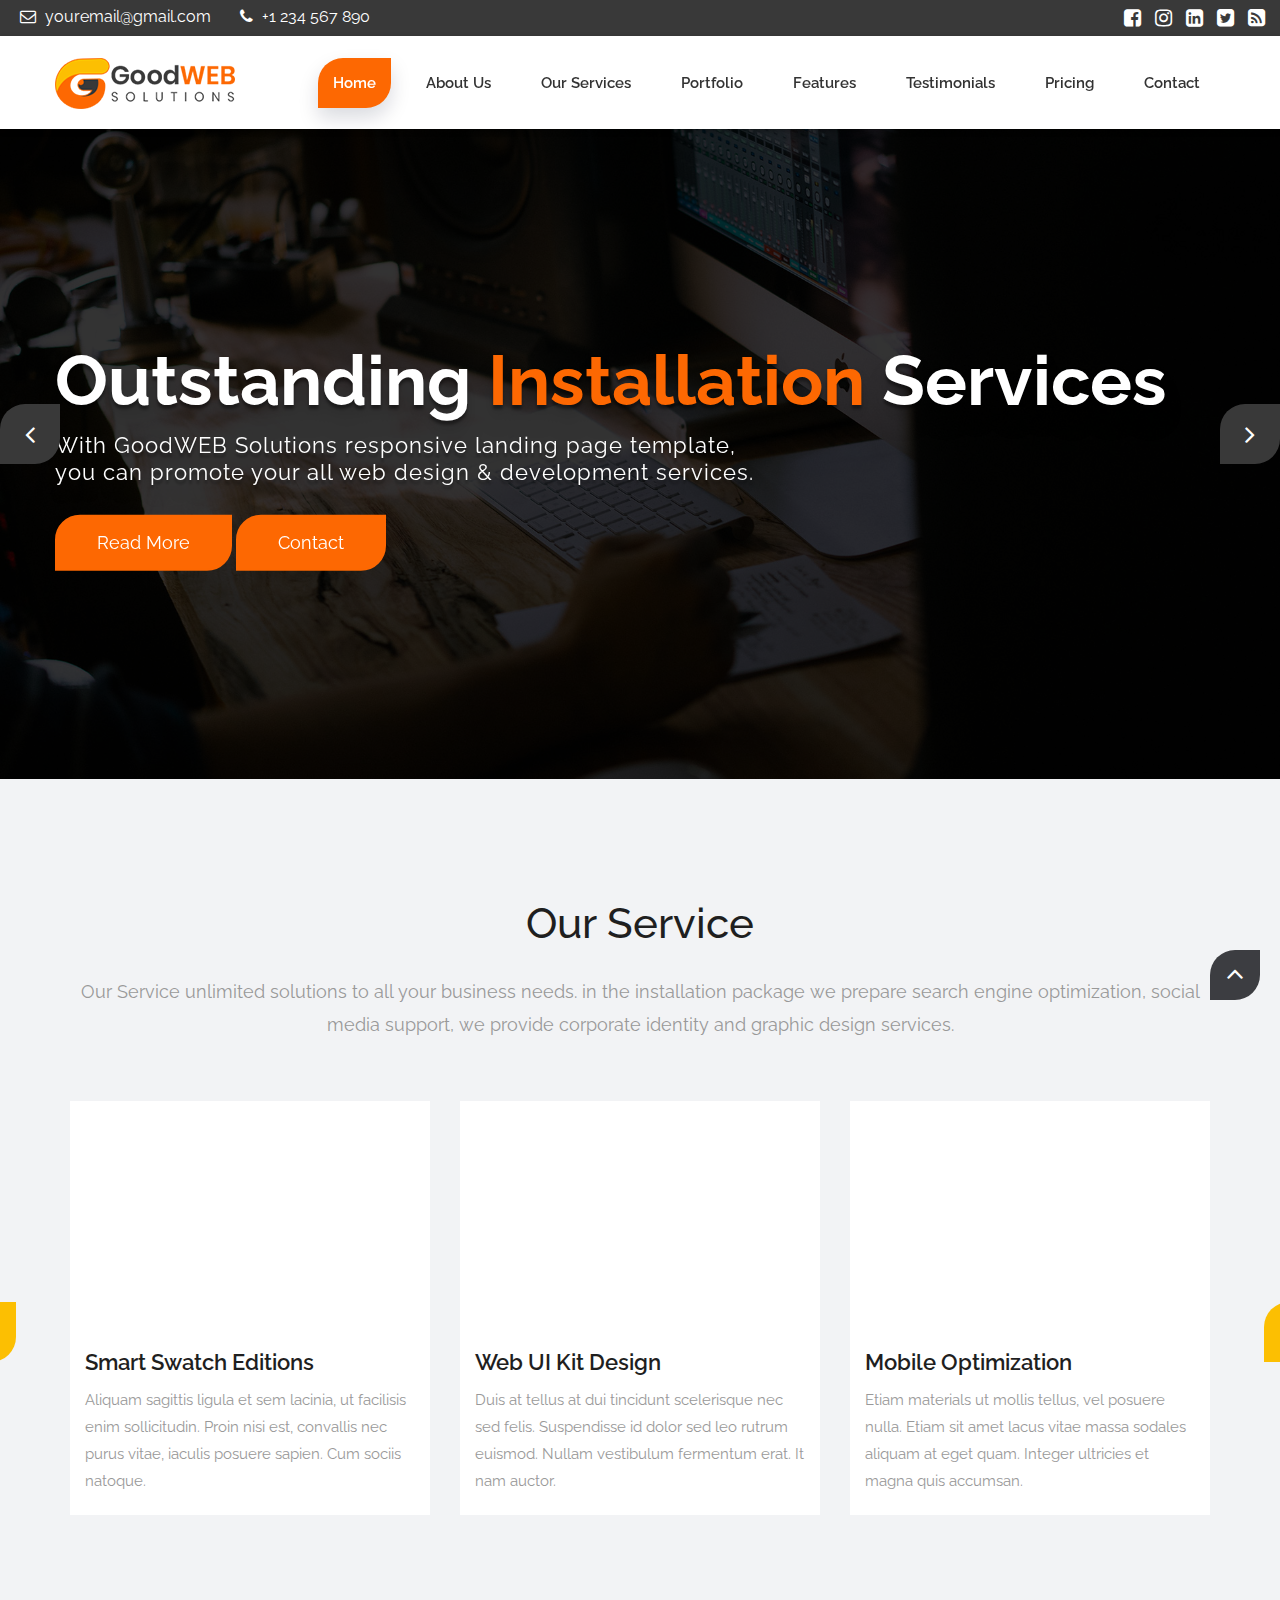
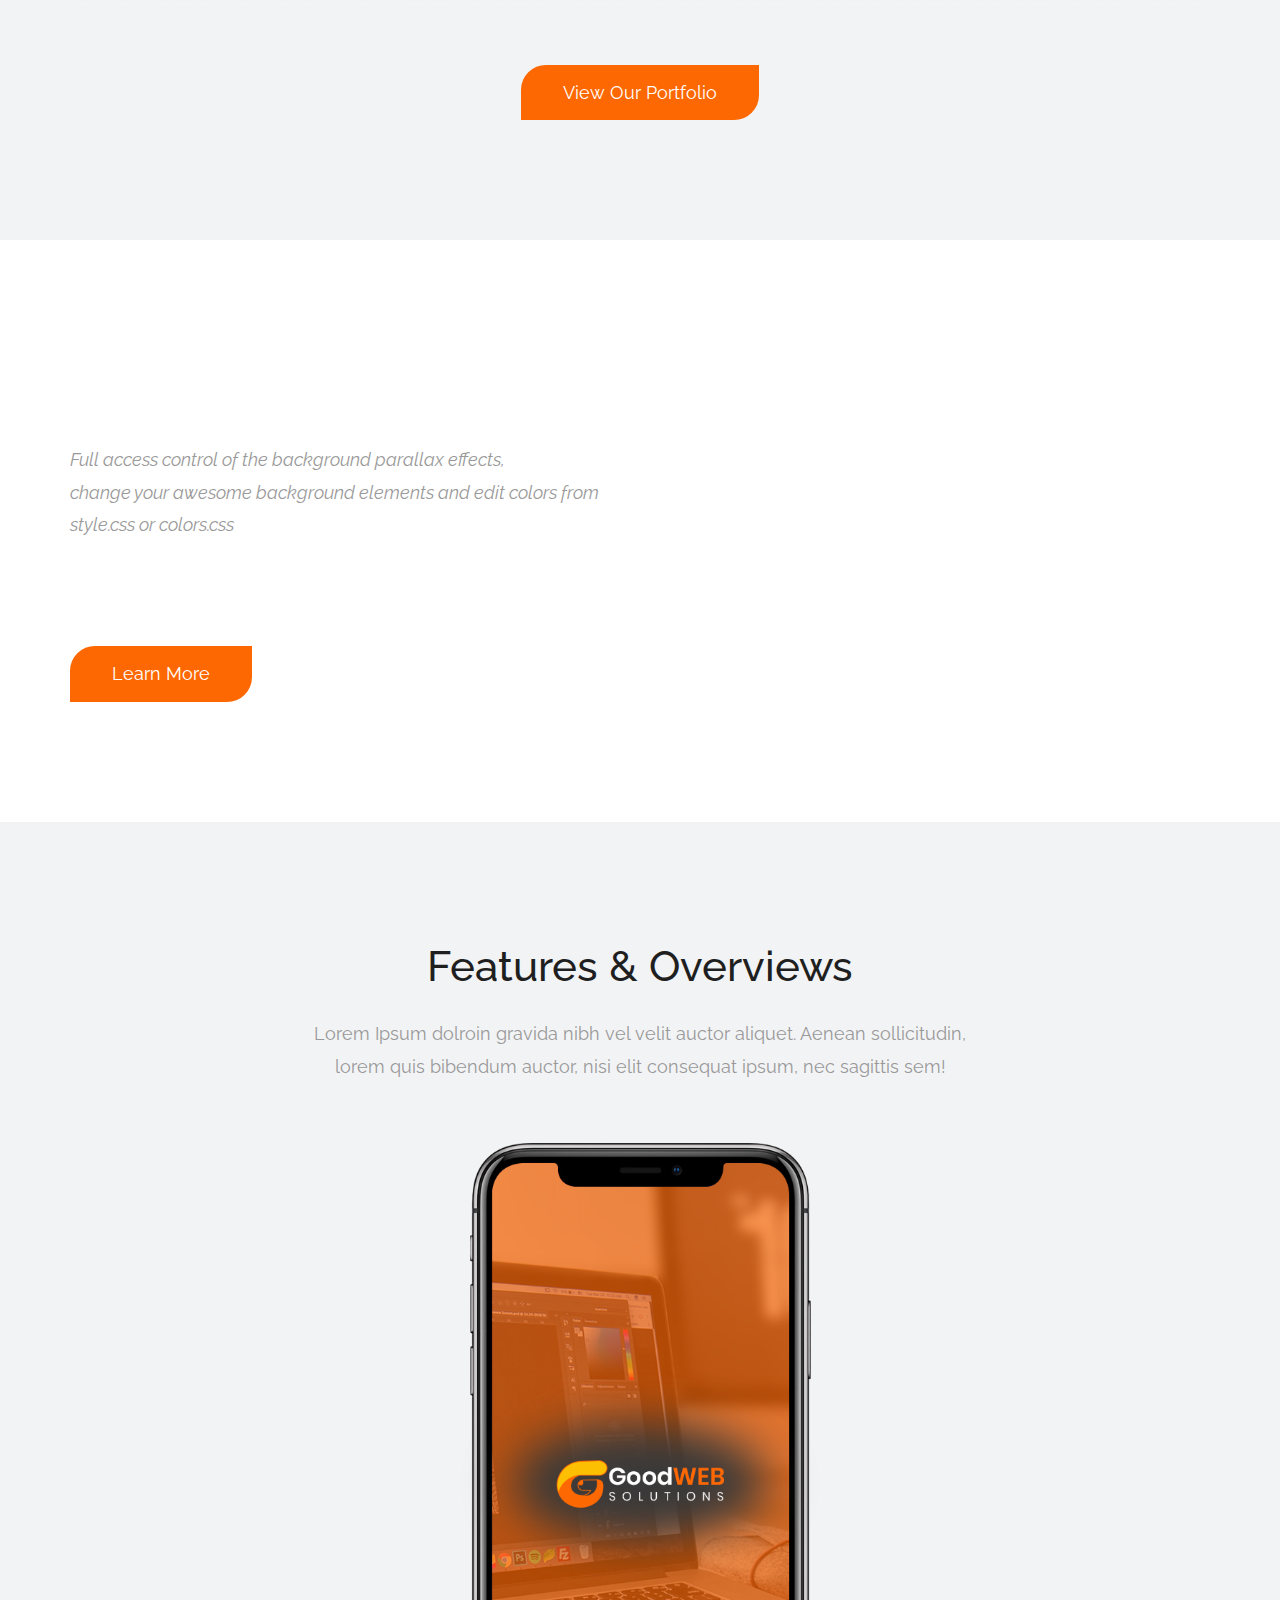
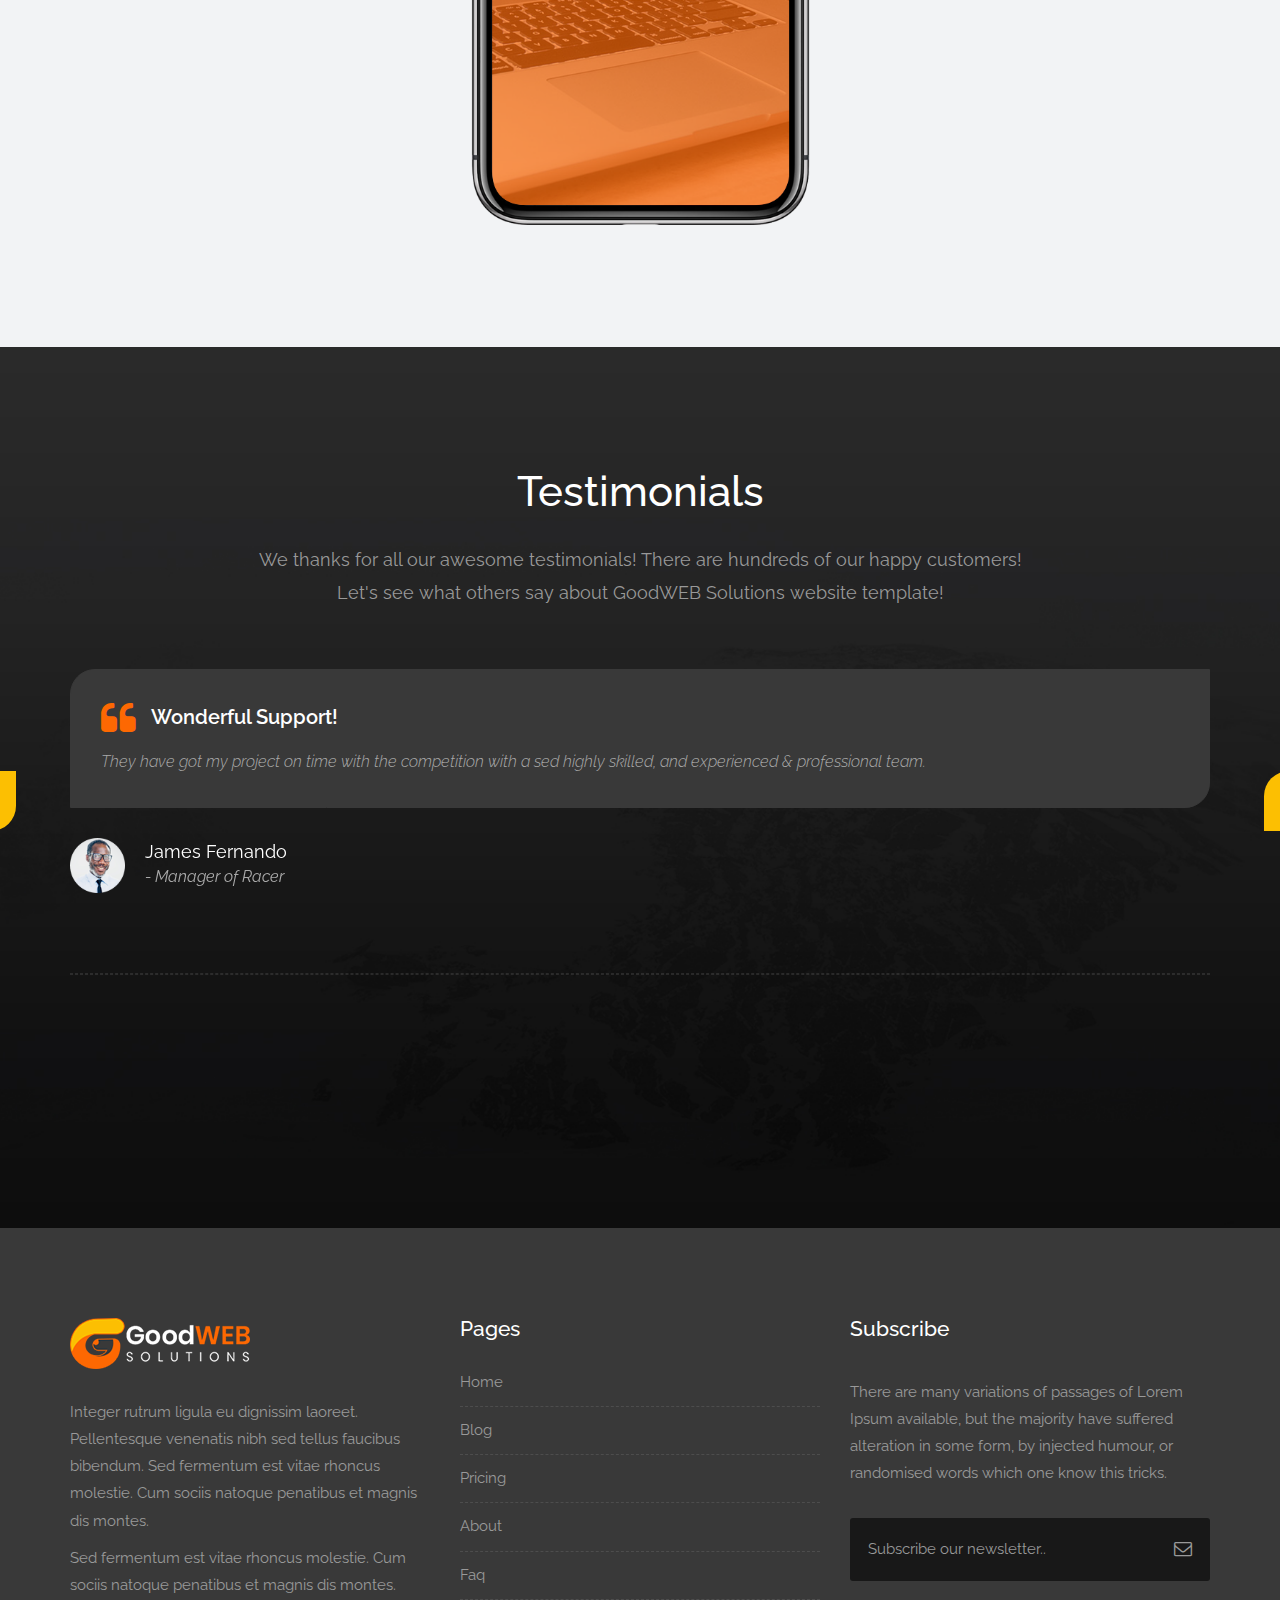
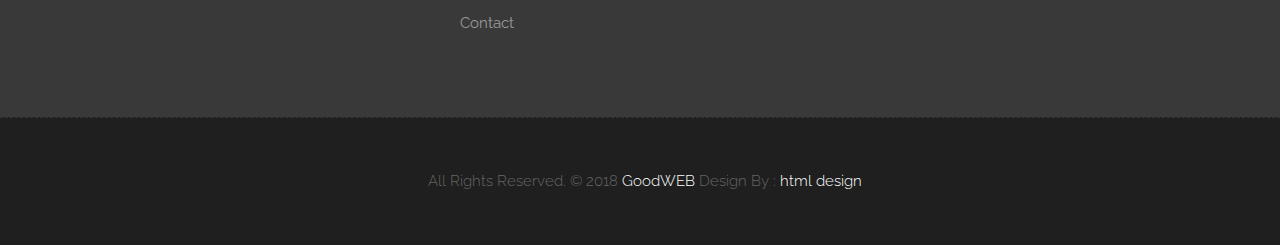
<file: index.html>
<!DOCTYPE html>
<html lang="en">

    <!-- Basic -->
    <meta charset="utf-8">
    <meta http-equiv="X-UA-Compatible" content="IE=edge">   
   
    <!-- Mobile Metas -->
    <meta name="viewport" content="width=device-width, minimum-scale=1.0, maximum-scale=1.0, user-scalable=no">
 
     <!-- Site Metas -->
    <title>GoodWEB Solutions - Responsive HTML5 Landing Page Template</title>  
    <meta name="keywords" content="">
    <meta name="description" content="">
    <meta name="author" content="">

    <!-- Site Icons -->
    <link rel="shortcut icon" href="images/favicon.ico" type="image/x-icon" />
    <link rel="apple-touch-icon" href="images/apple-touch-icon.png">

    <!-- Bootstrap CSS -->
    <link rel="stylesheet" href="css/bootstrap.min.css">
    <!-- Site CSS -->
    <link rel="stylesheet" href="style.css">
    <!-- Responsive CSS -->
    <link rel="stylesheet" href="css/responsive.css">
    <!-- Custom CSS -->
    <link rel="stylesheet" href="css/custom.css">

    <!-- Modernizer for Portfolio -->
    <script src="js/modernizer.js"></script>

    <!--[if lt IE 9]>
      <script src="https://oss.maxcdn.com/libs/html5shiv/3.7.0/html5shiv.js"></script>
      <script src="https://oss.maxcdn.com/libs/respond.js/1.4.2/respond.min.js"></script>
    <![endif]-->

</head>
<body>

    <!-- LOADER -->
    <div id="preloader">
        <div class="loader">
			<div class="loader__bar"></div>
			<div class="loader__bar"></div>
			<div class="loader__bar"></div>
			<div class="loader__bar"></div>
			<div class="loader__bar"></div>
			<div class="loader__ball"></div>
		</div>
    </div><!-- end loader -->
    <!-- END LOADER -->
    
	<div class="top-bar">
		<div class="container-fluid">
			<div class="row">
				<div class="col-md-6 col-sm-6">
					<div class="left-top">
						<div class="email-box">
							<a href="#"><i class="fa fa-envelope-o" aria-hidden="true"></i> youremail@gmail.com</a>
						</div>
						<div class="phone-box">
							<a href="tel:1234567890"><i class="fa fa-phone" aria-hidden="true"></i> +1 234 567 890</a>
						</div>
					</div>
				</div>
				<div class="col-md-6 col-sm-6">
					<div class="right-top">
						<div class="social-box">
							<ul>
								<li><a href="#"><i class="fa fa-facebook-square" aria-hidden="true"></i></a></li>
								<li><a href="#"><i class="fa fa-instagram" aria-hidden="true"></i></a></li>
								<li><a href="#"><i class="fa fa-linkedin-square" aria-hidden="true"></i></a></li>
								<li><a href="#"><i class="fa fa-twitter-square" aria-hidden="true"></i></a></li>
								<li><a href="#"><i class="fa fa-rss-square" aria-hidden="true"></i></a></li>
							<ul>
						</div>
					</div>
				</div>
			</div>
		</div>
	</div>
    <header class="header header_style_01">
        <nav class="megamenu navbar navbar-default">
            <div class="container-fluid">
                <div class="navbar-header">
                    <button type="button" class="navbar-toggle collapsed" data-toggle="collapse" data-target="#navbar" aria-expanded="false" aria-controls="navbar">
                        <span class="sr-only">Toggle navigation</span>
                        <span class="icon-bar"></span>
                        <span class="icon-bar"></span>
                        <span class="icon-bar"></span>
                    </button>
                    <a class="navbar-brand" href="index.html"><img src="images/logos/logo.png" alt="image"></a>
                </div>
                <div id="navbar" class="navbar-collapse collapse">
                    <ul class="nav navbar-nav navbar-right">
                        <li><a class="active" href="index.html">Home</a></li>
                        <li><a href="about-us.html">About us</a></li>
                        <li><a href="services.html">Our Services</a></li>
                        <li><a href="portfolio.html">Portfolio</a></li>
                        <li><a href="features.html">Features</a></li>
                        <li><a href="testimonials.html">Testimonials</a></li>
                        <li><a href="pricing.html">Pricing</a></li>
						<li><a href="contact.html">Contact</a></li>
                    </ul>
                </div>
            </div>
        </nav>
    </header>
	
	<div class="slider-area">
		<div class="slider-wrapper owl-carousel">
			<div class="slider-item home-one-slider-otem slider-item-four slider-bg-one">
				<div class="container">
					<div class="row">
						<div class="slider-content-area">
							<div class="slide-text">
								<h1 class="homepage-three-title">Outstanding <span>Installation</span> Services</h1>
								<h2>With GoodWEB Solutions responsive landing page template, <br>you can promote your all web design & development services. </h2>
								<div class="slider-content-btn">
									<a class="button btn btn-light btn-radius btn-brd" href="#">Read More</a>
									<a class="button btn btn-light btn-radius btn-brd" href="#">Contact</a>
								</div>
							</div>
						</div>
					</div>
				</div>
			</div>
			<div class="slider-item text-center home-one-slider-otem slider-item-four slider-bg-two">
				<div class="container">
					<div class="row">
						<div class="slider-content-area">
							<div class="slide-text">
								<h1 class="homepage-three-title">Outstanding <span>Installation</span> Services</h1>
								<h2>With GoodWEB Solutions responsive landing page template, <br>you can promote your all web design & development services. </h2>
								<div class="slider-content-btn">
									<a class="button btn btn-light btn-radius btn-brd" href="#">Read More</a>
									<a class="button btn btn-light btn-radius btn-brd" href="#">Contact</a>
								</div>
							</div>
						</div>
					</div>
				</div>
			</div>
			<div class="slider-item home-one-slider-otem slider-item-four slider-bg-three">
				<div class="container">
					<div class="row">
						<div class="slider-content-area">
							<div class="slide-text">
								<h1 class="homepage-three-title">Outstanding <span>Installation</span> Services</h1>
								<h2>With GoodWEB Solutions responsive landing page template, <br>you can promote your all web design & development services.</h2>
								<div class="slider-content-btn">
									<a class="button btn btn-light btn-radius btn-brd" href="#">Read More</a>
									<a class="button btn btn-light btn-radius btn-brd" href="#">Contact</a>
								</div>
							</div>
						</div>
					</div>
				</div>
			</div>
		</div>
	</div>
	
	<!--<div class="parallax section parallax-off" data-stellar-background-ratio="0.9" style="background-image:url('uploads/parallax_04.jpg');">
        <div class="container">
            <div class="row text-center stat-wrap">
                <div class="col-md-3 col-sm-6 col-xs-12">
                    <span data-scroll class="global-radius icon_wrap effect-1"><i class="flaticon-briefcase"></i></span>
                    <p class="stat_count">1200</p>
                    <h3>Complated Projects</h3>
                </div>

                <div class="col-md-3 col-sm-6 col-xs-12">
                    <span data-scroll class="global-radius icon_wrap effect-1"><i class="flaticon-happy"></i></span>
                    <p class="stat_count">3210</p>
                    <h3>Happy Clients</h3>
                </div>

                <div class="col-md-3 col-sm-6 col-xs-12">
                    <span data-scroll class="global-radius icon_wrap effect-1"><i class="flaticon-idea"></i></span>
                    <p class="stat_count">3781</p>
                    <h3>Customer Services</h3>
                </div>

                <div class="col-md-3 col-sm-6 col-xs-12">
                    <span data-scroll class="global-radius icon_wrap effect-1"><i class="flaticon-customer-service"></i></span>
                    <p class="stat_count">4300</p>
                    <h3>Answered Questions</h3>
                </div>
            </div>
        </div>
    </div>-->

    <div id="services" class="parallax section lb">
        <div class="container">
            <div class="section-title text-center">
                <h3>Our Service</h3>
                <p class="lead">Our Service unlimited solutions to all your business needs. in the installation package we prepare search engine optimization, social media support, we provide corporate identity and graphic design services.</p>
            </div><!-- end title -->

            <div class="owl-services owl-carousel owl-theme">
                <div class="service-widget">
                    <div class="post-media wow fadeIn">
                        <a href="uploads/service_01.jpg" data-rel="prettyPhoto[gal]" class="hoverbutton global-radius"><i class="flaticon-unlink"></i></a>
                        <img src="uploads/service_01.jpg" alt="" class="img-responsive img-rounded">
                    </div>
					<div class="service-dit">
						<h3>Smart Swatch Editions</h3>
						<p>Aliquam sagittis ligula et sem lacinia, ut facilisis enim sollicitudin. Proin nisi est, convallis nec purus vitae, iaculis posuere sapien. Cum sociis natoque.</p>
					</div>
                </div>
                <!-- end service -->

                <div class="service-widget">
                    <div class="post-media wow fadeIn">
                        <a href="uploads/service_02.jpg" data-rel="prettyPhoto[gal]" class="hoverbutton global-radius"><i class="flaticon-unlink"></i></a>
                        <img src="uploads/service_02.jpg" alt="" class="img-responsive img-rounded">
                    </div>
					<div class="service-dit">
						<h3>Web UI Kit Design</h3>
						<p>Duis at tellus at dui tincidunt scelerisque nec sed felis. Suspendisse id dolor sed leo rutrum euismod. Nullam vestibulum fermentum erat. It nam auctor. </p>
					</div>
                </div>
                <!-- end service -->

                <div class="service-widget">
                    <div class="post-media wow fadeIn">
                        <a href="uploads/service_03.jpg" data-rel="prettyPhoto[gal]" class="hoverbutton global-radius"><i class="flaticon-unlink"></i></a>
                        <img src="uploads/service_03.jpg" alt="" class="img-responsive img-rounded">
                    </div>
					<div class="service-dit">
						<h3>Mobile Optimization</h3>
						<p>Etiam materials ut mollis tellus, vel posuere nulla. Etiam sit amet lacus vitae massa sodales aliquam at eget quam. Integer ultricies et magna quis accumsan.</p>
					</div>
                </div>
                <!-- end service -->

                <div class="service-widget">
                    <div class="post-media wow fadeIn">
                        <a href="uploads/service_04.jpg" data-rel="prettyPhoto[gal]" class="hoverbutton global-radius"><i class="flaticon-unlink"></i></a>
                        <img src="uploads/service_04.jpg" alt="" class="img-responsive img-rounded">
                    </div>
					<div class="service-dit">
						<h3>Digital Design for Mac</h3>
						<p>Praesent in neque congue sapien lobortis faucibus id eget erat. <br>Pellentesque maximus rutrum felis. Interdum et malesuada fames ac ante ipsum primis in faucibus.</p>
					</div>
                </div>
                <!-- end service -->
            </div><!-- end row -->

            <hr class="hr1">

            <div class="text-center">
                <a data-scroll href="#portfolio" class="btn btn-light btn-radius btn-brd">View Our Portfolio</a>
            </div>
        </div><!-- end container -->
    </div><!-- end section -->

    <div class="parallax section noover" data-stellar-background-ratio="0.7" style="background-image:url('uploads/parallax_05.png');">
        <div class="container">
            <div class="row text-center">
                <div class="col-md-6">
                    <div class="customwidget text-left">
                        <h1>Beautiful Websites</h1>
                        <p>Full access control of the background parallax effects, <br>change your awesome background elements and edit colors from style.css or colors.css</p>
                        <ul class="list-inline">
                            <li><i class="fa fa-check"></i> Custom Sections</li>
                            <li><i class="fa fa-check"></i> Parallax's</li>
                            <li><i class="fa fa-check"></i> Icons & PSD</li>
                            <li><i class="fa fa-check"></i> Limitless Colors</li>
                        </ul><!-- end list -->
                        <a href="#services" data-scroll class="btn btn-light btn-radius btn-brd">Learn More</a>
                    </div>
                </div><!-- end col -->
				<div class="col-md-6">
                    <div class="text-center image-center hidden-sm hidden-xs">
                        <img src="uploads/device_03.png" alt="" class="img-responsive wow fadeInUp">
                    </div>
                </div>
            </div><!-- end row -->
        </div><!-- end container -->
    </div><!-- end section -->
	
    <div id="features" class="section lb">
        <div class="container">
            <div class="section-title text-center">
                <h3>Features & Overviews</h3>
                <p class="lead">Lorem Ipsum dolroin gravida nibh vel velit auctor aliquet. Aenean sollicitudin, <br>lorem quis bibendum auctor, nisi elit consequat ipsum, nec sagittis sem!</p>
            </div><!-- end title -->

            <div class="row">
                <div class="col-md-4 col-sm-6 col-xs-12">
                    <ul class="features-left">
                        <li class="wow fadeInLeft" data-wow-duration="1s" data-wow-delay="0.2s">
                            <i class="flaticon-wordpress-logo"></i>
                            <div class="fl-inner">
                                <h4>WordPress Installation</h4>
                                <p>Lorem Ipsum dolroin gravida nibh vel velit auctor aliquet. </p>
                            </div>
                        </li>
                        <li class="wow fadeInLeft" data-wow-duration="1s" data-wow-delay="0.3s">
                            <i class="flaticon-windows"></i>
                            <div class="fl-inner">
                                <h4>Browser Compatible</h4>
                                <p>Lorem Ipsum dolroin gravida nibh vel velit auctor aliquet. </p>
                            </div>
                        </li>
                        <li class="wow fadeInLeft" data-wow-duration="1s" data-wow-delay="0.4s">
                            <i class="flaticon-price-tag"></i>
                            <div class="fl-inner">
                                <h4>eCommerce Ready</h4>
                                <p>Lorem Ipsum dolroin gravida nibh vel velit auctor aliquet. </p>
                            </div>
                        </li>
                        <li class="wow fadeInLeft" data-wow-duration="1s" data-wow-delay="0.5s">
                            <i class="flaticon-new-file"></i>
                            <div class="fl-inner">
                                <h4>Easy to Customize</h4>
                                <p>Lorem Ipsum dolroin gravida nibh vel velit auctor aliquet. </p>
                            </div>
                        </li>
                    </ul>
                </div>
                <div class="col-md-4 hidden-xs hidden-sm">
                    <img src="uploads/ipad.png" class="img-center img-responsive" alt="">
                </div>
                <div class="col-md-4 col-sm-6 col-xs-12">
                    <ul class="features-right">
                        <li class="wow fadeInRight" data-wow-duration="1s" data-wow-delay="0.2s">
                            <i class="flaticon-pantone"></i>
                            <div class="fr-inner">
                                <h4>Limitless Colors</h4>
                                <p>Lorem Ipsum dolroin gravida nibh vel velit auctor aliquet. </p>
                            </div>
                        </li>
                        <li class="wow fadeInRight" data-wow-duration="1s" data-wow-delay="0.3s">
                            <i class="flaticon-cloud-computing"></i>
                            <div class="fr-inner">
                                <h4>Lifetime Update</h4>
                                <p>Lorem Ipsum dolroin gravida nibh vel velit auctor aliquet. </p>
                            </div>
                        </li>
                        <li class="wow fadeInRight" data-wow-duration="1s" data-wow-delay="0.4s">
                            <i class="flaticon-line-graph"></i>
                            <div class="fr-inner">
                                <h4>SEO Friendly</h4>
                                <p>Lorem Ipsum dolroin gravida nibh vel velit auctor aliquet. </p>
                            </div>
                        </li>
                        <li class="wow fadeInRight" data-wow-duration="1s" data-wow-delay="0.5s">
                            <i class="flaticon-coding"></i>
                            <div class="fr-inner">
                                <h4>Simple Clean Code</h4>
                                <p>Lorem Ipsum dolroin gravida nibh vel velit auctor aliquet. </p>
                            </div>
                        </li>
                    </ul>
                </div><!-- end col -->
            </div><!-- end row -->
        </div><!-- end container -->
    </div><!-- end section -->

    <div id="testimonials" class="parallax section db parallax-off" style="background-image:url('uploads/parallax_03.jpg');">
        <div class="container">
            <div class="section-title text-center">
                <h3>Testimonials</h3>
                <p class="lead">We thanks for all our awesome testimonials! There are hundreds of our happy customers! <br>Let's see what others say about GoodWEB Solutions website template!</p>
            </div><!-- end title -->

            <div class="row">
                <div class="col-md-12 col-sm-12">
                    <div class="testi-carousel owl-carousel owl-theme">
                        <div class="testimonial clearfix">
                            <div class="desc">
                                <h3><i class="fa fa-quote-left"></i> Wonderful Support!</h3>
                                <p class="lead">They have got my project on time with the competition with a sed highly skilled, and experienced & professional team.</p>
                            </div>
                            <div class="testi-meta">
                                <img src="uploads/testi_01.png" alt="" class="img-responsive alignleft">
                                <h4>James Fernando <small>- Manager of Racer</small></h4>
                            </div>
                            <!-- end testi-meta -->
                        </div>
                        <!-- end testimonial -->

                        <div class="testimonial clearfix">
                            <div class="desc">
                                <h3><i class="fa fa-quote-left"></i> Awesome Services!</h3>
                                <p class="lead">Explain to you how all this mistaken idea of denouncing pleasure and praising pain was born and I will give you completed.</p>
                            </div>
                            <div class="testi-meta">
                                <img src="uploads/testi_02.png" alt="" class="img-responsive alignleft">
                                <h4>Jacques Philips <small>- Designer</small></h4>
                            </div>
                            <!-- end testi-meta -->
                        </div>
                        <!-- end testimonial -->

                        <div class="testimonial clearfix">
                            <div class="desc">
                                <h3><i class="fa fa-quote-left"></i> Great & Talented Team!</h3>
                                <p class="lead">The master-builder of human happines no one rejects, dislikes avoids pleasure itself, because it is very pursue pleasure. </p>
                            </div>
                            <div class="testi-meta">
                                <img src="uploads/testi_03.png" alt="" class="img-responsive alignleft">
                                <h4>Venanda Mercy <small>- Newyork City</small></h4>
                            </div>
                            <!-- end testi-meta -->
                        </div>
                        <!-- end testimonial -->
                        <div class="testimonial clearfix">
                            <div class="desc">
                                <h3><i class="fa fa-quote-left"></i> Wonderful Support!</h3>
                                <p class="lead">They have got my project on time with the competition with a sed highly skilled, and experienced & professional team.</p>
                            </div>
                            <div class="testi-meta">
                                <img src="uploads/testi_01.png" alt="" class="img-responsive alignleft">
                                <h4>James Fernando <small>- Manager of Racer</small></h4>
                            </div>
                            <!-- end testi-meta -->
                        </div>
                        <!-- end testimonial -->

                        <div class="testimonial clearfix">
                            <div class="desc">
                                <h3><i class="fa fa-quote-left"></i> Awesome Services!</h3>
                                <p class="lead">Explain to you how all this mistaken idea of denouncing pleasure and praising pain was born and I will give you completed.</p>
                            </div>
                            <div class="testi-meta">
                                <img src="uploads/testi_02.png" alt="" class="img-responsive alignleft">
                                <h4>Jacques Philips <small>- Designer</small></h4>
                            </div>
                            <!-- end testi-meta -->
                        </div>
                        <!-- end testimonial -->

                        <div class="testimonial clearfix">
                            <div class="desc">
                                <h3><i class="fa fa-quote-left"></i> Great & Talented Team!</h3>
                                <p class="lead">The master-builder of human happines no one rejects, dislikes avoids pleasure itself, because it is very pursue pleasure. </p>
                            </div>
                            <div class="testi-meta">
                                <img src="uploads/testi_03.png" alt="" class="img-responsive alignleft">
                                <h4>Venanda Mercy <small>- Newyork City</small></h4>
                            </div>
                            <!-- end testi-meta -->
                        </div><!-- end testimonial -->
                    </div><!-- end carousel -->
                </div><!-- end col -->
            </div><!-- end row -->

            <hr class="hr1">

            <div class="row logos">
                <div class="col-md-2 col-sm-2 col-xs-6 wow fadeInUp">
                    <a href="#"><img src="uploads/logo_01.png" alt="" class="img-repsonsive"></a>
                </div>
                <div class="col-md-2 col-sm-2 col-xs-6 wow fadeInUp">
                    <a href="#"><img src="uploads/logo_02.png" alt="" class="img-repsonsive"></a>
                </div>
                <div class="col-md-2 col-sm-2 col-xs-6 wow fadeInUp">
                    <a href="#"><img src="uploads/logo_03.png" alt="" class="img-repsonsive"></a>
                </div>
                <div class="col-md-2 col-sm-2 col-xs-6 wow fadeInUp">
                    <a href="#"><img src="uploads/logo_04.png" alt="" class="img-repsonsive"></a>
                </div>
                <div class="col-md-2 col-sm-2 col-xs-6 wow fadeInUp">
                    <a href="#"><img src="uploads/logo_05.png" alt="" class="img-repsonsive"></a>
                </div>
                <div class="col-md-2 col-sm-2 col-xs-6 wow fadeInUp">
                    <a href="#"><img src="uploads/logo_06.png" alt="" class="img-repsonsive"></a>
                </div>
            </div><!-- end row -->

        </div><!-- end container -->
    </div><!-- end section -->

    <footer class="footer">
        <div class="container">
            <div class="row">
                <div class="col-md-4 col-sm-4 col-xs-12">
                    <div class="widget clearfix">
                        <div class="widget-title">
                            <img src="images/logos/logo-2.png" alt="" />
                        </div>
                        <p> Integer rutrum ligula eu dignissim laoreet. Pellentesque venenatis nibh sed tellus faucibus bibendum. Sed fermentum est vitae rhoncus molestie. Cum sociis natoque penatibus et magnis dis montes.</p>
                        <p>Sed fermentum est vitae rhoncus molestie. Cum sociis natoque penatibus et magnis dis montes.</p>
                    </div><!-- end clearfix -->
                </div><!-- end col -->

				<div class="col-md-4 col-sm-4 col-xs-12">
                    <div class="widget clearfix">
                        <div class="widget-title">
                            <h3>Pages</h3>
                        </div>

                        <ul class="footer-links hov">
                            <li><a href="#">Home <span class="icon icon-arrow-right2"></span></a></li>
							<li><a href="#">Blog <span class="icon icon-arrow-right2"></span></a></li>
							<li><a href="#">Pricing <span class="icon icon-arrow-right2"></span></a></li>
							<li><a href="#">About <span class="icon icon-arrow-right2"></span></a></li>
							<li><a href="#">Faq <span class="icon icon-arrow-right2"></span></a></li>
							<li><a href="#">Contact <span class="icon icon-arrow-right2"></span></a></li>
                        </ul><!-- end links -->
                    </div><!-- end clearfix -->
                </div><!-- end col -->
				
                <div class="col-md-4 col-sm-4 col-xs-12">
                    <div class="footer-distributed widget clearfix">
                        <div class="widget-title">
                            <h3>Subscribe</h3>
							<p>There are many variations of passages of Lorem Ipsum available, but the majority have suffered alteration in some form, by injected humour, or randomised words which one know this tricks.</p>
                        </div>
						
						<div class="footer-right">
							<form method="get" action="#">
								<input placeholder="Subscribe our newsletter.." name="search">
								<i class="fa fa-envelope-o"></i>
							</form>
						</div>                        
                    </div><!-- end clearfix -->
                </div><!-- end col -->
            </div><!-- end row -->
        </div><!-- end container -->
    </footer><!-- end footer -->

    <div class="copyrights">
        <div class="container">
            <div class="footer-distributed">
                <div class="footer-left">                   
                    <p class="footer-company-name">All Rights Reserved. &copy; 2018 <a href="#">GoodWEB</a> Design By : 
					<a href="https://html.design/">html design</a></p>
                </div>

                
            </div>
        </div><!-- end container -->
    </div><!-- end copyrights -->

    <a href="#" id="scroll-to-top" class="dmtop global-radius"><i class="fa fa-angle-up"></i></a>

    <!-- ALL JS FILES -->
    <script src="js/all.js"></script>
    <!-- ALL PLUGINS -->
    <script src="js/custom.js"></script>
    <script src="js/portfolio.js"></script>
    <script src="js/hoverdir.js"></script>    

</body>
</html>
</file>
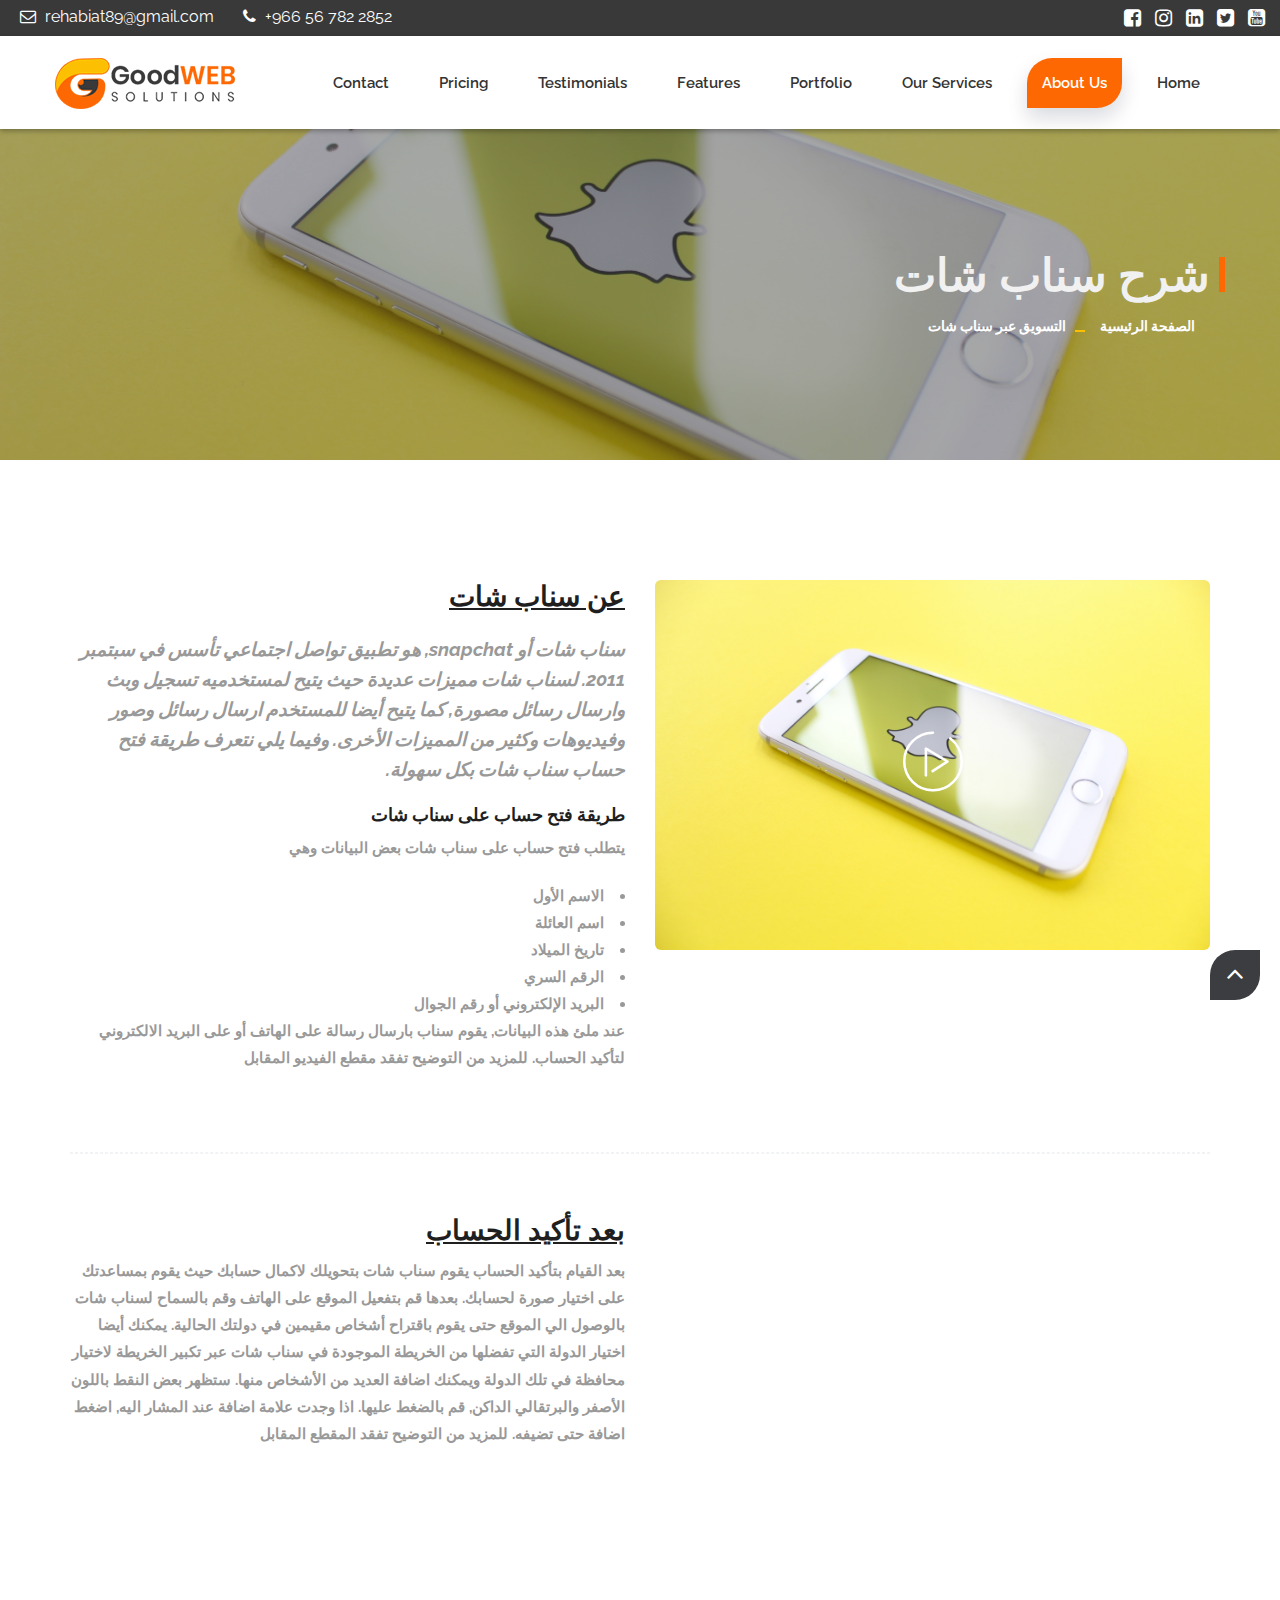
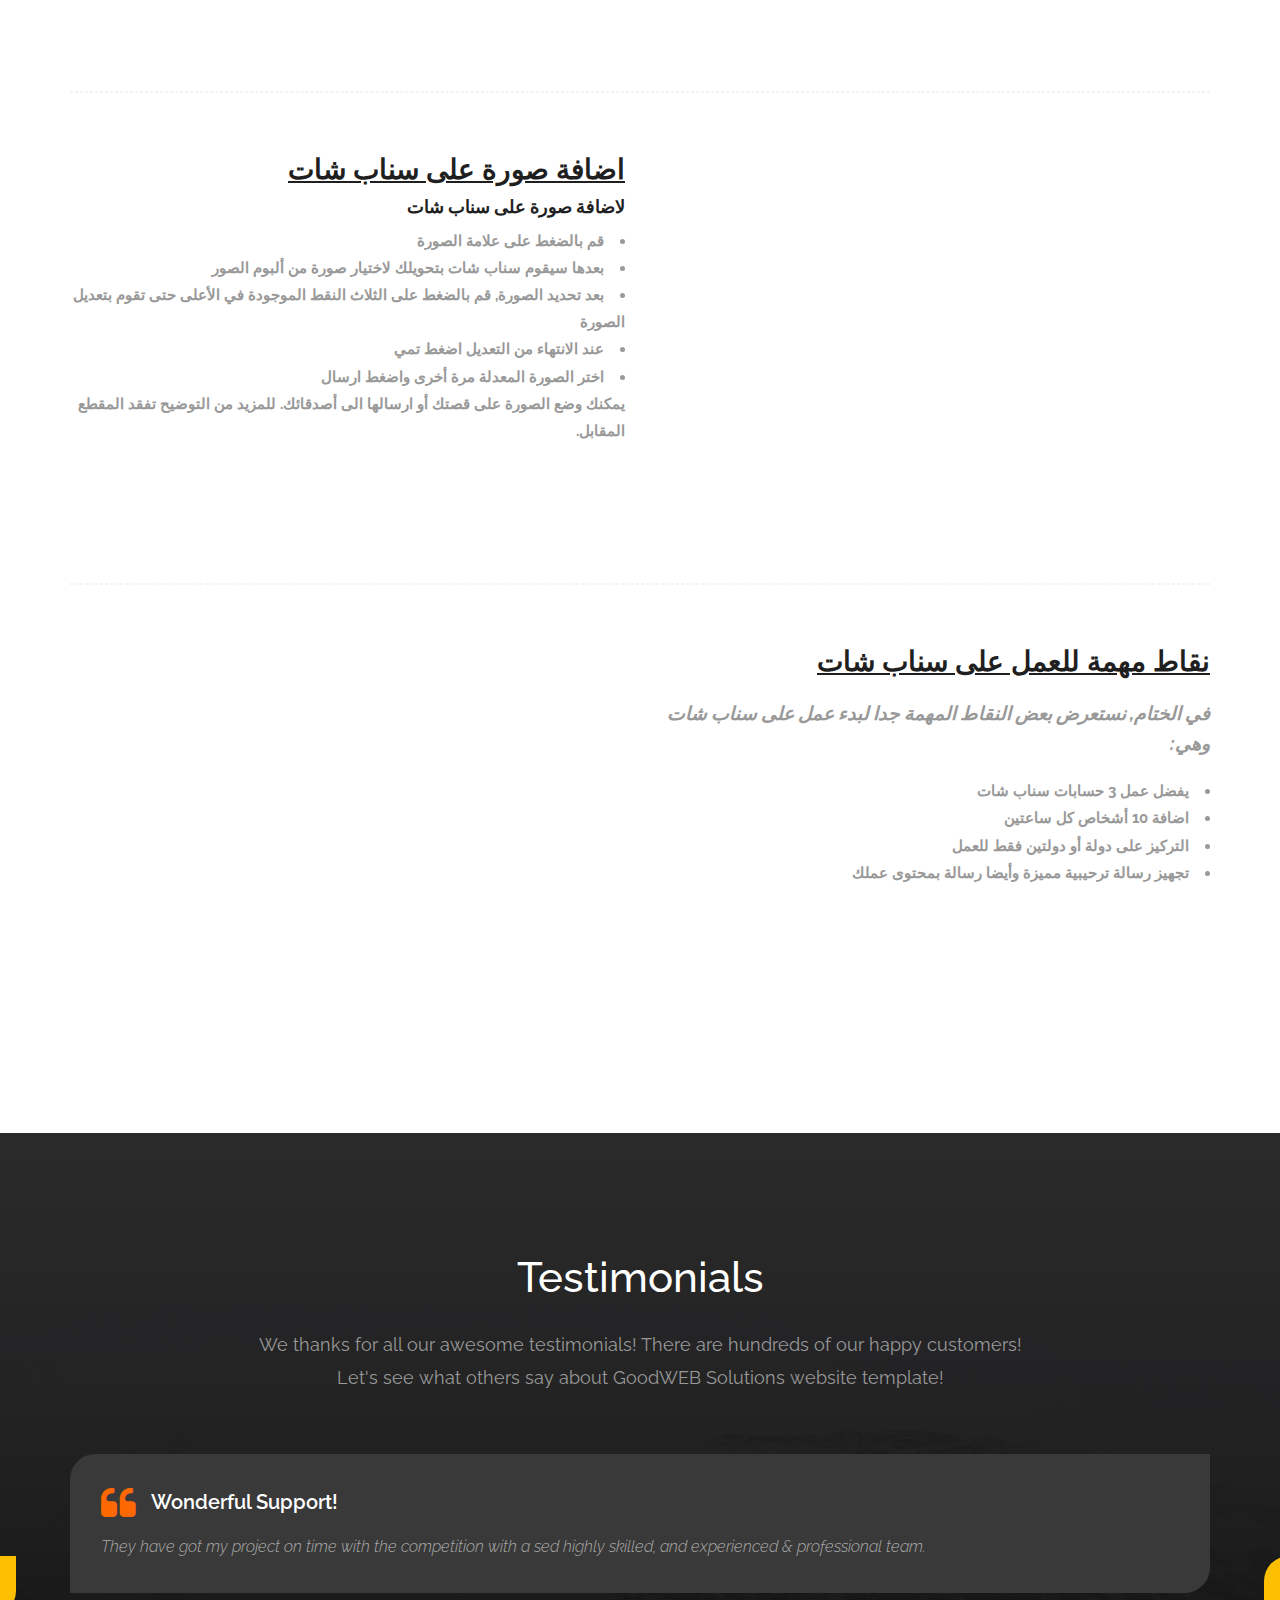
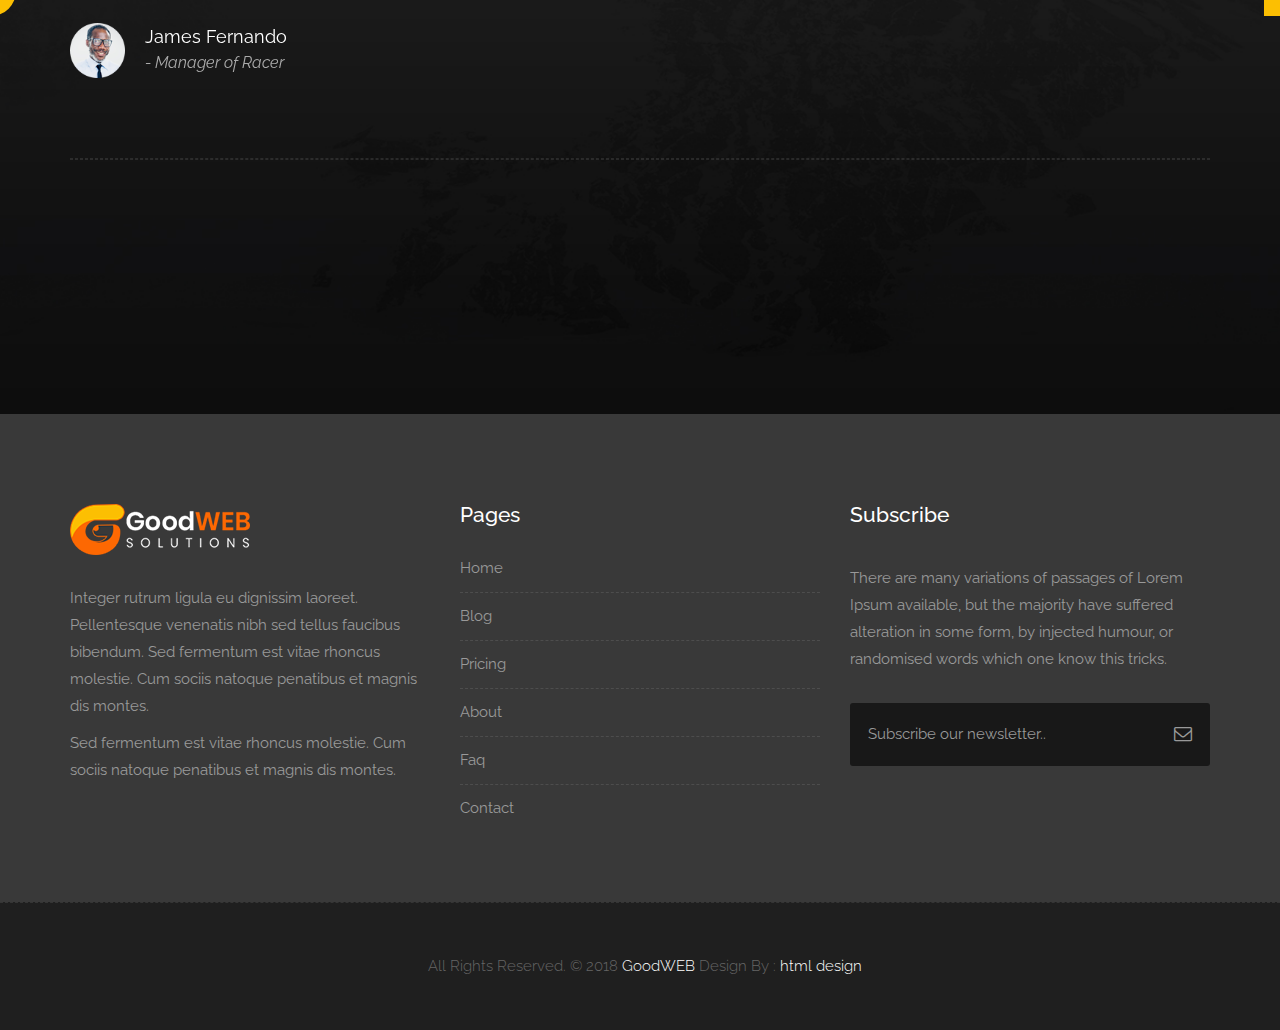
<file: about-us.html>
<!DOCTYPE html>
<html lang="en">

    <!-- Basic -->
    <meta charset="utf-8">
    <meta http-equiv="X-UA-Compatible" content="IE=edge">   
   
    <!-- Mobile Metas -->
    <meta name="viewport" content="width=device-width, minimum-scale=1.0, maximum-scale=1.0, user-scalable=no">
 
     <!-- Site Metas -->
    <title>GoodWEB Solutions - Responsive HTML5 Landing Page Template</title>  
    <meta name="keywords" content="">
    <meta name="description" content="">
    <meta name="author" content="">

    <!-- Site Icons -->
    <link rel="shortcut icon" href="images/favicon.ico" type="image/x-icon" />
    <link rel="apple-touch-icon" href="images/apple-touch-icon.png">

    <!-- Bootstrap CSS -->
    <link rel="stylesheet" href="css/bootstrap.min.css">
    <!-- Site CSS -->
    <link rel="stylesheet" href="style.css">
    <!-- Responsive CSS -->
    <link rel="stylesheet" href="css/responsive.css">
    <!-- Custom CSS -->
    <link rel="stylesheet" href="css/custom.css">

    <!-- Modernizer for Portfolio -->
    <script src="js/modernizer.js"></script>

    <!--[if lt IE 9]>
      <script src="https://oss.maxcdn.com/libs/html5shiv/3.7.0/html5shiv.js"></script>
      <script src="https://oss.maxcdn.com/libs/respond.js/1.4.2/respond.min.js"></script>
    <![endif]-->

</head>
<body oncopy="return false">

    <!-- LOADER -->
    <div id="preloader">
        <div class="loader">
			<div class="loader__bar"></div>
			<div class="loader__bar"></div>
			<div class="loader__bar"></div>
			<div class="loader__bar"></div>
			<div class="loader__bar"></div>
			<div class="loader__ball"></div>
		</div>
    </div><!-- end loader -->
    <!-- END LOADER -->
    
	<div class="top-bar">
		<div class="container-fluid">
			<div class="row">
				<div class="col-md-6 col-sm-6">
					<div class="left-top">
						<div class="email-box">
							<a href="mailto:rehabiat89@gmail.com"><i class="fa fa-envelope-o" aria-hidden="true"></i> rehabiat89@gmail.com</a>
						</div>
						<div class="phone-box">
							<a href="https://wa.me/message/KBPRVAZUFWKZE1" target="_blank"><i class="fa fa-phone" aria-hidden="true"></i> +966 56 782 2852</a>
						</div>
					</div>
				</div>
				<div class="col-md-6 col-sm-6">
					<div class="right-top">
						<div class="social-box">
							<ul>
								<li><a href="https://www.facebook.com/Rehab-IAT-103536095468761/"><i class="fa fa-facebook-square" aria-hidden="true"></i></a></li>
								<li><a href="#"><i class="fa fa-instagram" aria-hidden="true"></i></a></li>
								<li><a href="#"><i class="fa fa-linkedin-square" aria-hidden="true"></i></a></li>
								<li><a href="#"><i class="fa fa-twitter-square" aria-hidden="true"></i></a></li>
								<li><a href="https://youtube.com/channel/UCjZAUojXd-BuhWFj-HJAFqA"><i class="fa fa-youtube-square" aria-hidden="true"></i></a></li>
							</ul>
						</div>
					</div>
				</div>
			</div>
		</div>
	</div>
    <header class="header header_style_01">
        <nav class="megamenu navbar navbar-default">
            <div class="container-fluid">
                <div class="navbar-header">
                    <button type="button" class="navbar-toggle collapsed" data-toggle="collapse" data-target="#navbar" aria-expanded="false" aria-controls="navbar">
                        <span class="sr-only">Toggle navigation</span>
                        <span class="icon-bar"></span>
                        <span class="icon-bar"></span>
                        <span class="icon-bar"></span>
                    </button>
                    <a class="navbar-brand" href="index.html"><img src="images/logos/logo.png" alt="image"></a>
                </div>
                <div id="navbar" class="navbar-collapse collapse">
                    <ul class="nav navbar-nav navbar-right">
                        <li><a href="contact.html">Contact</a></li>
                        <li><a href="pricing.html">Pricing</a></li>
                        <li><a href="testimonials.html">Testimonials</a></li>
                        <li><a href="features.html">Features</a></li>
                        <li><a href="portfolio.html">Portfolio</a></li>
                        <li><a href="services.html">Our Services</a></li>
                        <li><a class="active" href="about-us.html">About us</a></li>
                        <li><a href="index.html">Home</a></li>
                    </ul>
                </div>
            </div>
        </nav>
    </header>

   	<div class="banner-area banner-bg-1">
		<div class="container">
			<div class="row">
				<div class="col-md-12" style="direction:rtl;">
					<div class="banner">
						<h2>شرح سناب شات</h2>
						<ul class="page-title-link">
							<li><a href="index.html" style="font-weight:bold;">الصفحة الرئيسية</a></li>
							<li><a href="snapchat.html" style="font-weight:bold;">التسويق عبر سناب شات</a></li>
						</ul>
					</div>
				</div>
			</div>
		</div>
	</div>

    <div id="about" class="section wb">
        <div class="container">
            <div class="row">
                <div class="col-md-6">
                    <div class="message-box" style="direction:rtl;">
                        <h2 style="font-weight:bold;"><u>عن سناب شات</u></h2>
                        <p class="lead" style="font-weight:bold;">سناب شات أو snapchat, هو تطبيق تواصل اجتماعي تأسس في سبتمبر 2011. لسناب شات مميزات عديدة حيث يتيح لمستخدميه تسجيل وبث وارسال رسائل مصورة, كما يتيح أيضا للمستخدم ارسال رسائل وصور وفيديوهات وكثير من المميزات الأخرى. وفيما يلي نتعرف طريقة فتح حساب سناب شات بكل سهولة.</p>
                        <h3 style="font-weight:bold;">طريقة فتح حساب على سناب شات</h3>
                        <p style="font-weight:bold;">يتطلب فتح حساب على سناب شات بعض البيانات وهي</p>
                        <ul>
                            <li style="list-style-position: inside;text-align:right;font-weight:bold;">الاسم الأول</li>
                            <li style="list-style-position: inside;text-align:right;font-weight:bold;">اسم العائلة</li>
                            <li style="list-style-position: inside;text-align:right;font-weight:bold;">تاريخ الميلاد</li>
                            <li style="list-style-position: inside;text-align:right;font-weight:bold;">الرقم السري</li>
                            <li style="list-style-position: inside;text-align:right;font-weight:bold;">البريد الإلكتروني أو رقم الجوال</li>
                        </ul>
                        <p style="font-weight:bold;">عند ملئ هذه البيانات, يقوم سناب بارسال رسالة على الهاتف أو على البريد الالكتروني لتأكيد الحساب. للمزيد من التوضيح تفقد مقطع الفيديو المقابل</p>
                    </div><!-- end messagebox -->
                </div><!-- end col -->

                <div class="col-md-6">
                    <div class="post-media wow fadeIn">
                        <img src="images/snap.jpg" alt="" class="img-responsive img-rounded">
                        <a href="https://youtube.com/watch?v=a6OfcOCtPZM" data-rel="prettyPhoto[gal]" class="playbutton"><i class="flaticon-play-button"></i></a>
                    </div><!-- end media -->
                </div><!-- end col -->
            </div><!-- end row -->


            <hr class="hr1">


            <div class="row">
                <div class="col-md-6">
                    <div class="message-box" style="direction:rtl;">
                        <h2 style="font-weight:bold;"><u>بعد تأكيد الحساب</u></h2>
                        <p style="font-weight:bold;">بعد القيام بتأكيد الحساب يقوم سناب شات بتحويلك لاكمال حسابك حيث يقوم بمساعدتك على اختيار صورة لحسابك. بعدها قم بتفعيل الموقع على الهاتف وقم بالسماح لسناب شات بالوصول الي الموقع حتى يقوم باقتراح أشخاص مقيمين في دولتك الحالية. يمكنك أيضا اختيار الدولة التي تفضلها من الخريطة الموجودة في سناب شات عبر تكبير الخريطة لاختيار محافظة في تلك الدولة ويمكنك اضافة العديد من الأشخاص منها. ستظهر بعض النقط باللون الأصفر والبرتقالي الداكن, قم بالضغط عليها. اذا وجدت علامة اضافة عند المشار اليه, اضغط اضافة حتى تضيفه. للمزيد من التوضيح تفقد المقطع المقابل</p>
                    </div><!-- end messagebox -->
                </div><!-- end col -->

                <div class="col-md-6">
                    <div class="post-media wow fadeIn">
                        <img src="images/snapc.jpg" alt="" style="background: rgba(0,0,0,0.8) !important;" class="img-responsive img-rounded">
                        <a href="https://youtube.com/watch?v=O1D15kdi-sQ" data-rel="prettyPhoto[gal]" class="playbutton"><i class="flaticon-play-button"></i></a>
                    </div><!-- end media -->
                </div><!-- end col -->
            </div><!-- end row -->


            <hr class="hr1">


            <div class="row">
                <div class="col-md-6">
                    <div class="message-box" style="direction:rtl;">
                        <h2 style="font-weight:bold;"><u>اضافة صورة على سناب شات</u></h2>
                        <h3 style="font-weight:bold;">لاضافة صورة على سناب شات</h3>
                        <ul>
                            <li style="list-style-position: inside;text-align:right;font-weight:bold;">قم بالضغط على علامة الصورة</li>
                            <li style="list-style-position: inside;text-align:right;font-weight:bold;">بعدها سيقوم سناب شات بتحويلك لاختيار صورة من ألبوم الصور</li>
                            <li style="list-style-position: inside;text-align:right;font-weight:bold;">بعد تحديد الصورة, قم بالضغط على الثلاث النقط الموجودة في الأعلى حتى تقوم بتعديل الصورة</li>
                            <li style="list-style-position: inside;text-align:right;font-weight:bold;">عند الانتهاء من التعديل اضغط تمي</li>
                            <li style="list-style-position: inside;text-align:right;font-weight:bold;">اختر الصورة المعدلة مرة أخرى واضغط ارسال</li>
                        </ul>
                        <p style="font-weight:bold;">يمكنك وضع الصورة على قصتك أو ارسالها الى أصدقائك. للمزيد من التوضيح تفقد المقطع المقابل.</p>
                    </div><!-- end messagebox -->
                </div><!-- end col -->

                <div class="col-md-6">
                    <div class="post-media wow fadeIn">
                        <img src="images/snapch.jpg" alt="" class="img-responsive img-rounded">
                        <a href="https://youtube.com/watch?v=PkK5KZusTls" data-rel="prettyPhoto[gal]" class="playbutton"><i class="flaticon-play-button"></i></a>
                    </div><!-- end media -->
                </div><!-- end col -->
            </div><!-- end row -->

            <hr class="hr1"> 

            <div class="row">
				<div class="col-md-6">
                    <div class="post-media wow fadeIn">
                        <img src="images/snapcha.jpg" alt="" class="img-responsive img-rounded">
                    </div><!-- end media -->
                </div><!-- end col -->
				
                 <div class="col-md-6">
                    <div class="message-box" style="direction:rtl;">
                        <h2 style="font-weight:bold;"><u>نقاط مهمة للعمل على سناب شات</u></h2>
                        <p class="lead" style="font-weight:bold;">في الختام, نستعرض بعض النقاط المهمة جدا لبدء عمل على سناب شات وهي:</p>
                        <ul>
                            <li style="list-style-position: inside;text-align:right;font-weight:bold;">يفضل عمل 3 حسابات سناب شات</li>
                            <li style="list-style-position: inside;text-align:right;font-weight:bold;">اضافة 10 أشخاص كل ساعتين</li>
                            <li style="list-style-position: inside;text-align:right;font-weight:bold;">التركيز على دولة أو دولتين فقط للعمل</li>
                            <li style="list-style-position: inside;text-align:right;font-weight:bold;">تجهيز رسالة ترحيبية مميزة وأيضا رسالة بمحتوى عملك</li>
                        </ul>
                    </div><!-- end messagebox -->
                </div><!-- end col -->
            </div><!-- end row -->
        </div><!-- end container -->
    </div><!-- end section -->

    <div id="testimonials" class="parallax section db parallax-off" style="background-image:url('uploads/parallax_03.jpg');">
        <div class="container">
            <div class="section-title text-center">
                <h3>Testimonials</h3>
                <p class="lead">We thanks for all our awesome testimonials! There are hundreds of our happy customers! <br>Let's see what others say about GoodWEB Solutions website template!</p>
            </div><!-- end title -->

            <div class="row">
                <div class="col-md-12 col-sm-12">
                    <div class="testi-carousel owl-carousel owl-theme">
                        <div class="testimonial clearfix">
                            <div class="desc">
                                <h3><i class="fa fa-quote-left"></i> Wonderful Support!</h3>
                                <p class="lead">They have got my project on time with the competition with a sed highly skilled, and experienced & professional team.</p>
                            </div>
                            <div class="testi-meta">
                                <img src="uploads/testi_01.png" alt="" class="img-responsive alignleft">
                                <h4>James Fernando <small>- Manager of Racer</small></h4>
                            </div>
                            <!-- end testi-meta -->
                        </div>
                        <!-- end testimonial -->

                        <div class="testimonial clearfix">
                            <div class="desc">
                                <h3><i class="fa fa-quote-left"></i> Awesome Services!</h3>
                                <p class="lead">Explain to you how all this mistaken idea of denouncing pleasure and praising pain was born and I will give you completed.</p>
                            </div>
                            <div class="testi-meta">
                                <img src="uploads/testi_02.png" alt="" class="img-responsive alignleft">
                                <h4>Jacques Philips <small>- Designer</small></h4>
                            </div>
                            <!-- end testi-meta -->
                        </div>
                        <!-- end testimonial -->

                        <div class="testimonial clearfix">
                            <div class="desc">
                                <h3><i class="fa fa-quote-left"></i> Great & Talented Team!</h3>
                                <p class="lead">The master-builder of human happines no one rejects, dislikes avoids pleasure itself, because it is very pursue pleasure. </p>
                            </div>
                            <div class="testi-meta">
                                <img src="uploads/testi_03.png" alt="" class="img-responsive alignleft">
                                <h4>Venanda Mercy <small>- Newyork City</small></h4>
                            </div>
                            <!-- end testi-meta -->
                        </div>
                        <!-- end testimonial -->
                        <div class="testimonial clearfix">
                            <div class="desc">
                                <h3><i class="fa fa-quote-left"></i> Wonderful Support!</h3>
                                <p class="lead">They have got my project on time with the competition with a sed highly skilled, and experienced & professional team.</p>
                            </div>
                            <div class="testi-meta">
                                <img src="uploads/testi_01.png" alt="" class="img-responsive alignleft">
                                <h4>James Fernando <small>- Manager of Racer</small></h4>
                            </div>
                            <!-- end testi-meta -->
                        </div>
                        <!-- end testimonial -->

                        <div class="testimonial clearfix">
                            <div class="desc">
                                <h3><i class="fa fa-quote-left"></i> Awesome Services!</h3>
                                <p class="lead">Explain to you how all this mistaken idea of denouncing pleasure and praising pain was born and I will give you completed.</p>
                            </div>
                            <div class="testi-meta">
                                <img src="uploads/testi_02.png" alt="" class="img-responsive alignleft">
                                <h4>Jacques Philips <small>- Designer</small></h4>
                            </div>
                            <!-- end testi-meta -->
                        </div>
                        <!-- end testimonial -->

                        <div class="testimonial clearfix">
                            <div class="desc">
                                <h3><i class="fa fa-quote-left"></i> Great & Talented Team!</h3>
                                <p class="lead">The master-builder of human happines no one rejects, dislikes avoids pleasure itself, because it is very pursue pleasure. </p>
                            </div>
                            <div class="testi-meta">
                                <img src="uploads/testi_03.png" alt="" class="img-responsive alignleft">
                                <h4>Venanda Mercy <small>- Newyork City</small></h4>
                            </div>
                            <!-- end testi-meta -->
                        </div><!-- end testimonial -->
                    </div><!-- end carousel -->
                </div><!-- end col -->
            </div><!-- end row -->

            <hr class="hr1">

            <div class="row logos">
                <div class="col-md-2 col-sm-2 col-xs-6 wow fadeInUp">
                    <a href="#"><img src="uploads/logo_01.png" alt="" class="img-repsonsive"></a>
                </div>
                <div class="col-md-2 col-sm-2 col-xs-6 wow fadeInUp">
                    <a href="#"><img src="uploads/logo_02.png" alt="" class="img-repsonsive"></a>
                </div>
                <div class="col-md-2 col-sm-2 col-xs-6 wow fadeInUp">
                    <a href="#"><img src="uploads/logo_03.png" alt="" class="img-repsonsive"></a>
                </div>
                <div class="col-md-2 col-sm-2 col-xs-6 wow fadeInUp">
                    <a href="#"><img src="uploads/logo_04.png" alt="" class="img-repsonsive"></a>
                </div>
                <div class="col-md-2 col-sm-2 col-xs-6 wow fadeInUp">
                    <a href="#"><img src="uploads/logo_05.png" alt="" class="img-repsonsive"></a>
                </div>
                <div class="col-md-2 col-sm-2 col-xs-6 wow fadeInUp">
                    <a href="#"><img src="uploads/logo_06.png" alt="" class="img-repsonsive"></a>
                </div>
            </div><!-- end row -->

        </div><!-- end container -->
    </div><!-- end section -->

    <footer class="footer">
        <div class="container">
            <div class="row">
                <div class="col-md-4 col-sm-4 col-xs-12">
                    <div class="widget clearfix">
                        <div class="widget-title">
                            <img src="images/logos/logo-2.png" alt="" />
                        </div>
                        <p> Integer rutrum ligula eu dignissim laoreet. Pellentesque venenatis nibh sed tellus faucibus bibendum. Sed fermentum est vitae rhoncus molestie. Cum sociis natoque penatibus et magnis dis montes.</p>
                        <p>Sed fermentum est vitae rhoncus molestie. Cum sociis natoque penatibus et magnis dis montes.</p>
                    </div><!-- end clearfix -->
                </div><!-- end col -->

				<div class="col-md-4 col-sm-4 col-xs-12">
                    <div class="widget clearfix">
                        <div class="widget-title">
                            <h3>Pages</h3>
                        </div>

                        <ul class="footer-links hov">
                            <li><a href="#">Home <span class="icon icon-arrow-right2"></span></a></li>
							<li><a href="#">Blog <span class="icon icon-arrow-right2"></span></a></li>
							<li><a href="#">Pricing <span class="icon icon-arrow-right2"></span></a></li>
							<li><a href="#">About <span class="icon icon-arrow-right2"></span></a></li>
							<li><a href="#">Faq <span class="icon icon-arrow-right2"></span></a></li>
							<li><a href="#">Contact <span class="icon icon-arrow-right2"></span></a></li>
                        </ul><!-- end links -->
                    </div><!-- end clearfix -->
                </div><!-- end col -->
				
                <div class="col-md-4 col-sm-4 col-xs-12">
                    <div class="footer-distributed widget clearfix">
                        <div class="widget-title">
                            <h3>Subscribe</h3>
							<p>There are many variations of passages of Lorem Ipsum available, but the majority have suffered alteration in some form, by injected humour, or randomised words which one know this tricks.</p>
                        </div>
						
						<div class="footer-right">
							<form method="get" action="#">
								<input placeholder="Subscribe our newsletter.." name="search">
								<i class="fa fa-envelope-o"></i>
							</form>
						</div>                        
                    </div><!-- end clearfix -->
                </div><!-- end col -->
            </div><!-- end row -->
        </div><!-- end container -->
    </footer><!-- end footer -->

    <div class="copyrights">
        <div class="container">
            <div class="footer-distributed">
                <div class="footer-left">                   
                    <p class="footer-company-name">All Rights Reserved. &copy; 2018 <a href="#">GoodWEB</a> Design By : 
					<a href="https://html.design/">html design</a></p>
                </div>

                
            </div>
        </div><!-- end container -->
    </div><!-- end copyrights -->

    <a href="#" id="scroll-to-top" class="dmtop global-radius"><i class="fa fa-angle-up"></i></a>

    <!-- ALL JS FILES -->
    <script src="js/all.js"></script>
    <!-- ALL PLUGINS -->
    <script src="js/custom.js"></script>
    <script src="js/portfolio.js"></script>
    <script src="js/hoverdir.js"></script>    

</body>
</html>
</file>
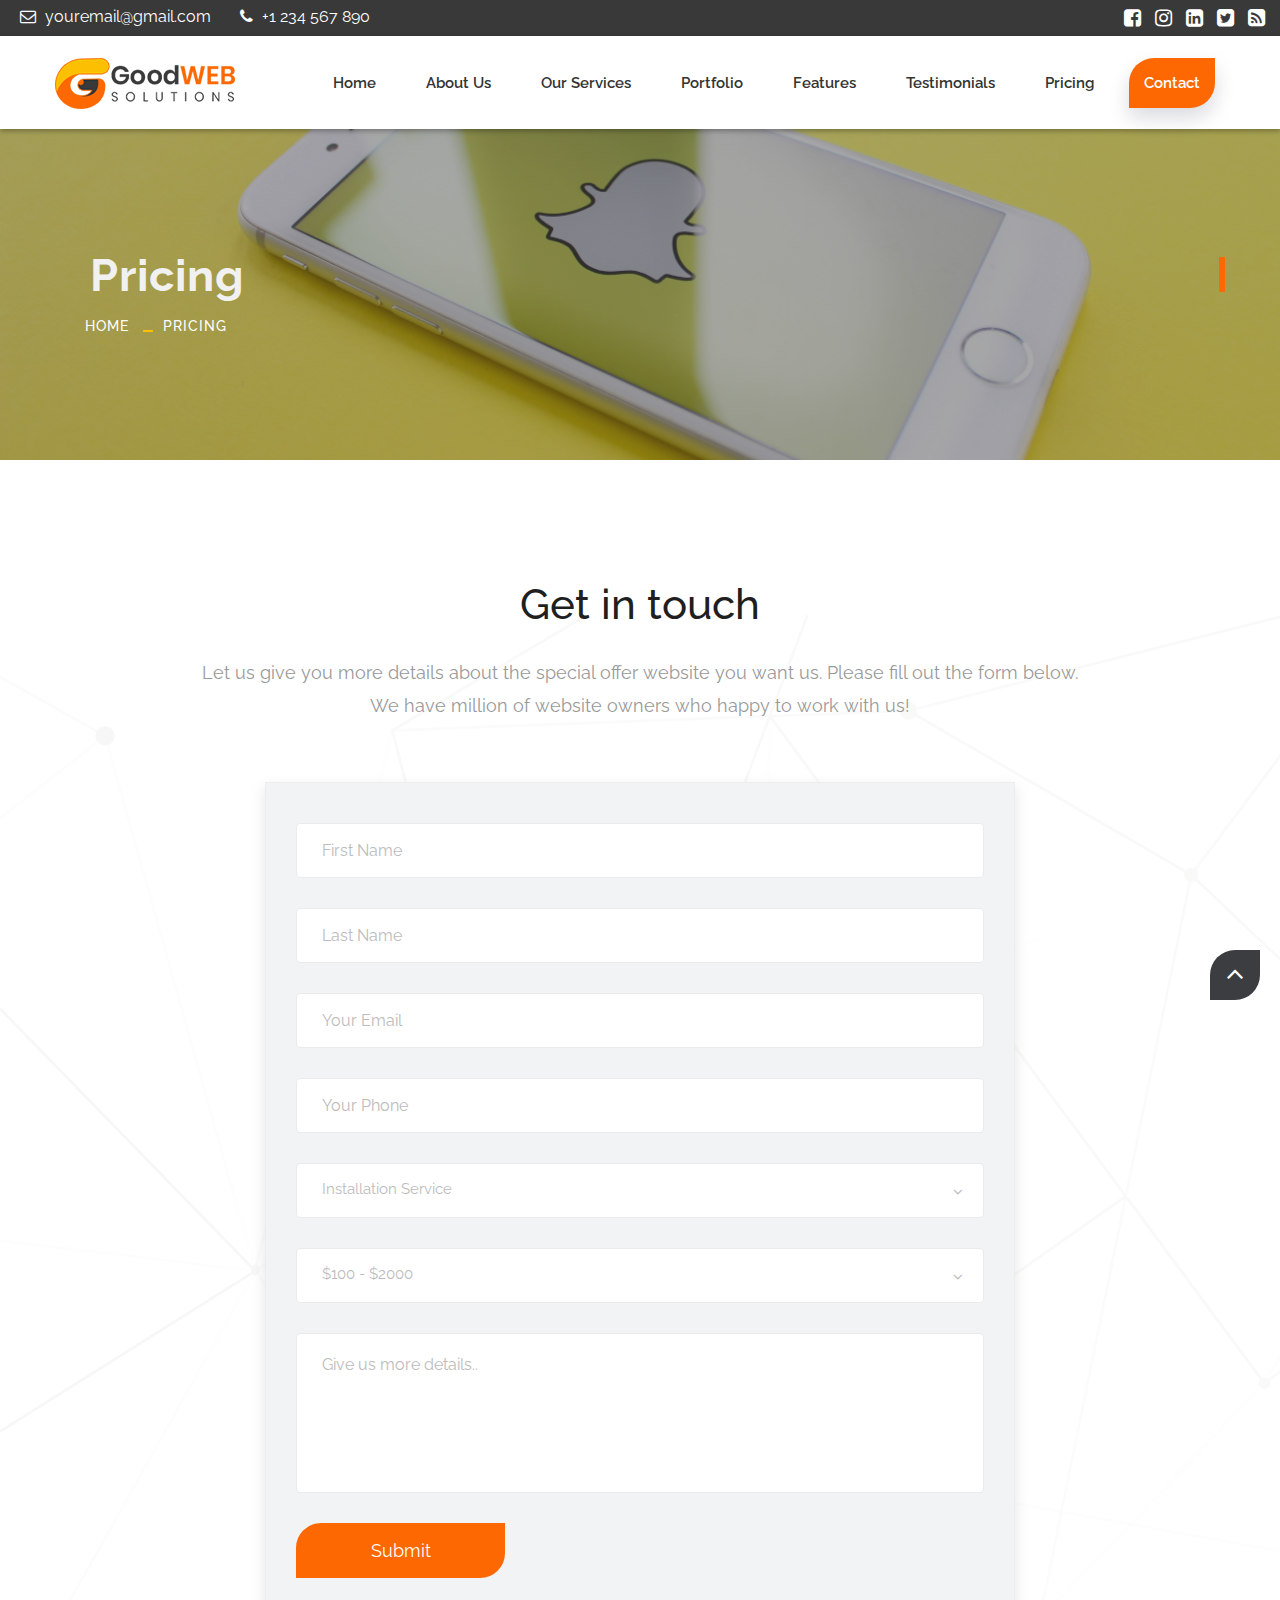
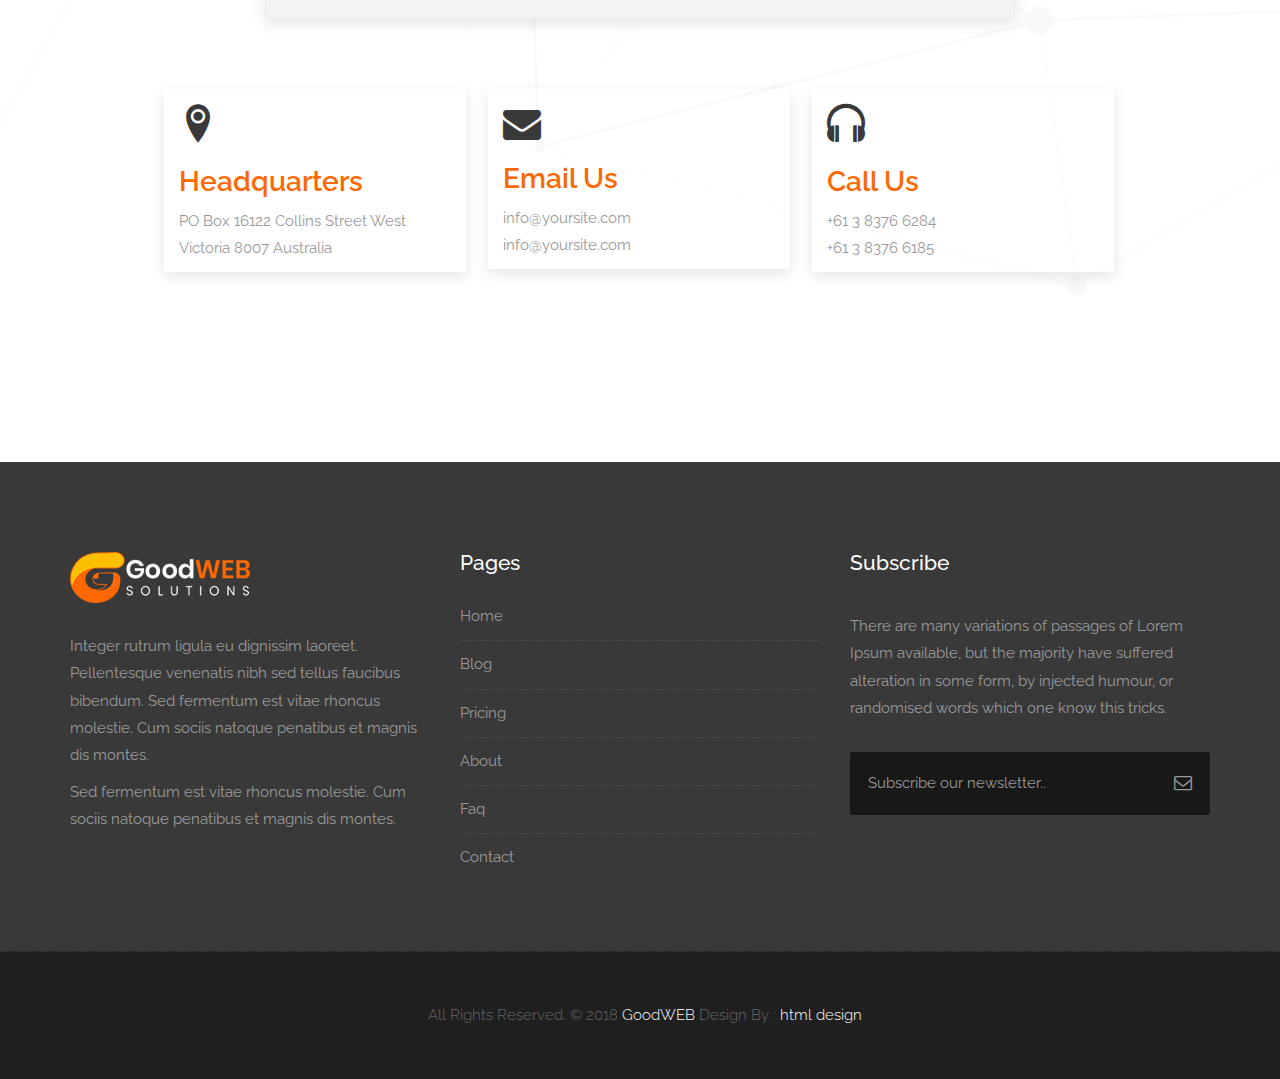
<file: contact.html>
<!DOCTYPE html>
<html lang="en">

    <!-- Basic -->
    <meta charset="utf-8">
    <meta http-equiv="X-UA-Compatible" content="IE=edge">   
   
    <!-- Mobile Metas -->
    <meta name="viewport" content="width=device-width, minimum-scale=1.0, maximum-scale=1.0, user-scalable=no">
 
     <!-- Site Metas -->
    <title>GoodWEB Solutions - Responsive HTML5 Landing Page Template</title>  
    <meta name="keywords" content="">
    <meta name="description" content="">
    <meta name="author" content="">

    <!-- Site Icons -->
    <link rel="shortcut icon" href="images/favicon.ico" type="image/x-icon" />
    <link rel="apple-touch-icon" href="images/apple-touch-icon.png">

    <!-- Bootstrap CSS -->
    <link rel="stylesheet" href="css/bootstrap.min.css">
    <!-- Site CSS -->
    <link rel="stylesheet" href="style.css">  
    <!-- Responsive CSS -->
    <link rel="stylesheet" href="css/responsive.css">
    <!-- Custom CSS -->
    <link rel="stylesheet" href="css/custom.css">

    <!-- Modernizer for Portfolio -->
    <script src="js/modernizer.js"></script>

    <!--[if lt IE 9]>
      <script src="https://oss.maxcdn.com/libs/html5shiv/3.7.0/html5shiv.js"></script>
      <script src="https://oss.maxcdn.com/libs/respond.js/1.4.2/respond.min.js"></script>
    <![endif]-->

</head>
<body>

    <!-- LOADER -->
    <div id="preloader">
        <div class="loader">
			<div class="loader__bar"></div>
			<div class="loader__bar"></div>
			<div class="loader__bar"></div>
			<div class="loader__bar"></div>
			<div class="loader__bar"></div>
			<div class="loader__ball"></div>
		</div>
    </div><!-- end loader -->
    <!-- END LOADER -->
    
	<div class="top-bar">
		<div class="container-fluid">
			<div class="row">
				<div class="col-md-6 col-sm-6">
					<div class="left-top">
						<div class="email-box">
							<a href="#"><i class="fa fa-envelope-o" aria-hidden="true"></i> youremail@gmail.com</a>
						</div>
						<div class="phone-box">
							<a href="tel:1234567890"><i class="fa fa-phone" aria-hidden="true"></i> +1 234 567 890</a>
						</div>
					</div>
				</div>
				<div class="col-md-6 col-sm-6">
					<div class="right-top">
						<div class="social-box">
							<ul>
								<li><a href="#"><i class="fa fa-facebook-square" aria-hidden="true"></i></a></li>
								<li><a href="#"><i class="fa fa-instagram" aria-hidden="true"></i></a></li>
								<li><a href="#"><i class="fa fa-linkedin-square" aria-hidden="true"></i></a></li>
								<li><a href="#"><i class="fa fa-twitter-square" aria-hidden="true"></i></a></li>
								<li><a href="#"><i class="fa fa-rss-square" aria-hidden="true"></i></a></li>
							<ul>
						</div>
					</div>
				</div>
			</div>
		</div>
	</div>
    <header class="header header_style_01">
        <nav class="megamenu navbar navbar-default">
            <div class="container-fluid">
                <div class="navbar-header">
                    <button type="button" class="navbar-toggle collapsed" data-toggle="collapse" data-target="#navbar" aria-expanded="false" aria-controls="navbar">
                        <span class="sr-only">Toggle navigation</span>
                        <span class="icon-bar"></span>
                        <span class="icon-bar"></span>
                        <span class="icon-bar"></span>
                    </button>
                    <a class="navbar-brand" href="index.html"><img src="images/logos/logo.png" alt="image"></a>
                </div>
                <div id="navbar" class="navbar-collapse collapse">
                    <ul class="nav navbar-nav navbar-right">
                        <li><a href="index.html">Home</a></li>
                        <li><a href="about-us.html">About us</a></li>
                        <li><a href="services.html">Our Services</a></li>
                        <li><a href="portfolio.html">Portfolio</a></li>
                        <li><a href="features.html">Features</a></li>
                        <li><a href="testimonials.html">Testimonials</a></li>
                        <li><a href="pricing.html">Pricing</a></li>
						<li><a class="active" href="contact.html">Contact</a></li>
                    </ul>
                </div>
            </div>
        </nav>
    </header>

   	<div class="banner-area banner-bg-1">
		<div class="container">
			<div class="row">
				<div class="col-md-12">
					<div class="banner">
						<h2>Pricing</h2>
						<ul class="page-title-link">
							<li><a href="#">Home</a></li>
							<li><a href="#">Pricing</a></li>
						</ul>
					</div>
				</div>
			</div>
		</div>
	</div>

    <div id="contact" class="section wb">
        <div class="container">
            <div class="section-title text-center">
                <h3>Get in touch</h3>
                <p class="lead">Let us give you more details about the special offer website you want us. Please fill out the form below. <br>We have million of website owners who happy to work with us!</p>
            </div><!-- end title -->

            <div class="row">
                <div class="col-md-8 col-md-offset-2">
                    <div class="contact_form">
                        <div id="message"></div>
                        <form id="contactform" class="row" action="contact.php" name="contactform" method="post">
                            <fieldset class="row-fluid">
                                <div class="col-lg-12 col-md-12 col-sm-12 col-xs-12">
                                    <input type="text" name="first_name" id="first_name" class="form-control" placeholder="First Name">
                                </div>
                                <div class="col-lg-12 col-md-12 col-sm-12 col-xs-12">
                                    <input type="text" name="last_name" id="last_name" class="form-control" placeholder="Last Name">
                                </div>
                                <div class="col-lg-12 col-md-12 col-sm-12 col-xs-12">
                                    <input type="email" name="email" id="email" class="form-control" placeholder="Your Email">
                                </div>
                                <div class="col-lg-12 col-md-12 col-sm-12 col-xs-12">
                                    <input type="text" name="phone" id="phone" class="form-control" placeholder="Your Phone">
                                </div>
                                <div class="col-lg-12 col-md-12 col-sm-12 col-xs-12">
                                    <label class="sr-only">Select Service</label>
                                    <select name="select_service" id="select_service" class="selectpicker form-control" data-style="btn-white">
                                        <option value="12">Installation Service</option>
                                        <option value="Web Design">Web Design</option>
                                        <option value="Web Development">Web Development</option>
                                        <option value="Graphic Design">Graphic Design</option>
                                        <option value="Others">Others</option>
                                    </select>
                                </div>
                                <div class="col-lg-12 col-md-12 col-sm-12 col-xs-12">
                                    <label class="sr-only">What is max price?</label>
                                    <select name="select_price" id="select_price" class="selectpicker form-control" data-style="btn-white">
                                        <option value="$100 - $2000">$100 - $2000</option>
                                        <option value="$2000 - $4000">$2000 - $4000</option>
                                        <option value="$4000 - $10000">$4000 - $10000</option>
                                    </select>
                                </div>
                                <div class="col-lg-12 col-md-12 col-sm-12 col-xs-12">
                                    <textarea class="form-control" name="comments" id="comments" rows="6" placeholder="Give us more details.."></textarea>
                                </div>
                                <div class="col-lg-4 col-md-4 col-sm-4 col-xs-12 text-center">
                                    <button type="submit" value="SEND" id="submit" class="btn btn-light btn-radius btn-brd grd1 btn-block">Submit</button>
                                </div>
                            </fieldset>
                        </form>
                    </div>
                </div><!-- end col -->
            </div><!-- end row -->
			
			<div class="row">
				<div class="col-md-offset-1 col-sm-10 col-md-10 col-sm-offset-1 pd-add">
					<div class="address-item">
						<div class="address-icon">
							<i class="icon icon-location2"></i>
						</div>
						<h3>Headquarters</h3>
						<p>PO Box 16122 Collins Street West 
							<br> Victoria 8007 Australia</p>
					</div>
					<div class="address-item">
						<div class="address-icon">
							<i class="fa fa-envelope" aria-hidden="true"></i>
						</div>
						<h3>Email Us</h3>
						<p>info@yoursite.com
							<br>info@yoursite.com</p>
					</div>
					<div class="address-item">
						<div class="address-icon">
							<i class="icon icon-headphones"></i>
						</div>
						<h3>Call Us</h3>
						<p>+61 3 8376 6284
							<br>+61 3 8376 6185</p>
					</div>
				</div>
			</div><!-- end row -->
			
        </div><!-- end container -->
    </div><!-- end section -->

    <footer class="footer">
        <div class="container">
            <div class="row">
                <div class="col-md-4 col-sm-4 col-xs-12">
                    <div class="widget clearfix">
                        <div class="widget-title">
                            <img src="images/logos/logo-2.png" alt="" />
                        </div>
                        <p> Integer rutrum ligula eu dignissim laoreet. Pellentesque venenatis nibh sed tellus faucibus bibendum. Sed fermentum est vitae rhoncus molestie. Cum sociis natoque penatibus et magnis dis montes.</p>
                        <p>Sed fermentum est vitae rhoncus molestie. Cum sociis natoque penatibus et magnis dis montes.</p>
                    </div><!-- end clearfix -->
                </div><!-- end col -->

				<div class="col-md-4 col-sm-4 col-xs-12">
                    <div class="widget clearfix">
                        <div class="widget-title">
                            <h3>Pages</h3>
                        </div>

                        <ul class="footer-links hov">
                            <li><a href="#">Home <span class="icon icon-arrow-right2"></span></a></li>
							<li><a href="#">Blog <span class="icon icon-arrow-right2"></span></a></li>
							<li><a href="#">Pricing <span class="icon icon-arrow-right2"></span></a></li>
							<li><a href="#">About <span class="icon icon-arrow-right2"></span></a></li>
							<li><a href="#">Faq <span class="icon icon-arrow-right2"></span></a></li>
							<li><a href="#">Contact <span class="icon icon-arrow-right2"></span></a></li>
                        </ul><!-- end links -->
                    </div><!-- end clearfix -->
                </div><!-- end col -->
				
                <div class="col-md-4 col-sm-4 col-xs-12">
                    <div class="footer-distributed widget clearfix">
                        <div class="widget-title">
                            <h3>Subscribe</h3>
							<p>There are many variations of passages of Lorem Ipsum available, but the majority have suffered alteration in some form, by injected humour, or randomised words which one know this tricks.</p>
                        </div>
						
						<div class="footer-right">
							<form method="get" action="#">
								<input placeholder="Subscribe our newsletter.." name="search">
								<i class="fa fa-envelope-o"></i>
							</form>
						</div>                        
                    </div><!-- end clearfix -->
                </div><!-- end col -->
            </div><!-- end row -->
        </div><!-- end container -->
    </footer><!-- end footer -->

    <div class="copyrights">
        <div class="container">
            <div class="footer-distributed">
                <div class="footer-left">                   
                    <p class="footer-company-name">All Rights Reserved. &copy; 2018 <a href="#">GoodWEB</a> Design By : 
					<a href="https://html.design/">html design</a></p>
                </div>

                
            </div>
        </div><!-- end container -->
    </div><!-- end copyrights -->

    <a href="#" id="scroll-to-top" class="dmtop global-radius"><i class="fa fa-angle-up"></i></a>

    <!-- ALL JS FILES -->
    <script src="js/all.js"></script>
    <!-- ALL PLUGINS -->
    <script src="js/custom.js"></script>
    <script src="js/portfolio.js"></script>
    <script src="js/hoverdir.js"></script>    

</body>
</html>
</file>
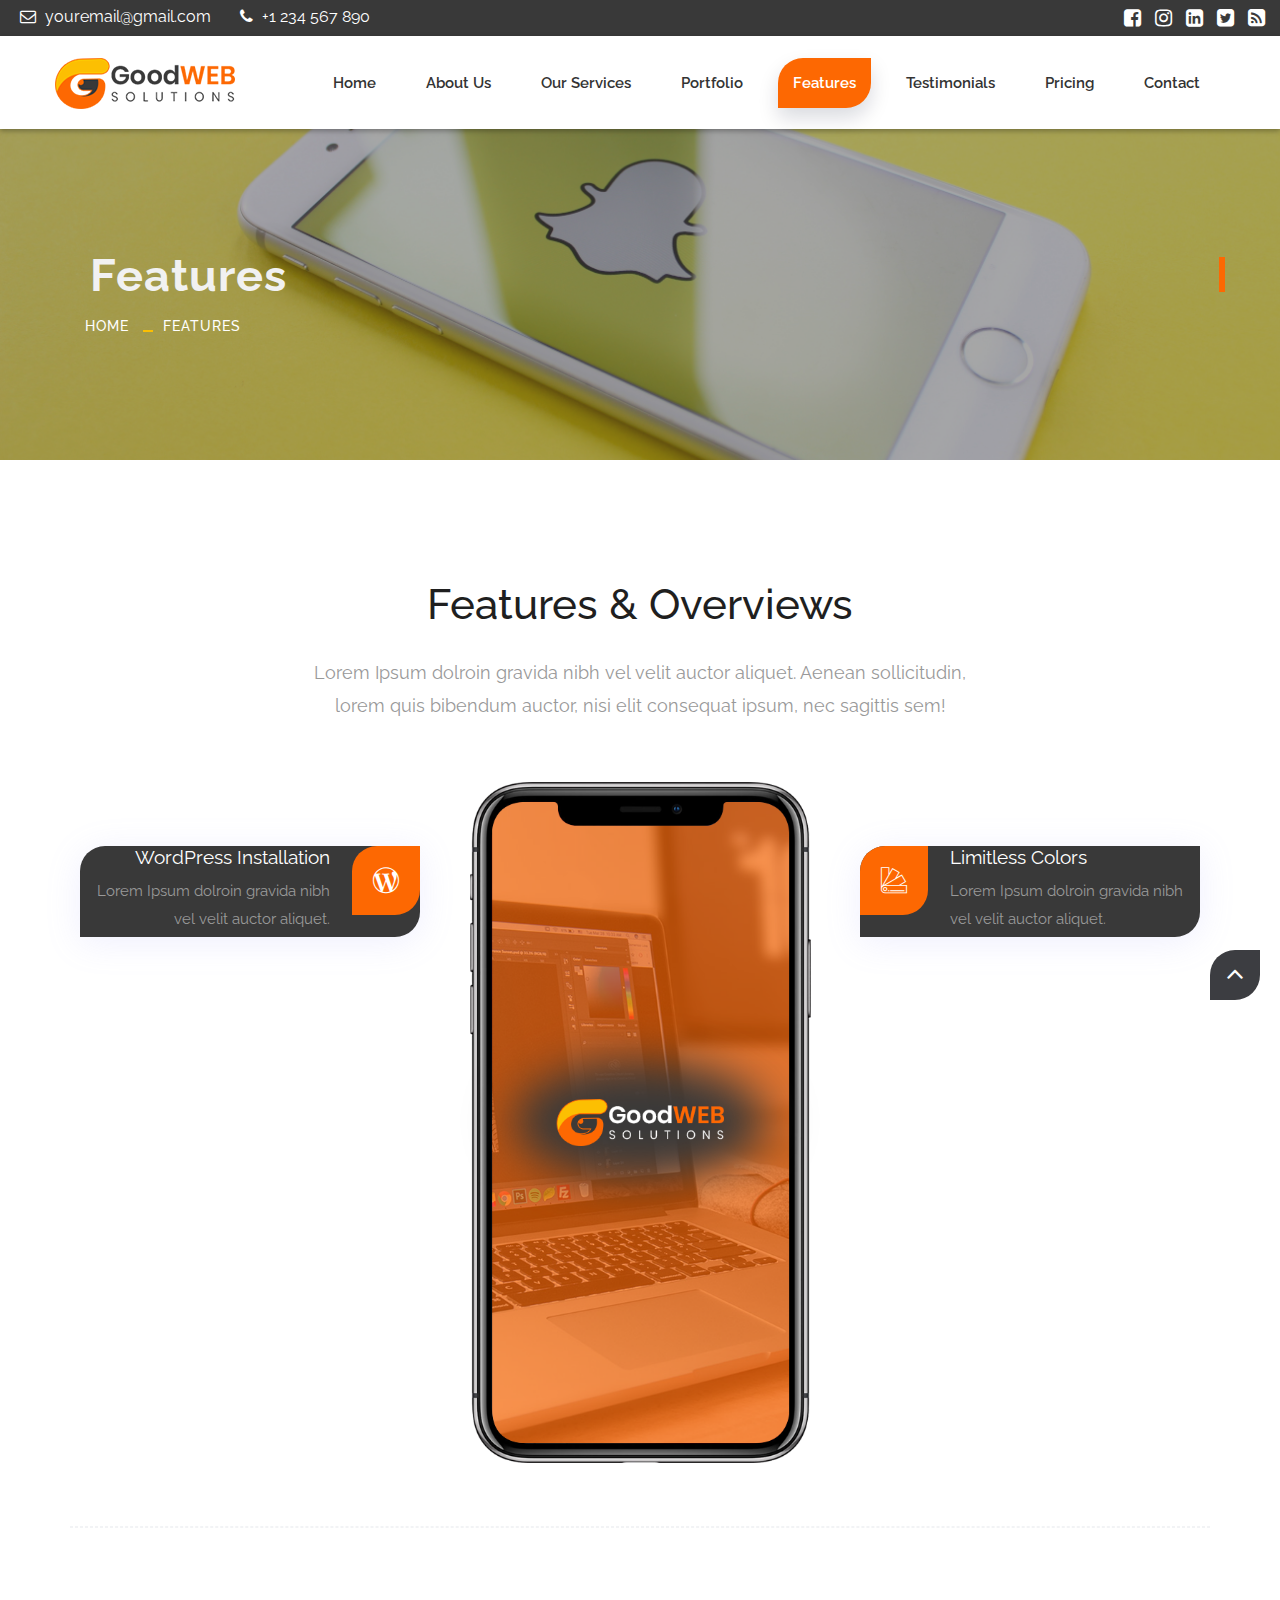
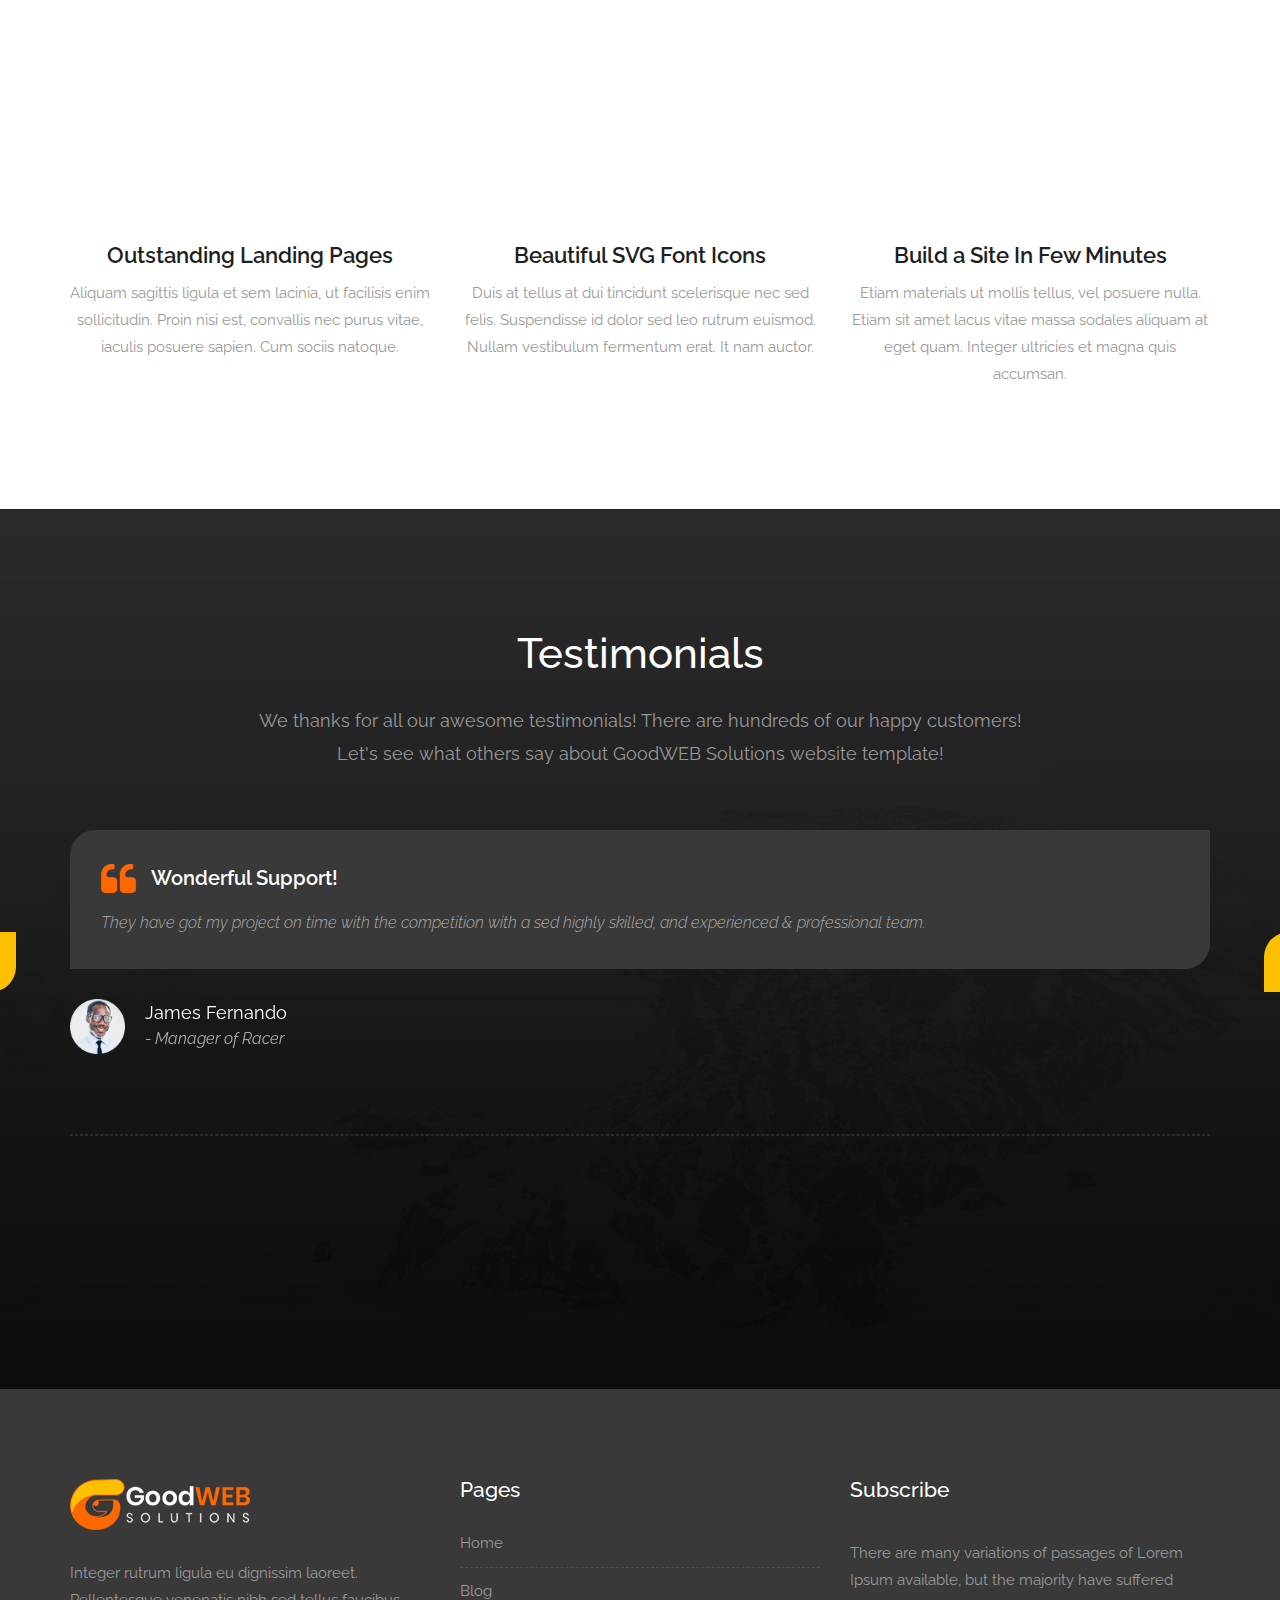
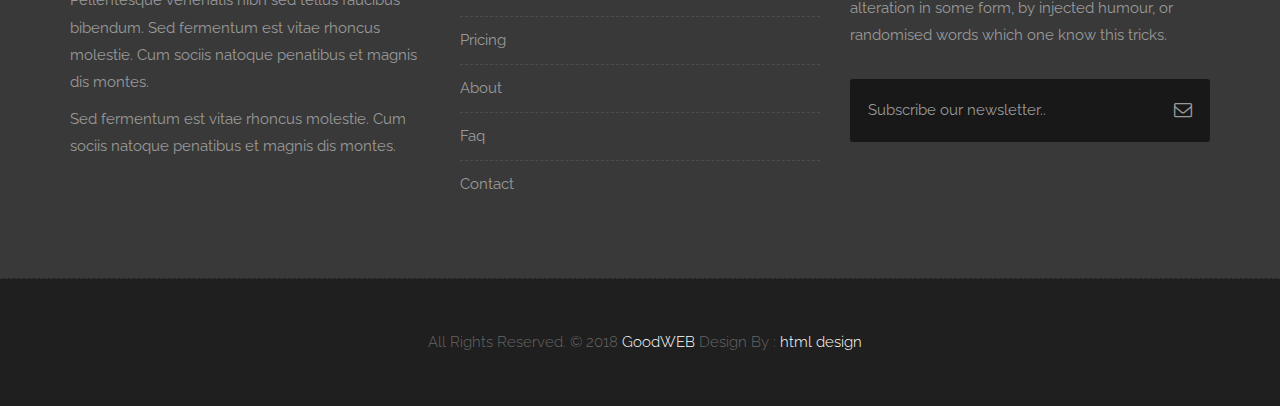
<file: features.html>
<!DOCTYPE html>
<html lang="en">

    <!-- Basic -->
    <meta charset="utf-8">
    <meta http-equiv="X-UA-Compatible" content="IE=edge">   
   
    <!-- Mobile Metas -->
    <meta name="viewport" content="width=device-width, minimum-scale=1.0, maximum-scale=1.0, user-scalable=no">
 
     <!-- Site Metas -->
    <title>GoodWEB Solutions - Responsive HTML5 Landing Page Template</title>  
    <meta name="keywords" content="">
    <meta name="description" content="">
    <meta name="author" content="">

    <!-- Site Icons -->
    <link rel="shortcut icon" href="images/favicon.ico" type="image/x-icon" />
    <link rel="apple-touch-icon" href="images/apple-touch-icon.png">

    <!-- Bootstrap CSS -->
    <link rel="stylesheet" href="css/bootstrap.min.css">
    <!-- Site CSS -->
    <link rel="stylesheet" href="style.css">
    <!-- Responsive CSS -->
    <link rel="stylesheet" href="css/responsive.css">
    <!-- Custom CSS -->
    <link rel="stylesheet" href="css/custom.css">

    <!-- Modernizer for Portfolio -->
    <script src="js/modernizer.js"></script>

    <!--[if lt IE 9]>
      <script src="https://oss.maxcdn.com/libs/html5shiv/3.7.0/html5shiv.js"></script>
      <script src="https://oss.maxcdn.com/libs/respond.js/1.4.2/respond.min.js"></script>
    <![endif]-->

</head>
<body>

    <!-- LOADER -->
    <div id="preloader">
        <div class="loader">
			<div class="loader__bar"></div>
			<div class="loader__bar"></div>
			<div class="loader__bar"></div>
			<div class="loader__bar"></div>
			<div class="loader__bar"></div>
			<div class="loader__ball"></div>
		</div>
    </div><!-- end loader -->
    <!-- END LOADER -->
    
	<div class="top-bar">
		<div class="container-fluid">
			<div class="row">
				<div class="col-md-6 col-sm-6">
					<div class="left-top">
						<div class="email-box">
							<a href="#"><i class="fa fa-envelope-o" aria-hidden="true"></i> youremail@gmail.com</a>
						</div>
						<div class="phone-box">
							<a href="tel:1234567890"><i class="fa fa-phone" aria-hidden="true"></i> +1 234 567 890</a>
						</div>
					</div>
				</div>
				<div class="col-md-6 col-sm-6">
					<div class="right-top">
						<div class="social-box">
							<ul>
								<li><a href="#"><i class="fa fa-facebook-square" aria-hidden="true"></i></a></li>
								<li><a href="#"><i class="fa fa-instagram" aria-hidden="true"></i></a></li>
								<li><a href="#"><i class="fa fa-linkedin-square" aria-hidden="true"></i></a></li>
								<li><a href="#"><i class="fa fa-twitter-square" aria-hidden="true"></i></a></li>
								<li><a href="#"><i class="fa fa-rss-square" aria-hidden="true"></i></a></li>
							<ul>
						</div>
					</div>
				</div>
			</div>
		</div>
	</div>
    <header class="header header_style_01">
        <nav class="megamenu navbar navbar-default">
            <div class="container-fluid">
                <div class="navbar-header">
                    <button type="button" class="navbar-toggle collapsed" data-toggle="collapse" data-target="#navbar" aria-expanded="false" aria-controls="navbar">
                        <span class="sr-only">Toggle navigation</span>
                        <span class="icon-bar"></span>
                        <span class="icon-bar"></span>
                        <span class="icon-bar"></span>
                    </button>
                    <a class="navbar-brand" href="index.html"><img src="images/logos/logo.png" alt="image"></a>
                </div>
                <div id="navbar" class="navbar-collapse collapse">
                    <ul class="nav navbar-nav navbar-right">
                        <li><a href="index.html">Home</a></li>
                        <li><a href="about-us.html">About us</a></li>
                        <li><a href="services.html">Our Services</a></li>
                        <li><a href="portfolio.html">Portfolio</a></li>
                        <li><a class="active" href="features.html">Features</a></li>
                        <li><a href="testimonials.html">Testimonials</a></li>
                        <li><a href="pricing.html">Pricing</a></li>
						<li><a href="contact.html">Contact</a></li>
                    </ul>
                </div>
            </div>
        </nav>
    </header>

   	<div class="banner-area banner-bg-1">
		<div class="container">
			<div class="row">
				<div class="col-md-12">
					<div class="banner">
						<h2>Features</h2>
						<ul class="page-title-link">
							<li><a href="#">Home</a></li>
							<li><a href="#">Features</a></li>
						</ul>
					</div>
				</div>
			</div>
		</div>
	</div>

    <div id="features" class="section wb">
        <div class="container">
            <div class="section-title text-center">
                <h3>Features & Overviews</h3>
                <p class="lead">Lorem Ipsum dolroin gravida nibh vel velit auctor aliquet. Aenean sollicitudin, <br>lorem quis bibendum auctor, nisi elit consequat ipsum, nec sagittis sem!</p>
            </div><!-- end title -->

            <div class="row">
                <div class="col-md-4 col-sm-6 col-xs-12">
                    <ul class="features-left">
                        <li class="wow fadeInLeft" data-wow-duration="1s" data-wow-delay="0.2s">
                            <i class="flaticon-wordpress-logo"></i>
                            <div class="fl-inner">
                                <h4>WordPress Installation</h4>
                                <p>Lorem Ipsum dolroin gravida nibh vel velit auctor aliquet. </p>
                            </div>
                        </li>
                        <li class="wow fadeInLeft" data-wow-duration="1s" data-wow-delay="0.3s">
                            <i class="flaticon-windows"></i>
                            <div class="fl-inner">
                                <h4>Browser Compatible</h4>
                                <p>Lorem Ipsum dolroin gravida nibh vel velit auctor aliquet. </p>
                            </div>
                        </li>
                        <li class="wow fadeInLeft" data-wow-duration="1s" data-wow-delay="0.4s">
                            <i class="flaticon-price-tag"></i>
                            <div class="fl-inner">
                                <h4>eCommerce Ready</h4>
                                <p>Lorem Ipsum dolroin gravida nibh vel velit auctor aliquet. </p>
                            </div>
                        </li>
                        <li class="wow fadeInLeft" data-wow-duration="1s" data-wow-delay="0.5s">
                            <i class="flaticon-new-file"></i>
                            <div class="fl-inner">
                                <h4>Easy to Customize</h4>
                                <p>Lorem Ipsum dolroin gravida nibh vel velit auctor aliquet. </p>
                            </div>
                        </li>
                    </ul>
                </div>
                <div class="col-md-4 hidden-xs hidden-sm">
                    <img src="uploads/ipad.png" class="img-center img-responsive" alt="">
                </div>
                <div class="col-md-4 col-sm-6 col-xs-12">
                    <ul class="features-right">
                        <li class="wow fadeInRight" data-wow-duration="1s" data-wow-delay="0.2s">
                            <i class="flaticon-pantone"></i>
                            <div class="fr-inner">
                                <h4>Limitless Colors</h4>
                                <p>Lorem Ipsum dolroin gravida nibh vel velit auctor aliquet. </p>
                            </div>
                        </li>
                        <li class="wow fadeInRight" data-wow-duration="1s" data-wow-delay="0.3s">
                            <i class="flaticon-cloud-computing"></i>
                            <div class="fr-inner">
                                <h4>Lifetime Update</h4>
                                <p>Lorem Ipsum dolroin gravida nibh vel velit auctor aliquet. </p>
                            </div>
                        </li>
                        <li class="wow fadeInRight" data-wow-duration="1s" data-wow-delay="0.4s">
                            <i class="flaticon-line-graph"></i>
                            <div class="fr-inner">
                                <h4>SEO Friendly</h4>
                                <p>Lorem Ipsum dolroin gravida nibh vel velit auctor aliquet. </p>
                            </div>
                        </li>
                        <li class="wow fadeInRight" data-wow-duration="1s" data-wow-delay="0.5s">
                            <i class="flaticon-coding"></i>
                            <div class="fr-inner">
                                <h4>Simple Clean Code</h4>
                                <p>Lorem Ipsum dolroin gravida nibh vel velit auctor aliquet. </p>
                            </div>
                        </li>
                    </ul>
                </div><!-- end col -->
            </div><!-- end row -->

            <hr class="hr1">

            <div class="row text-center">
                <div class="col-md-4 col-sm-4 col-xs-12">
                    <div class="service-widget">
                        <div class="post-media wow fadeIn">
                            <a href="uploads/features_01.jpg" data-rel="prettyPhoto[gal]" class="hoverbutton global-radius"><i class="flaticon-unlink"></i></a>
                            <img src="uploads/features_01.jpg" alt="" class="img-responsive img-rounded">
                        </div>
                        <h3>Outstanding Landing Pages</h3>
                        <p>Aliquam sagittis ligula et sem lacinia, ut facilisis enim sollicitudin. Proin nisi est, convallis nec purus vitae, iaculis posuere sapien. Cum sociis natoque.</p>
                    </div><!-- end service -->
                </div><!-- end col -->

                <div class="col-md-4 col-sm-4 col-xs-12">
                    <div class="service-widget">
                        <div class="post-media wow fadeIn">
                            <a href="uploads/features_02.jpg" data-rel="prettyPhoto[gal]" class="hoverbutton global-radius"><i class="flaticon-unlink"></i></a>
                            <img src="uploads/features_02.jpg" alt="" class="img-responsive img-rounded">
                        </div>
                        <h3>Beautiful SVG Font Icons</h3>
                        <p>Duis at tellus at dui tincidunt scelerisque nec sed felis. Suspendisse id dolor sed leo rutrum euismod. Nullam vestibulum fermentum erat. It nam auctor. </p>
                    </div><!-- end service -->
                </div><!-- end col -->

                <div class="col-md-4 col-sm-4 col-xs-12">
                    <div class="service-widget">
                        <div class="post-media wow fadeIn">
                            <a href="uploads/features_03.jpg" data-rel="prettyPhoto[gal]" class="hoverbutton global-radius"><i class="flaticon-unlink"></i></a>
                            <img src="uploads/features_03.jpg" alt="" class="img-responsive img-rounded">
                        </div>
                        <h3>Build a Site In Few Minutes</h3>
                        <p>Etiam materials ut mollis tellus, vel posuere nulla. Etiam sit amet lacus vitae massa sodales aliquam at eget quam. Integer ultricies et magna quis accumsan.</p>
                    </div><!-- end service -->
                </div><!-- end col -->
            </div><!-- end row -->
        </div><!-- end container -->
    </div><!-- end section -->

    <div id="testimonials" class="parallax section db parallax-off" style="background-image:url('uploads/parallax_03.jpg');">
        <div class="container">
            <div class="section-title text-center">
                <h3>Testimonials</h3>
                <p class="lead">We thanks for all our awesome testimonials! There are hundreds of our happy customers! <br>Let's see what others say about GoodWEB Solutions website template!</p>
            </div><!-- end title -->

            <div class="row">
                <div class="col-md-12 col-sm-12">
                    <div class="testi-carousel owl-carousel owl-theme">
                        <div class="testimonial clearfix">
                            <div class="desc">
                                <h3><i class="fa fa-quote-left"></i> Wonderful Support!</h3>
                                <p class="lead">They have got my project on time with the competition with a sed highly skilled, and experienced & professional team.</p>
                            </div>
                            <div class="testi-meta">
                                <img src="uploads/testi_01.png" alt="" class="img-responsive alignleft">
                                <h4>James Fernando <small>- Manager of Racer</small></h4>
                            </div>
                            <!-- end testi-meta -->
                        </div>
                        <!-- end testimonial -->

                        <div class="testimonial clearfix">
                            <div class="desc">
                                <h3><i class="fa fa-quote-left"></i> Awesome Services!</h3>
                                <p class="lead">Explain to you how all this mistaken idea of denouncing pleasure and praising pain was born and I will give you completed.</p>
                            </div>
                            <div class="testi-meta">
                                <img src="uploads/testi_02.png" alt="" class="img-responsive alignleft">
                                <h4>Jacques Philips <small>- Designer</small></h4>
                            </div>
                            <!-- end testi-meta -->
                        </div>
                        <!-- end testimonial -->

                        <div class="testimonial clearfix">
                            <div class="desc">
                                <h3><i class="fa fa-quote-left"></i> Great & Talented Team!</h3>
                                <p class="lead">The master-builder of human happines no one rejects, dislikes avoids pleasure itself, because it is very pursue pleasure. </p>
                            </div>
                            <div class="testi-meta">
                                <img src="uploads/testi_03.png" alt="" class="img-responsive alignleft">
                                <h4>Venanda Mercy <small>- Newyork City</small></h4>
                            </div>
                            <!-- end testi-meta -->
                        </div>
                        <!-- end testimonial -->
                        <div class="testimonial clearfix">
                            <div class="desc">
                                <h3><i class="fa fa-quote-left"></i> Wonderful Support!</h3>
                                <p class="lead">They have got my project on time with the competition with a sed highly skilled, and experienced & professional team.</p>
                            </div>
                            <div class="testi-meta">
                                <img src="uploads/testi_01.png" alt="" class="img-responsive alignleft">
                                <h4>James Fernando <small>- Manager of Racer</small></h4>
                            </div>
                            <!-- end testi-meta -->
                        </div>
                        <!-- end testimonial -->

                        <div class="testimonial clearfix">
                            <div class="desc">
                                <h3><i class="fa fa-quote-left"></i> Awesome Services!</h3>
                                <p class="lead">Explain to you how all this mistaken idea of denouncing pleasure and praising pain was born and I will give you completed.</p>
                            </div>
                            <div class="testi-meta">
                                <img src="uploads/testi_02.png" alt="" class="img-responsive alignleft">
                                <h4>Jacques Philips <small>- Designer</small></h4>
                            </div>
                            <!-- end testi-meta -->
                        </div>
                        <!-- end testimonial -->

                        <div class="testimonial clearfix">
                            <div class="desc">
                                <h3><i class="fa fa-quote-left"></i> Great & Talented Team!</h3>
                                <p class="lead">The master-builder of human happines no one rejects, dislikes avoids pleasure itself, because it is very pursue pleasure. </p>
                            </div>
                            <div class="testi-meta">
                                <img src="uploads/testi_03.png" alt="" class="img-responsive alignleft">
                                <h4>Venanda Mercy <small>- Newyork City</small></h4>
                            </div>
                            <!-- end testi-meta -->
                        </div><!-- end testimonial -->
                    </div><!-- end carousel -->
                </div><!-- end col -->
            </div><!-- end row -->

            <hr class="hr1">

            <div class="row logos">
                <div class="col-md-2 col-sm-2 col-xs-6 wow fadeInUp">
                    <a href="#"><img src="uploads/logo_01.png" alt="" class="img-repsonsive"></a>
                </div>
                <div class="col-md-2 col-sm-2 col-xs-6 wow fadeInUp">
                    <a href="#"><img src="uploads/logo_02.png" alt="" class="img-repsonsive"></a>
                </div>
                <div class="col-md-2 col-sm-2 col-xs-6 wow fadeInUp">
                    <a href="#"><img src="uploads/logo_03.png" alt="" class="img-repsonsive"></a>
                </div>
                <div class="col-md-2 col-sm-2 col-xs-6 wow fadeInUp">
                    <a href="#"><img src="uploads/logo_04.png" alt="" class="img-repsonsive"></a>
                </div>
                <div class="col-md-2 col-sm-2 col-xs-6 wow fadeInUp">
                    <a href="#"><img src="uploads/logo_05.png" alt="" class="img-repsonsive"></a>
                </div>
                <div class="col-md-2 col-sm-2 col-xs-6 wow fadeInUp">
                    <a href="#"><img src="uploads/logo_06.png" alt="" class="img-repsonsive"></a>
                </div>
            </div><!-- end row -->

        </div><!-- end container -->
    </div><!-- end section -->

    <footer class="footer">
        <div class="container">
            <div class="row">
                <div class="col-md-4 col-sm-4 col-xs-12">
                    <div class="widget clearfix">
                        <div class="widget-title">
                            <img src="images/logos/logo-2.png" alt="" />
                        </div>
                        <p> Integer rutrum ligula eu dignissim laoreet. Pellentesque venenatis nibh sed tellus faucibus bibendum. Sed fermentum est vitae rhoncus molestie. Cum sociis natoque penatibus et magnis dis montes.</p>
                        <p>Sed fermentum est vitae rhoncus molestie. Cum sociis natoque penatibus et magnis dis montes.</p>
                    </div><!-- end clearfix -->
                </div><!-- end col -->

				<div class="col-md-4 col-sm-4 col-xs-12">
                    <div class="widget clearfix">
                        <div class="widget-title">
                            <h3>Pages</h3>
                        </div>

                        <ul class="footer-links hov">
                            <li><a href="#">Home <span class="icon icon-arrow-right2"></span></a></li>
							<li><a href="#">Blog <span class="icon icon-arrow-right2"></span></a></li>
							<li><a href="#">Pricing <span class="icon icon-arrow-right2"></span></a></li>
							<li><a href="#">About <span class="icon icon-arrow-right2"></span></a></li>
							<li><a href="#">Faq <span class="icon icon-arrow-right2"></span></a></li>
							<li><a href="#">Contact <span class="icon icon-arrow-right2"></span></a></li>
                        </ul><!-- end links -->
                    </div><!-- end clearfix -->
                </div><!-- end col -->
				
                <div class="col-md-4 col-sm-4 col-xs-12">
                    <div class="footer-distributed widget clearfix">
                        <div class="widget-title">
                            <h3>Subscribe</h3>
							<p>There are many variations of passages of Lorem Ipsum available, but the majority have suffered alteration in some form, by injected humour, or randomised words which one know this tricks.</p>
                        </div>
						
						<div class="footer-right">
							<form method="get" action="#">
								<input placeholder="Subscribe our newsletter.." name="search">
								<i class="fa fa-envelope-o"></i>
							</form>
						</div>                        
                    </div><!-- end clearfix -->
                </div><!-- end col -->
            </div><!-- end row -->
        </div><!-- end container -->
    </footer><!-- end footer -->

    <div class="copyrights">
        <div class="container">
            <div class="footer-distributed">
                <div class="footer-left">                   
                    <p class="footer-company-name">All Rights Reserved. &copy; 2018 <a href="#">GoodWEB</a> Design By : 
					<a href="https://html.design/">html design</a></p>
                </div>

                
            </div>
        </div><!-- end container -->
    </div><!-- end copyrights -->

    <a href="#" id="scroll-to-top" class="dmtop global-radius"><i class="fa fa-angle-up"></i></a>

    <!-- ALL JS FILES -->
    <script src="js/all.js"></script>
    <!-- ALL PLUGINS -->
    <script src="js/custom.js"></script>
    <script src="js/portfolio.js"></script>
    <script src="js/hoverdir.js"></script>    

</body>
</html>
</file>
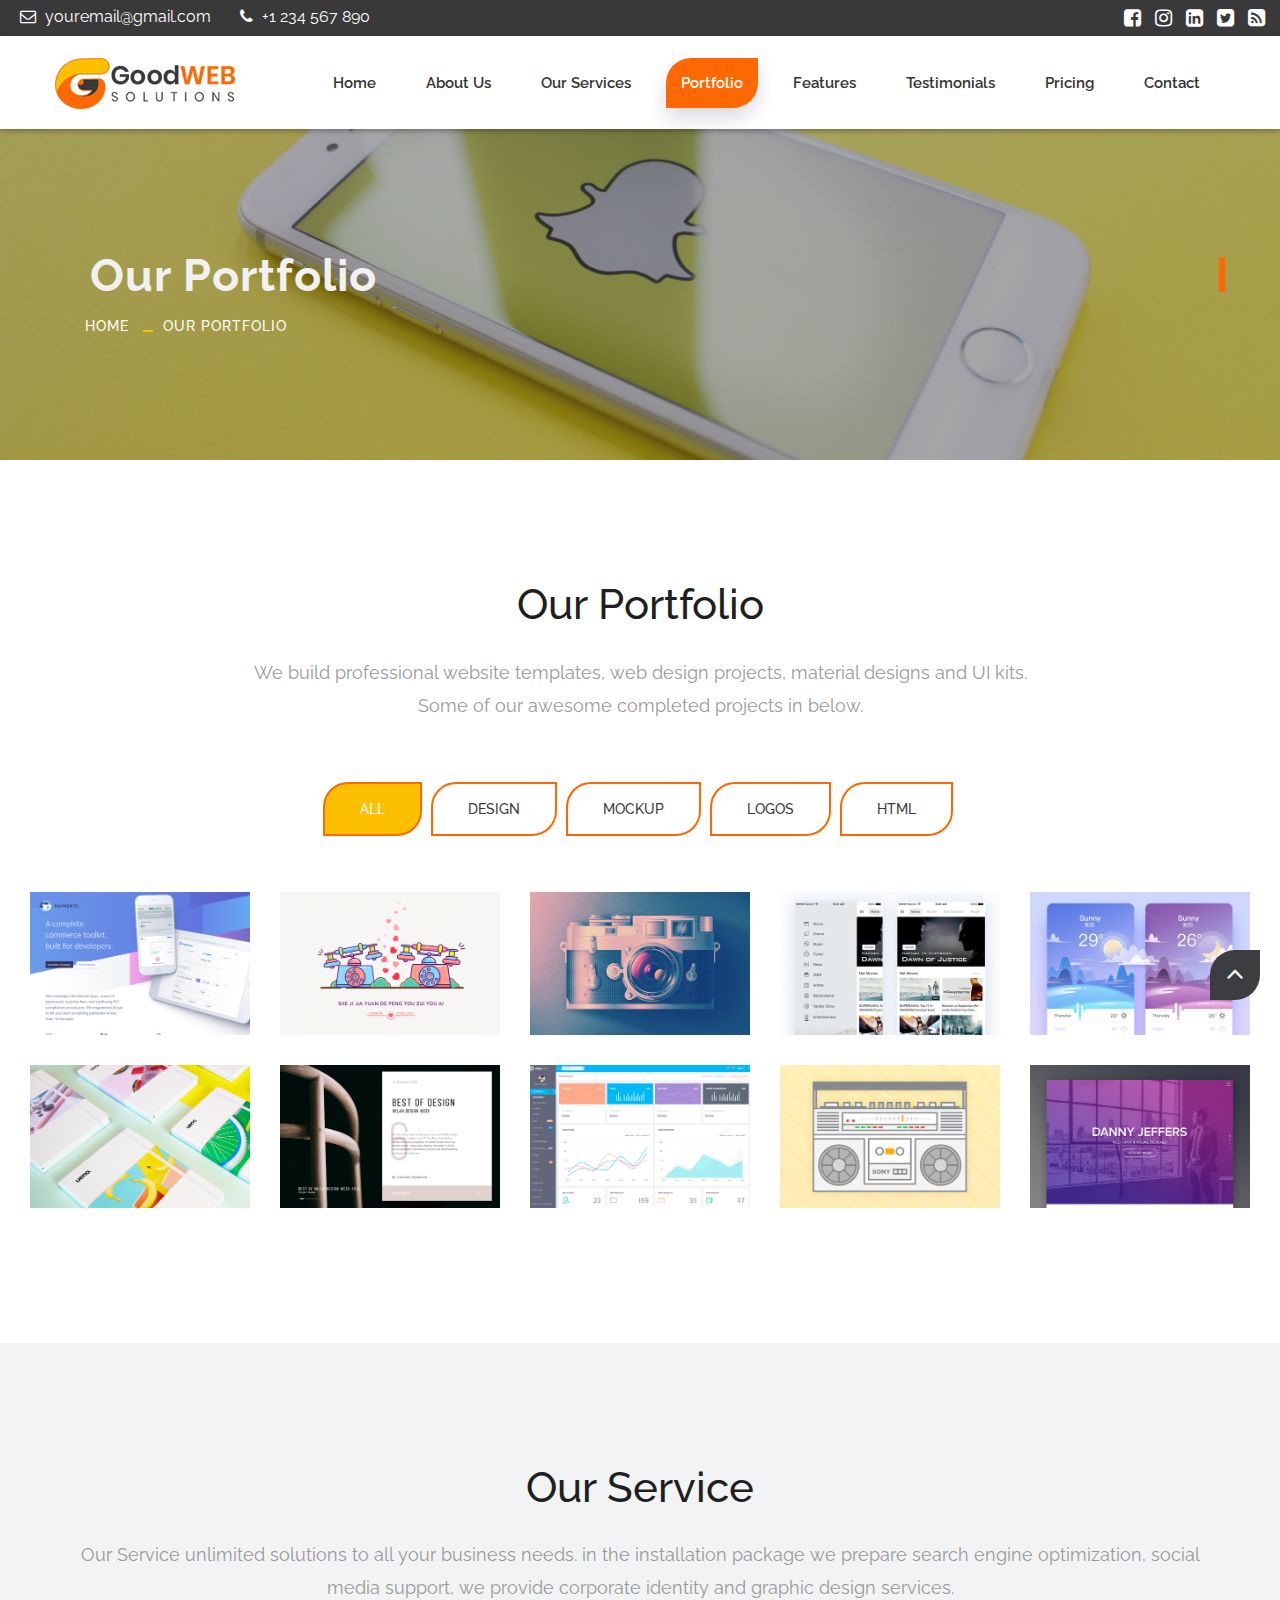
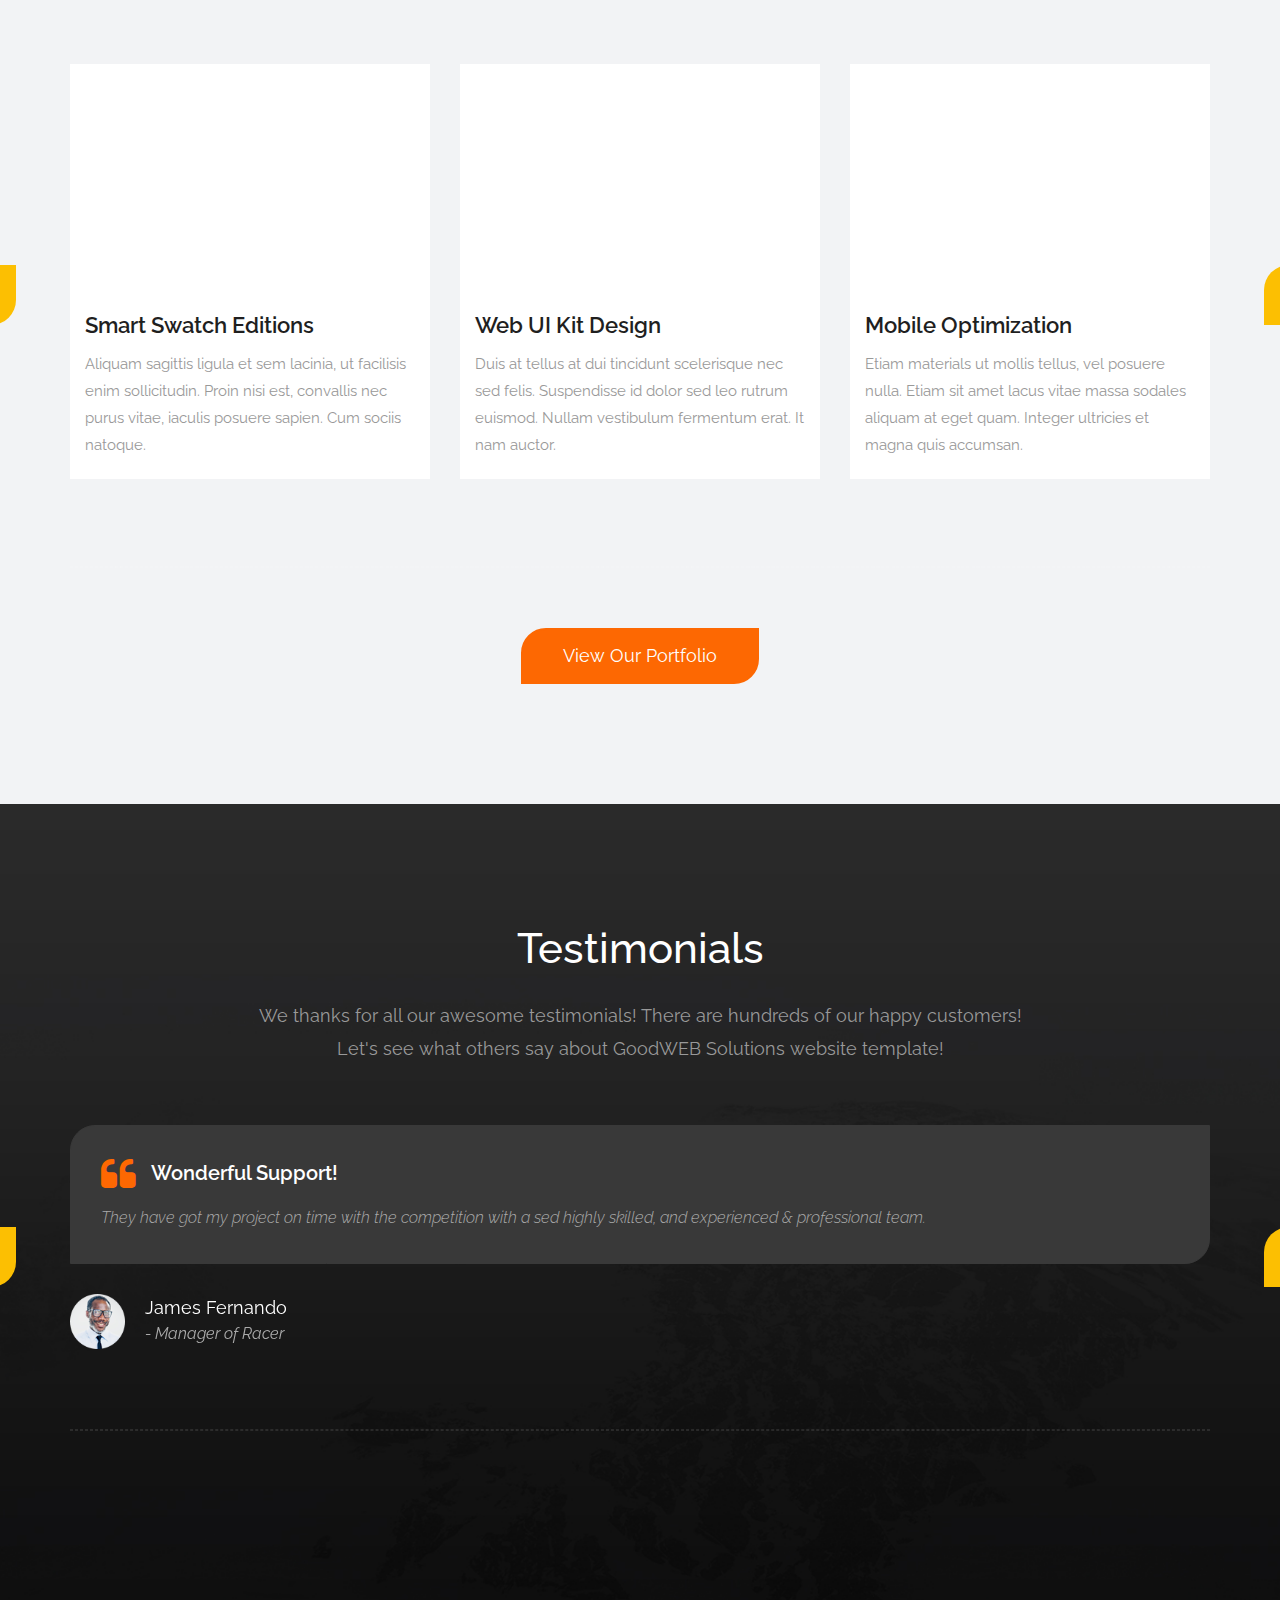
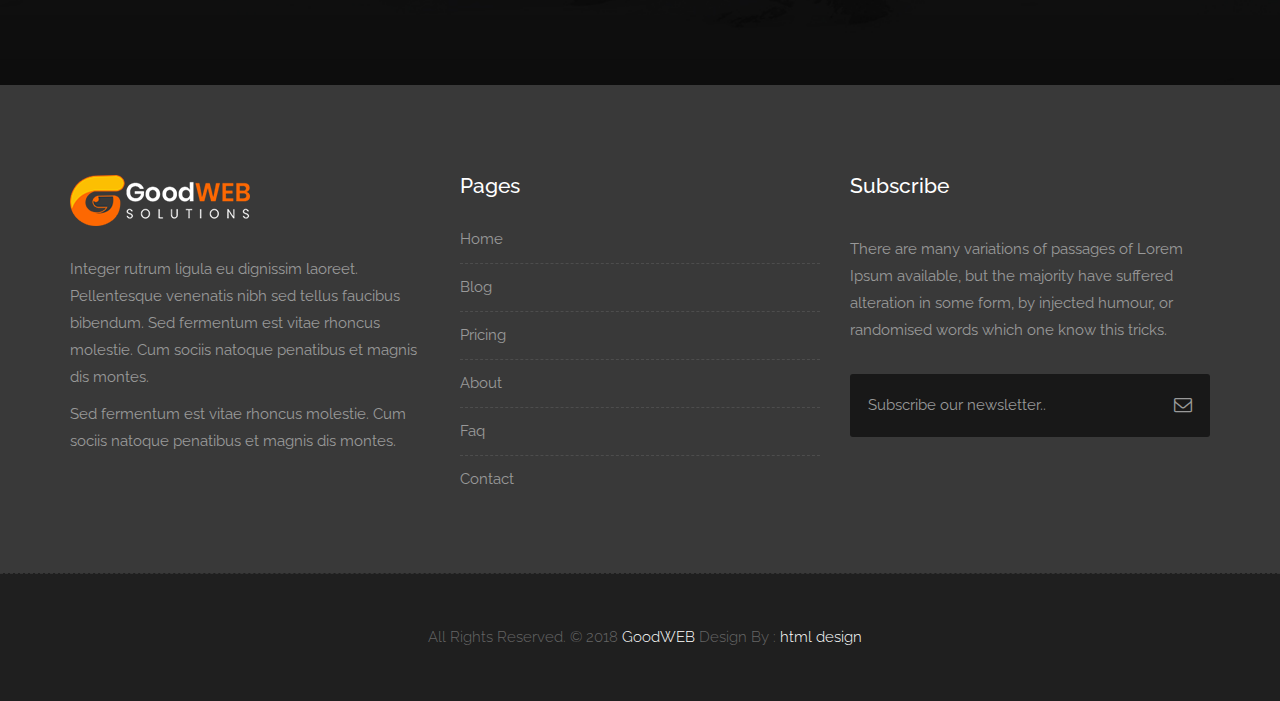
<file: portfolio.html>
<!DOCTYPE html>
<html lang="en">

    <!-- Basic -->
    <meta charset="utf-8">
    <meta http-equiv="X-UA-Compatible" content="IE=edge">   
   
    <!-- Mobile Metas -->
    <meta name="viewport" content="width=device-width, minimum-scale=1.0, maximum-scale=1.0, user-scalable=no">
 
     <!-- Site Metas -->
    <title>GoodWEB Solutions - Responsive HTML5 Landing Page Template</title>  
    <meta name="keywords" content="">
    <meta name="description" content="">
    <meta name="author" content="">

    <!-- Site Icons -->
    <link rel="shortcut icon" href="images/favicon.ico" type="image/x-icon" />
    <link rel="apple-touch-icon" href="images/apple-touch-icon.png">

    <!-- Bootstrap CSS -->
    <link rel="stylesheet" href="css/bootstrap.min.css">
    <!-- Site CSS -->
    <link rel="stylesheet" href="style.css">
    <!-- Responsive CSS -->
    <link rel="stylesheet" href="css/responsive.css">
    <!-- Custom CSS -->
    <link rel="stylesheet" href="css/custom.css">

    <!-- Modernizer for Portfolio -->
    <script src="js/modernizer.js"></script>

    <!--[if lt IE 9]>
      <script src="https://oss.maxcdn.com/libs/html5shiv/3.7.0/html5shiv.js"></script>
      <script src="https://oss.maxcdn.com/libs/respond.js/1.4.2/respond.min.js"></script>
    <![endif]-->

</head>
<body>

    <!-- LOADER -->
    <div id="preloader">
        <div class="loader">
			<div class="loader__bar"></div>
			<div class="loader__bar"></div>
			<div class="loader__bar"></div>
			<div class="loader__bar"></div>
			<div class="loader__bar"></div>
			<div class="loader__ball"></div>
		</div>
    </div><!-- end loader -->
    <!-- END LOADER -->
    
	<div class="top-bar">
		<div class="container-fluid">
			<div class="row">
				<div class="col-md-6 col-sm-6">
					<div class="left-top">
						<div class="email-box">
							<a href="#"><i class="fa fa-envelope-o" aria-hidden="true"></i> youremail@gmail.com</a>
						</div>
						<div class="phone-box">
							<a href="tel:1234567890"><i class="fa fa-phone" aria-hidden="true"></i> +1 234 567 890</a>
						</div>
					</div>
				</div>
				<div class="col-md-6 col-sm-6">
					<div class="right-top">
						<div class="social-box">
							<ul>
								<li><a href="#"><i class="fa fa-facebook-square" aria-hidden="true"></i></a></li>
								<li><a href="#"><i class="fa fa-instagram" aria-hidden="true"></i></a></li>
								<li><a href="#"><i class="fa fa-linkedin-square" aria-hidden="true"></i></a></li>
								<li><a href="#"><i class="fa fa-twitter-square" aria-hidden="true"></i></a></li>
								<li><a href="#"><i class="fa fa-rss-square" aria-hidden="true"></i></a></li>
							<ul>
						</div>
					</div>
				</div>
			</div>
		</div>
	</div>
    <header class="header header_style_01">
        <nav class="megamenu navbar navbar-default">
            <div class="container-fluid">
                <div class="navbar-header">
                    <button type="button" class="navbar-toggle collapsed" data-toggle="collapse" data-target="#navbar" aria-expanded="false" aria-controls="navbar">
                        <span class="sr-only">Toggle navigation</span>
                        <span class="icon-bar"></span>
                        <span class="icon-bar"></span>
                        <span class="icon-bar"></span>
                    </button>
                    <a class="navbar-brand" href="index.html"><img src="images/logos/logo.png" alt="image"></a>
                </div>
                <div id="navbar" class="navbar-collapse collapse">
                    <ul class="nav navbar-nav navbar-right">
                        <li><a href="index.html">Home</a></li>
                        <li><a href="about-us.html">About us</a></li>
                        <li><a href="services.html">Our Services</a></li>
                        <li><a class="active" href="portfolio.html">Portfolio</a></li>
                        <li><a href="features.html">Features</a></li>
                        <li><a href="testimonials.html">Testimonials</a></li>
                        <li><a href="pricing.html">Pricing</a></li>
						<li><a href="contact.html">Contact</a></li>
                    </ul>
                </div>
            </div>
        </nav>
    </header>

   	<div class="banner-area banner-bg-1">
		<div class="container">
			<div class="row">
				<div class="col-md-12">
					<div class="banner">
						<h2>Our Portfolio</h2>
						<ul class="page-title-link">
							<li><a href="#">Home</a></li>
							<li><a href="#">Our Portfolio</a></li>
						</ul>
					</div>
				</div>
			</div>
		</div>
	</div>

    <div id="portfolio" class="section wb">
        <div class="container">
            <div class="section-title text-center">
                <h3>Our Portfolio</h3>
                <p class="lead">We build professional website templates, web design projects, material designs and UI kits. <br>Some of our awesome completed projects in below.</p>
            </div><!-- end title -->
        </div><!-- end container -->

        <div class="container-fluid">
            <div class="row">
                <div class="col-md-12">
                    <nav class="portfolio-filter text-center">
                        <ul>
                            <li><a class="btn btn-dark btn-radius btn-brd active" href="#" data-filter="*"><span class="oi hidden-xs" data-glyph="grid-three-up"></span> All</a></li>
                            <li><a class="btn btn-dark btn-radius btn-brd" data-toggle="tooltip" data-placement="top" title="5" href="#" data-filter=".cat1">Design</a></li>
                            <li><a class="btn btn-dark btn-radius btn-brd" href="#" data-toggle="tooltip" data-placement="top" title="12" data-filter=".cat2">Mockup</a></li>
                            <li><a class="btn btn-dark btn-radius btn-brd" href="#" data-toggle="tooltip" data-placement="top" title="21" data-filter=".cat3">Logos</a></li>
                            <li><a class="btn btn-dark btn-radius btn-brd" href="#" data-toggle="tooltip" data-placement="top" title="11" data-filter=".cat4">HTML</a></li>
                        </ul>
                    </nav>
                </div>
            </div>

            <hr class="invis">

            <div id="da-thumbs" class="da-thumbs portfolio">
                <div class="post-media pitem item-w1 item-h1 cat1">
                    <a href="uploads/portfolio_01.jpg" data-rel="prettyPhoto[gal]">
                        <img src="uploads/portfolio_01.jpg" alt="" class="img-responsive">
                        <div>
                            <h3>Seahorse by Trevor <small>Web Design</small></h3>
                            <i class="flaticon-unlink"></i>
                        </div>
                    </a>
                </div>
                <div class="post-media pitem item-w1 item-h1 cat2">
                    <a href="uploads/portfolio_02.jpg" data-rel="prettyPhoto[gal]">
                        <img src="uploads/portfolio_02.jpg" alt="" class="img-responsive">
                        <div>
                            <h3>Tradested Mockop <small>Graphic Design</small></h3>
                            <i class="flaticon-unlink"></i>
                        </div>
                    </a>
                </div>
                <div class="post-media pitem item-w1 item-h1 cat1">
                    <a href="uploads/portfolio_03.jpg" data-rel="prettyPhoto[gal]">
                        <img src="uploads/portfolio_03.jpg" alt="" class="img-responsive">
                        <div>
                            <h3>Photography Material <small>Photography</small></h3>
                            <i class="flaticon-unlink"></i>
                        </div>
                    </a>
                </div>
                <div class="post-media pitem item-w1 item-h1 cat4">
                    <a href="uploads/portfolio_04.jpg" data-rel="prettyPhoto[gal]">
                        <img src="uploads/portfolio_04.jpg" alt="" class="img-responsive">
                        <div>
                            <h3>Responsive Menu <small>UI Design</small></h3>
                            <i class="flaticon-unlink"></i>
                        </div>
                    </a>
                </div>
                <div class="post-media pitem item-w1 item-h1 cat3">
                    <a href="uploads/portfolio_05.jpg" data-rel="prettyPhoto[gal]">
                        <img src="uploads/portfolio_05.jpg" alt="" class="img-responsive">
                        <div>
                            <h3>SnowMaker App <small>Application</small></h3>
                            <i class="flaticon-unlink"></i>
                        </div>
                    </a>
                </div>
                <div class="post-media pitem item-w1 item-h1 cat2">
                    <a href="uploads/portfolio_06.jpg" data-rel="prettyPhoto[gal]">
                        <img src="uploads/portfolio_06.jpg" alt="" class="img-responsive">
                        <div>
                            <h3>3D Mockups <small>Graphic Design</small></h3>
                            <i class="flaticon-unlink"></i>
                        </div>
                    </a>
                </div>
                <div class="post-media pitem item-w1 item-h1 cat1">
                    <a href="uploads/portfolio_07.jpg" data-rel="prettyPhoto[gal]">
                        <img src="uploads/portfolio_07.jpg" alt="" class="img-responsive">
                        <div>
                            <h3>Best of Design <small>Web Design</small></h3>
                            <i class="flaticon-unlink"></i>
                        </div>
                    </a>
                </div>
                <div class="post-media pitem item-w1 item-h1 cat4">
                    <a href="uploads/portfolio_08.jpg" data-rel="prettyPhoto[gal]">
                        <img src="uploads/portfolio_08.jpg" alt="" class="img-responsive">
                        <div>
                            <h3>Admin Dashboard <small>Admin Template</small></h3>
                            <i class="flaticon-unlink"></i>
                        </div>
                    </a>
                </div>
                <div class="post-media pitem item-w1 item-h1 cat3">
                    <a href="uploads/portfolio_09.jpg" data-rel="prettyPhoto[gal]">
                        <img src="uploads/portfolio_09.jpg" alt="" class="img-responsive">
                        <div>
                            <h3>Radio Mockup <small>Graphic Design</small></h3>
                            <i class="flaticon-unlink"></i>
                        </div>
                    </a>
                </div>

                <div class="post-media pitem item-w1 item-h1 cat2">
                    <a href="uploads/portfolio_10.jpg" data-rel="prettyPhoto[gal]">
                        <img src="uploads/portfolio_10.jpg" alt="" class="img-responsive">
                        <div>
                            <h3>Danny Jeffers <small>Web Design</small></h3>
                            <i class="flaticon-unlink"></i>
                        </div>
                    </a>
                </div>
            </div><!-- end portfolio -->
        </div><!-- end container -->
    </div><!-- end section -->
	
	<div id="services" class="parallax section lb">
        <div class="container">
            <div class="section-title text-center">
                <h3>Our Service</h3>
                <p class="lead">Our Service unlimited solutions to all your business needs. in the installation package we prepare search engine optimization, social media support, we provide corporate identity and graphic design services.</p>
            </div><!-- end title -->

            <div class="owl-services owl-carousel owl-theme">
                <div class="service-widget">
                    <div class="post-media wow fadeIn">
                        <a href="uploads/service_01.jpg" data-rel="prettyPhoto[gal]" class="hoverbutton global-radius"><i class="flaticon-unlink"></i></a>
                        <img src="uploads/service_01.jpg" alt="" class="img-responsive img-rounded">
                    </div>
					<div class="service-dit">
						<h3>Smart Swatch Editions</h3>
						<p>Aliquam sagittis ligula et sem lacinia, ut facilisis enim sollicitudin. Proin nisi est, convallis nec purus vitae, iaculis posuere sapien. Cum sociis natoque.</p>
					</div>
                </div>
                <!-- end service -->

                <div class="service-widget">
                    <div class="post-media wow fadeIn">
                        <a href="uploads/service_02.jpg" data-rel="prettyPhoto[gal]" class="hoverbutton global-radius"><i class="flaticon-unlink"></i></a>
                        <img src="uploads/service_02.jpg" alt="" class="img-responsive img-rounded">
                    </div>
					<div class="service-dit">
						<h3>Web UI Kit Design</h3>
						<p>Duis at tellus at dui tincidunt scelerisque nec sed felis. Suspendisse id dolor sed leo rutrum euismod. Nullam vestibulum fermentum erat. It nam auctor. </p>
					</div>
                </div>
                <!-- end service -->

                <div class="service-widget">
                    <div class="post-media wow fadeIn">
                        <a href="uploads/service_03.jpg" data-rel="prettyPhoto[gal]" class="hoverbutton global-radius"><i class="flaticon-unlink"></i></a>
                        <img src="uploads/service_03.jpg" alt="" class="img-responsive img-rounded">
                    </div>
					<div class="service-dit">
						<h3>Mobile Optimization</h3>
						<p>Etiam materials ut mollis tellus, vel posuere nulla. Etiam sit amet lacus vitae massa sodales aliquam at eget quam. Integer ultricies et magna quis accumsan.</p>
					</div>
                </div>
                <!-- end service -->

                <div class="service-widget">
                    <div class="post-media wow fadeIn">
                        <a href="uploads/service_04.jpg" data-rel="prettyPhoto[gal]" class="hoverbutton global-radius"><i class="flaticon-unlink"></i></a>
                        <img src="uploads/service_04.jpg" alt="" class="img-responsive img-rounded">
                    </div>
					<div class="service-dit">
						<h3>Digital Design for Mac</h3>
						<p>Praesent in neque congue sapien lobortis faucibus id eget erat. <br>Pellentesque maximus rutrum felis. Interdum et malesuada fames ac ante ipsum primis in faucibus.</p>
					</div>
                </div>
                <!-- end service -->
            </div><!-- end row -->

            <hr class="hr1">

            <div class="text-center">
                <a data-scroll href="#portfolio" class="btn btn-light btn-radius btn-brd">View Our Portfolio</a>
            </div>
        </div><!-- end container -->
    </div><!-- end section -->

    <div id="testimonials" class="parallax section db parallax-off" style="background-image:url('uploads/parallax_03.jpg');">
        <div class="container">
            <div class="section-title text-center">
                <h3>Testimonials</h3>
                <p class="lead">We thanks for all our awesome testimonials! There are hundreds of our happy customers! <br>Let's see what others say about GoodWEB Solutions website template!</p>
            </div><!-- end title -->

            <div class="row">
                <div class="col-md-12 col-sm-12">
                    <div class="testi-carousel owl-carousel owl-theme">
                        <div class="testimonial clearfix">
                            <div class="desc">
                                <h3><i class="fa fa-quote-left"></i> Wonderful Support!</h3>
                                <p class="lead">They have got my project on time with the competition with a sed highly skilled, and experienced & professional team.</p>
                            </div>
                            <div class="testi-meta">
                                <img src="uploads/testi_01.png" alt="" class="img-responsive alignleft">
                                <h4>James Fernando <small>- Manager of Racer</small></h4>
                            </div>
                            <!-- end testi-meta -->
                        </div>
                        <!-- end testimonial -->

                        <div class="testimonial clearfix">
                            <div class="desc">
                                <h3><i class="fa fa-quote-left"></i> Awesome Services!</h3>
                                <p class="lead">Explain to you how all this mistaken idea of denouncing pleasure and praising pain was born and I will give you completed.</p>
                            </div>
                            <div class="testi-meta">
                                <img src="uploads/testi_02.png" alt="" class="img-responsive alignleft">
                                <h4>Jacques Philips <small>- Designer</small></h4>
                            </div>
                            <!-- end testi-meta -->
                        </div>
                        <!-- end testimonial -->

                        <div class="testimonial clearfix">
                            <div class="desc">
                                <h3><i class="fa fa-quote-left"></i> Great & Talented Team!</h3>
                                <p class="lead">The master-builder of human happines no one rejects, dislikes avoids pleasure itself, because it is very pursue pleasure. </p>
                            </div>
                            <div class="testi-meta">
                                <img src="uploads/testi_03.png" alt="" class="img-responsive alignleft">
                                <h4>Venanda Mercy <small>- Newyork City</small></h4>
                            </div>
                            <!-- end testi-meta -->
                        </div>
                        <!-- end testimonial -->
                        <div class="testimonial clearfix">
                            <div class="desc">
                                <h3><i class="fa fa-quote-left"></i> Wonderful Support!</h3>
                                <p class="lead">They have got my project on time with the competition with a sed highly skilled, and experienced & professional team.</p>
                            </div>
                            <div class="testi-meta">
                                <img src="uploads/testi_01.png" alt="" class="img-responsive alignleft">
                                <h4>James Fernando <small>- Manager of Racer</small></h4>
                            </div>
                            <!-- end testi-meta -->
                        </div>
                        <!-- end testimonial -->

                        <div class="testimonial clearfix">
                            <div class="desc">
                                <h3><i class="fa fa-quote-left"></i> Awesome Services!</h3>
                                <p class="lead">Explain to you how all this mistaken idea of denouncing pleasure and praising pain was born and I will give you completed.</p>
                            </div>
                            <div class="testi-meta">
                                <img src="uploads/testi_02.png" alt="" class="img-responsive alignleft">
                                <h4>Jacques Philips <small>- Designer</small></h4>
                            </div>
                            <!-- end testi-meta -->
                        </div>
                        <!-- end testimonial -->

                        <div class="testimonial clearfix">
                            <div class="desc">
                                <h3><i class="fa fa-quote-left"></i> Great & Talented Team!</h3>
                                <p class="lead">The master-builder of human happines no one rejects, dislikes avoids pleasure itself, because it is very pursue pleasure. </p>
                            </div>
                            <div class="testi-meta">
                                <img src="uploads/testi_03.png" alt="" class="img-responsive alignleft">
                                <h4>Venanda Mercy <small>- Newyork City</small></h4>
                            </div>
                            <!-- end testi-meta -->
                        </div><!-- end testimonial -->
                    </div><!-- end carousel -->
                </div><!-- end col -->
            </div><!-- end row -->

            <hr class="hr1">

            <div class="row logos">
                <div class="col-md-2 col-sm-2 col-xs-6 wow fadeInUp">
                    <a href="#"><img src="uploads/logo_01.png" alt="" class="img-repsonsive"></a>
                </div>
                <div class="col-md-2 col-sm-2 col-xs-6 wow fadeInUp">
                    <a href="#"><img src="uploads/logo_02.png" alt="" class="img-repsonsive"></a>
                </div>
                <div class="col-md-2 col-sm-2 col-xs-6 wow fadeInUp">
                    <a href="#"><img src="uploads/logo_03.png" alt="" class="img-repsonsive"></a>
                </div>
                <div class="col-md-2 col-sm-2 col-xs-6 wow fadeInUp">
                    <a href="#"><img src="uploads/logo_04.png" alt="" class="img-repsonsive"></a>
                </div>
                <div class="col-md-2 col-sm-2 col-xs-6 wow fadeInUp">
                    <a href="#"><img src="uploads/logo_05.png" alt="" class="img-repsonsive"></a>
                </div>
                <div class="col-md-2 col-sm-2 col-xs-6 wow fadeInUp">
                    <a href="#"><img src="uploads/logo_06.png" alt="" class="img-repsonsive"></a>
                </div>
            </div><!-- end row -->

        </div><!-- end container -->
    </div><!-- end section -->

    <footer class="footer">
        <div class="container">
            <div class="row">
                <div class="col-md-4 col-sm-4 col-xs-12">
                    <div class="widget clearfix">
                        <div class="widget-title">
                            <img src="images/logos/logo-2.png" alt="" />
                        </div>
                        <p> Integer rutrum ligula eu dignissim laoreet. Pellentesque venenatis nibh sed tellus faucibus bibendum. Sed fermentum est vitae rhoncus molestie. Cum sociis natoque penatibus et magnis dis montes.</p>
                        <p>Sed fermentum est vitae rhoncus molestie. Cum sociis natoque penatibus et magnis dis montes.</p>
                    </div><!-- end clearfix -->
                </div><!-- end col -->

				<div class="col-md-4 col-sm-4 col-xs-12">
                    <div class="widget clearfix">
                        <div class="widget-title">
                            <h3>Pages</h3>
                        </div>

                        <ul class="footer-links hov">
                            <li><a href="#">Home <span class="icon icon-arrow-right2"></span></a></li>
							<li><a href="#">Blog <span class="icon icon-arrow-right2"></span></a></li>
							<li><a href="#">Pricing <span class="icon icon-arrow-right2"></span></a></li>
							<li><a href="#">About <span class="icon icon-arrow-right2"></span></a></li>
							<li><a href="#">Faq <span class="icon icon-arrow-right2"></span></a></li>
							<li><a href="#">Contact <span class="icon icon-arrow-right2"></span></a></li>
                        </ul><!-- end links -->
                    </div><!-- end clearfix -->
                </div><!-- end col -->
				
                <div class="col-md-4 col-sm-4 col-xs-12">
                    <div class="footer-distributed widget clearfix">
                        <div class="widget-title">
                            <h3>Subscribe</h3>
							<p>There are many variations of passages of Lorem Ipsum available, but the majority have suffered alteration in some form, by injected humour, or randomised words which one know this tricks.</p>
                        </div>
						
						<div class="footer-right">
							<form method="get" action="#">
								<input placeholder="Subscribe our newsletter.." name="search">
								<i class="fa fa-envelope-o"></i>
							</form>
						</div>                        
                    </div><!-- end clearfix -->
                </div><!-- end col -->
            </div><!-- end row -->
        </div><!-- end container -->
    </footer><!-- end footer -->

    <div class="copyrights">
        <div class="container">
            <div class="footer-distributed">
                <div class="footer-left">                   
                    <p class="footer-company-name">All Rights Reserved. &copy; 2018 <a href="#">GoodWEB</a> Design By : 
					<a href="https://html.design/">html design</a></p>
                </div>

                
            </div>
        </div><!-- end container -->
    </div><!-- end copyrights -->

    <a href="#" id="scroll-to-top" class="dmtop global-radius"><i class="fa fa-angle-up"></i></a>

    <!-- ALL JS FILES -->
    <script src="js/all.js"></script>
    <!-- ALL PLUGINS -->
    <script src="js/custom.js"></script>
    <script src="js/portfolio.js"></script>
    <script src="js/hoverdir.js"></script>    

</body>
</html>
</file>
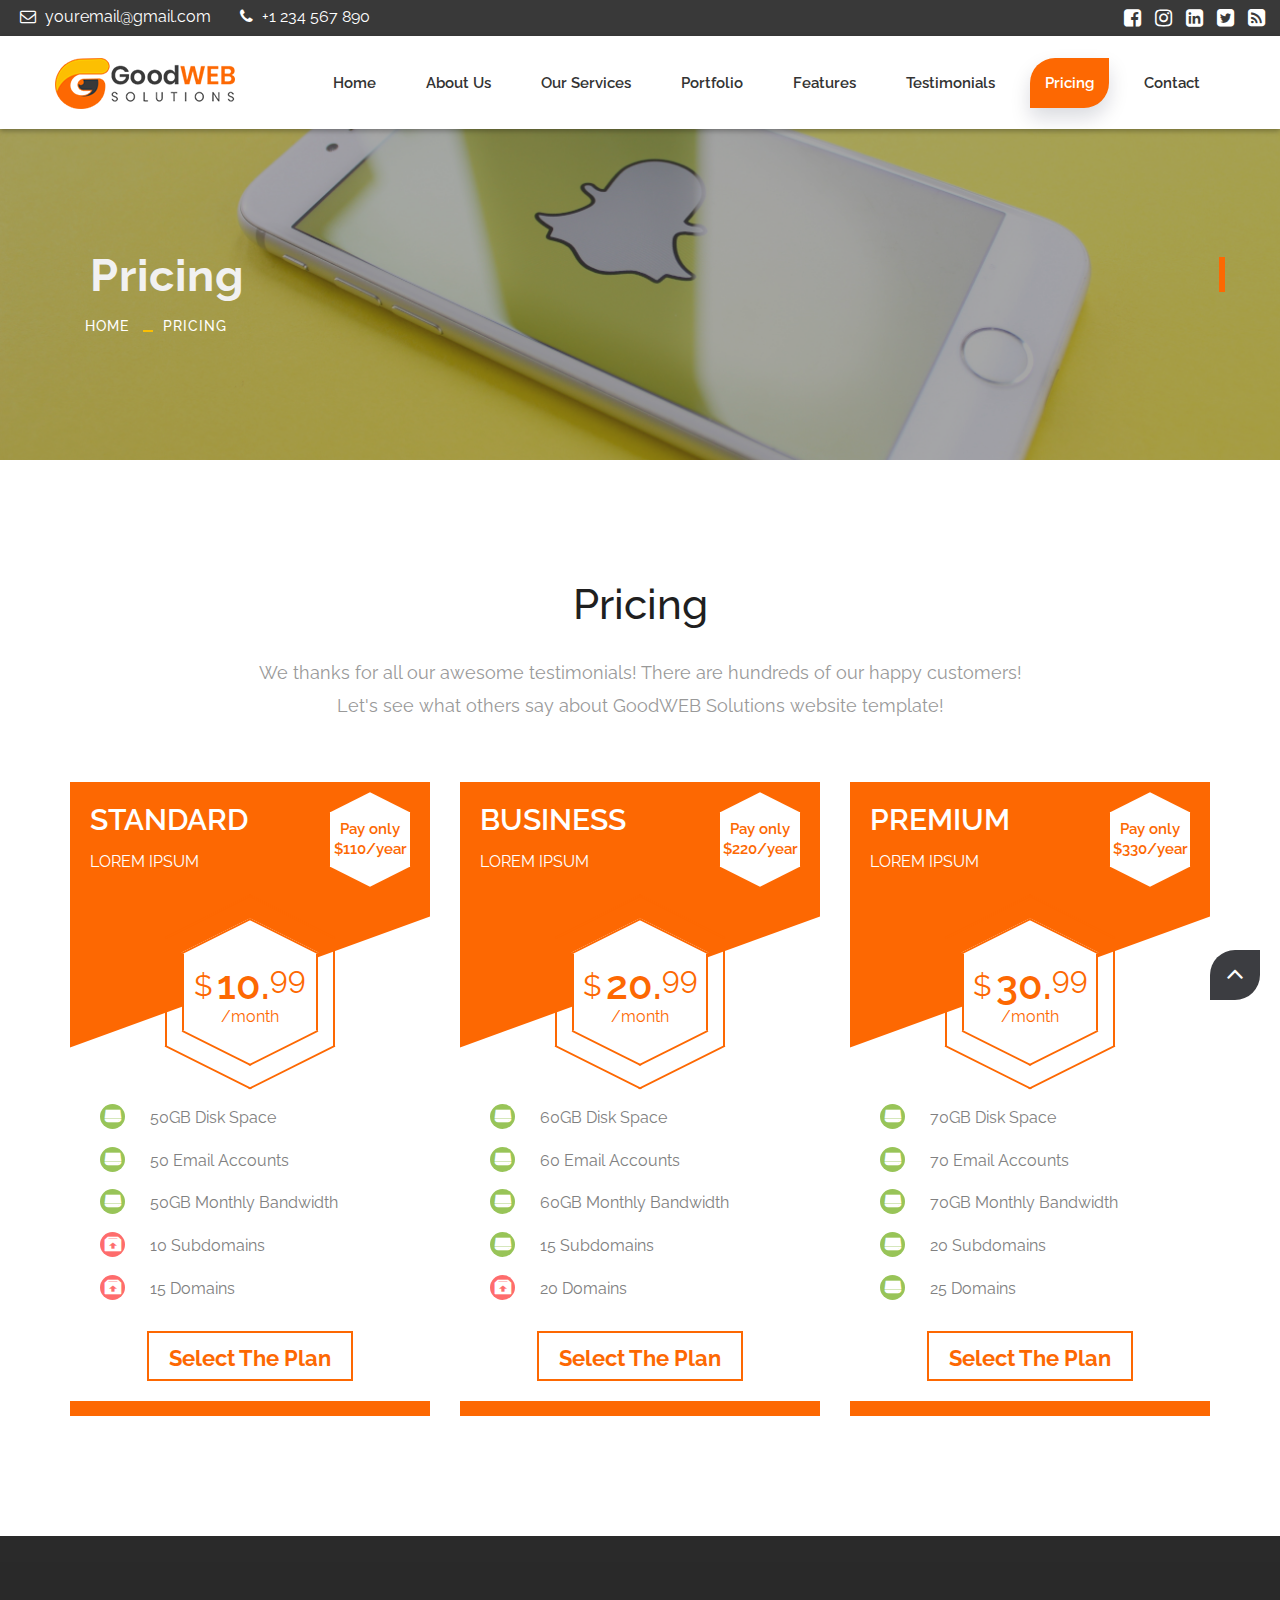
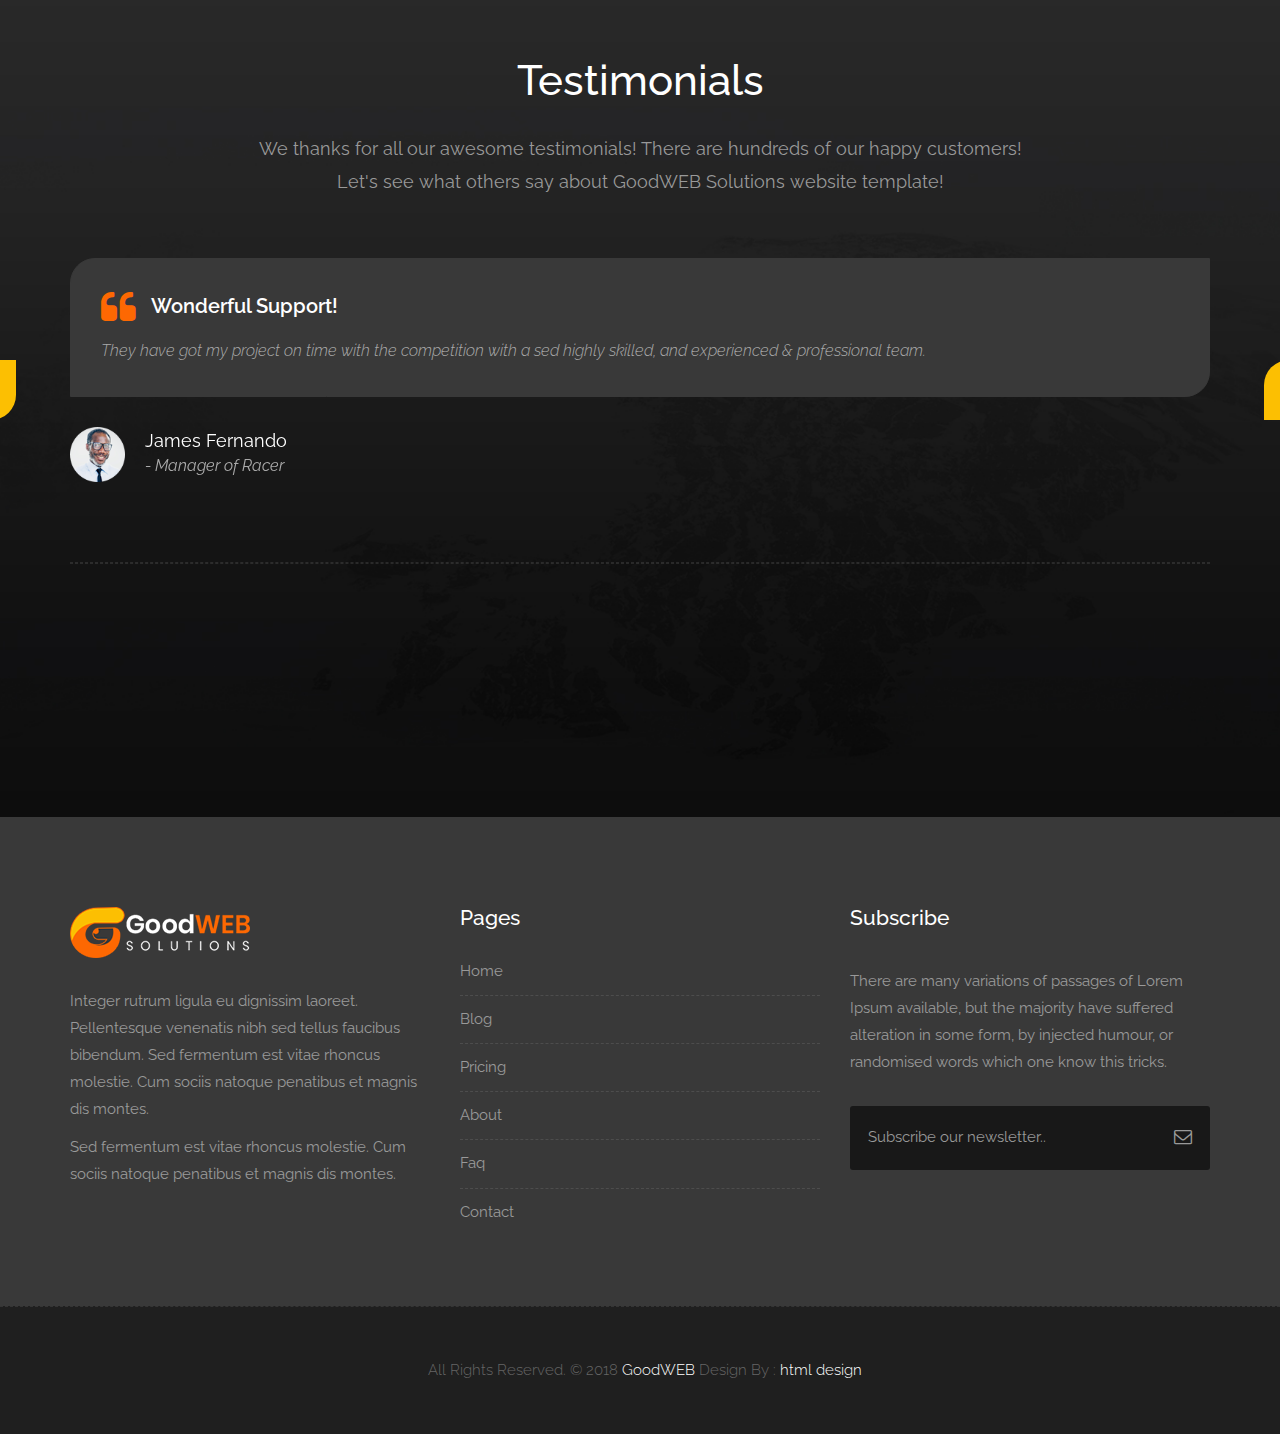
<file: pricing.html>
<!DOCTYPE html>
<html lang="en">

    <!-- Basic -->
    <meta charset="utf-8">
    <meta http-equiv="X-UA-Compatible" content="IE=edge">   
   
    <!-- Mobile Metas -->
    <meta name="viewport" content="width=device-width, minimum-scale=1.0, maximum-scale=1.0, user-scalable=no">
 
     <!-- Site Metas -->
    <title>GoodWEB Solutions - Responsive HTML5 Landing Page Template</title>  
    <meta name="keywords" content="">
    <meta name="description" content="">
    <meta name="author" content="">

    <!-- Site Icons -->
    <link rel="shortcut icon" href="images/favicon.ico" type="image/x-icon" />
    <link rel="apple-touch-icon" href="images/apple-touch-icon.png">

    <!-- Bootstrap CSS -->
    <link rel="stylesheet" href="css/bootstrap.min.css">
    <!-- Site CSS -->
    <link rel="stylesheet" href="style.css">
    <!-- Responsive CSS -->
    <link rel="stylesheet" href="css/responsive.css">
    <!-- Custom CSS -->
    <link rel="stylesheet" href="css/custom.css">

    <!-- Modernizer for Portfolio -->
    <script src="js/modernizer.js"></script>

    <!--[if lt IE 9]>
      <script src="https://oss.maxcdn.com/libs/html5shiv/3.7.0/html5shiv.js"></script>
      <script src="https://oss.maxcdn.com/libs/respond.js/1.4.2/respond.min.js"></script>
    <![endif]-->

</head>
<body>

    <!-- LOADER -->
    <div id="preloader">
        <div class="loader">
			<div class="loader__bar"></div>
			<div class="loader__bar"></div>
			<div class="loader__bar"></div>
			<div class="loader__bar"></div>
			<div class="loader__bar"></div>
			<div class="loader__ball"></div>
		</div>
    </div><!-- end loader -->
    <!-- END LOADER -->
    
	<div class="top-bar">
		<div class="container-fluid">
			<div class="row">
				<div class="col-md-6 col-sm-6">
					<div class="left-top">
						<div class="email-box">
							<a href="#"><i class="fa fa-envelope-o" aria-hidden="true"></i> youremail@gmail.com</a>
						</div>
						<div class="phone-box">
							<a href="tel:1234567890"><i class="fa fa-phone" aria-hidden="true"></i> +1 234 567 890</a>
						</div>
					</div>
				</div>
				<div class="col-md-6 col-sm-6">
					<div class="right-top">
						<div class="social-box">
							<ul>
								<li><a href="#"><i class="fa fa-facebook-square" aria-hidden="true"></i></a></li>
								<li><a href="#"><i class="fa fa-instagram" aria-hidden="true"></i></a></li>
								<li><a href="#"><i class="fa fa-linkedin-square" aria-hidden="true"></i></a></li>
								<li><a href="#"><i class="fa fa-twitter-square" aria-hidden="true"></i></a></li>
								<li><a href="#"><i class="fa fa-rss-square" aria-hidden="true"></i></a></li>
							<ul>
						</div>
					</div>
				</div>
			</div>
		</div>
	</div>
    <header class="header header_style_01">
        <nav class="megamenu navbar navbar-default">
            <div class="container-fluid">
                <div class="navbar-header">
                    <button type="button" class="navbar-toggle collapsed" data-toggle="collapse" data-target="#navbar" aria-expanded="false" aria-controls="navbar">
                        <span class="sr-only">Toggle navigation</span>
                        <span class="icon-bar"></span>
                        <span class="icon-bar"></span>
                        <span class="icon-bar"></span>
                    </button>
                    <a class="navbar-brand" href="index.html"><img src="images/logos/logo.png" alt="image"></a>
                </div>
                <div id="navbar" class="navbar-collapse collapse">
                    <ul class="nav navbar-nav navbar-right">
                        <li><a href="index.html">Home</a></li>
                        <li><a href="about-us.html">About us</a></li>
                        <li><a href="services.html">Our Services</a></li>
                        <li><a href="portfolio.html">Portfolio</a></li>
                        <li><a href="features.html">Features</a></li>
                        <li><a href="testimonials.html">Testimonials</a></li>
                        <li><a class="active" href="pricing.html">Pricing</a></li>
						<li><a href="contact.html">Contact</a></li>
                    </ul>
                </div>
            </div>
        </nav>
    </header>

   	<div class="banner-area banner-bg-1">
		<div class="container">
			<div class="row">
				<div class="col-md-12">
					<div class="banner">
						<h2>Pricing</h2>
						<ul class="page-title-link">
							<li><a href="#">Home</a></li>
							<li><a href="#">Pricing</a></li>
						</ul>
					</div>
				</div>
			</div>
		</div>
	</div>

    <div id="about" class="section wb">
        <div class="container">
			<div class="section-title text-center">
                <h3>Pricing</h3>
                <p class="lead">We thanks for all our awesome testimonials! There are hundreds of our happy customers! <br>Let's see what others say about GoodWEB Solutions website template!</p>
            </div><!-- end title -->
			
            <div class="row">
                <div class="col-md-4 col-sm-6">
                    <div class="pricingTable">
                        <div class="pricingTable-header">
                            <h3 class="title">Standard</h3>
                            <span class="sub-title">Lorem ipsum</span>
                            <span class="year">Pay only <br>$110/year</span>
                        </div>
                        <div class="price-value">
                            <div class="value">
                                <span class="currency">$</span>
                                <span class="amount">10.<span>99</span></span>
                                <span class="month">/month</span>
                            </div>
                        </div>
                        <ul class="pricing-content">
                            <li>50GB Disk Space</li>
                            <li>50 Email Accounts</li>
                            <li>50GB Monthly Bandwidth</li>
                            <li class="disable">10 Subdomains</li>
                            <li class="disable">15 Domains</li>
                        </ul>
                        <a href="#" class="pricingTable-signup">Select the plan </a>
                    </div>
                </div>

                <div class="col-md-4 col-sm-6">
                    <div class="pricingTable purple">
                        <div class="pricingTable-header">
                            <h3 class="title">Business</h3>
                            <span class="sub-title">Lorem ipsum</span>
                            <span class="year">Pay only <br>$220/year</span>
                        </div>
                        <div class="price-value">
                            <div class="value">
                                <span class="currency">$</span>
                                <span class="amount">20.<span>99</span></span>
                                <span class="month">/month</span>
                            </div>
                        </div>
                        <ul class="pricing-content">
                            <li>60GB Disk Space</li>
                            <li>60 Email Accounts</li>
                            <li>60GB Monthly Bandwidth</li>
                            <li>15 Subdomains</li>
                            <li class="disable">20 Domains</li>
                        </ul>
                        <a href="#" class="pricingTable-signup">Select the plan </a>
                    </div>
                </div>

                <div class="col-md-4 col-sm-6">
                    <div class="pricingTable blue">
                        <div class="pricingTable-header">
                            <h3 class="title">Premium</h3>
                            <span class="sub-title">Lorem ipsum</span>
                            <span class="year">Pay only <br>$330/year</span>
                        </div>
                        <div class="price-value">
                            <div class="value">
                                <span class="currency">$</span>
                                <span class="amount">30.<span>99</span></span>
                                <span class="month">/month</span>
                            </div>
                        </div>
                        <ul class="pricing-content">
                            <li>70GB Disk Space</li>
                            <li>70 Email Accounts</li>
                            <li>70GB Monthly Bandwidth</li>
                            <li>20 Subdomains</li>
                            <li>25 Domains</li>
                        </ul>
                        <a href="#" class="pricingTable-signup">Select the plan </a>
                    </div>
                </div>
            </div><!-- end row -->
        </div><!-- end container -->
    </div><!-- end section -->

    <div id="testimonials" class="parallax section db parallax-off" style="background-image:url('uploads/parallax_03.jpg');">
        <div class="container">
            <div class="section-title text-center">
                <h3>Testimonials</h3>
                <p class="lead">We thanks for all our awesome testimonials! There are hundreds of our happy customers! <br>Let's see what others say about GoodWEB Solutions website template!</p>
            </div><!-- end title -->

            <div class="row">
                <div class="col-md-12 col-sm-12">
                    <div class="testi-carousel owl-carousel owl-theme">
                        <div class="testimonial clearfix">
                            <div class="desc">
                                <h3><i class="fa fa-quote-left"></i> Wonderful Support!</h3>
                                <p class="lead">They have got my project on time with the competition with a sed highly skilled, and experienced & professional team.</p>
                            </div>
                            <div class="testi-meta">
                                <img src="uploads/testi_01.png" alt="" class="img-responsive alignleft">
                                <h4>James Fernando <small>- Manager of Racer</small></h4>
                            </div>
                            <!-- end testi-meta -->
                        </div>
                        <!-- end testimonial -->

                        <div class="testimonial clearfix">
                            <div class="desc">
                                <h3><i class="fa fa-quote-left"></i> Awesome Services!</h3>
                                <p class="lead">Explain to you how all this mistaken idea of denouncing pleasure and praising pain was born and I will give you completed.</p>
                            </div>
                            <div class="testi-meta">
                                <img src="uploads/testi_02.png" alt="" class="img-responsive alignleft">
                                <h4>Jacques Philips <small>- Designer</small></h4>
                            </div>
                            <!-- end testi-meta -->
                        </div>
                        <!-- end testimonial -->

                        <div class="testimonial clearfix">
                            <div class="desc">
                                <h3><i class="fa fa-quote-left"></i> Great & Talented Team!</h3>
                                <p class="lead">The master-builder of human happines no one rejects, dislikes avoids pleasure itself, because it is very pursue pleasure. </p>
                            </div>
                            <div class="testi-meta">
                                <img src="uploads/testi_03.png" alt="" class="img-responsive alignleft">
                                <h4>Venanda Mercy <small>- Newyork City</small></h4>
                            </div>
                            <!-- end testi-meta -->
                        </div>
                        <!-- end testimonial -->
                        <div class="testimonial clearfix">
                            <div class="desc">
                                <h3><i class="fa fa-quote-left"></i> Wonderful Support!</h3>
                                <p class="lead">They have got my project on time with the competition with a sed highly skilled, and experienced & professional team.</p>
                            </div>
                            <div class="testi-meta">
                                <img src="uploads/testi_01.png" alt="" class="img-responsive alignleft">
                                <h4>James Fernando <small>- Manager of Racer</small></h4>
                            </div>
                            <!-- end testi-meta -->
                        </div>
                        <!-- end testimonial -->

                        <div class="testimonial clearfix">
                            <div class="desc">
                                <h3><i class="fa fa-quote-left"></i> Awesome Services!</h3>
                                <p class="lead">Explain to you how all this mistaken idea of denouncing pleasure and praising pain was born and I will give you completed.</p>
                            </div>
                            <div class="testi-meta">
                                <img src="uploads/testi_02.png" alt="" class="img-responsive alignleft">
                                <h4>Jacques Philips <small>- Designer</small></h4>
                            </div>
                            <!-- end testi-meta -->
                        </div>
                        <!-- end testimonial -->

                        <div class="testimonial clearfix">
                            <div class="desc">
                                <h3><i class="fa fa-quote-left"></i> Great & Talented Team!</h3>
                                <p class="lead">The master-builder of human happines no one rejects, dislikes avoids pleasure itself, because it is very pursue pleasure. </p>
                            </div>
                            <div class="testi-meta">
                                <img src="uploads/testi_03.png" alt="" class="img-responsive alignleft">
                                <h4>Venanda Mercy <small>- Newyork City</small></h4>
                            </div>
                            <!-- end testi-meta -->
                        </div><!-- end testimonial -->
                    </div><!-- end carousel -->
                </div><!-- end col -->
            </div><!-- end row -->

            <hr class="hr1">

            <div class="row logos">
                <div class="col-md-2 col-sm-2 col-xs-6 wow fadeInUp">
                    <a href="#"><img src="uploads/logo_01.png" alt="" class="img-repsonsive"></a>
                </div>
                <div class="col-md-2 col-sm-2 col-xs-6 wow fadeInUp">
                    <a href="#"><img src="uploads/logo_02.png" alt="" class="img-repsonsive"></a>
                </div>
                <div class="col-md-2 col-sm-2 col-xs-6 wow fadeInUp">
                    <a href="#"><img src="uploads/logo_03.png" alt="" class="img-repsonsive"></a>
                </div>
                <div class="col-md-2 col-sm-2 col-xs-6 wow fadeInUp">
                    <a href="#"><img src="uploads/logo_04.png" alt="" class="img-repsonsive"></a>
                </div>
                <div class="col-md-2 col-sm-2 col-xs-6 wow fadeInUp">
                    <a href="#"><img src="uploads/logo_05.png" alt="" class="img-repsonsive"></a>
                </div>
                <div class="col-md-2 col-sm-2 col-xs-6 wow fadeInUp">
                    <a href="#"><img src="uploads/logo_06.png" alt="" class="img-repsonsive"></a>
                </div>
            </div><!-- end row -->

        </div><!-- end container -->
    </div><!-- end section -->

    <footer class="footer">
        <div class="container">
            <div class="row">
                <div class="col-md-4 col-sm-4 col-xs-12">
                    <div class="widget clearfix">
                        <div class="widget-title">
                            <img src="images/logos/logo-2.png" alt="" />
                        </div>
                        <p> Integer rutrum ligula eu dignissim laoreet. Pellentesque venenatis nibh sed tellus faucibus bibendum. Sed fermentum est vitae rhoncus molestie. Cum sociis natoque penatibus et magnis dis montes.</p>
                        <p>Sed fermentum est vitae rhoncus molestie. Cum sociis natoque penatibus et magnis dis montes.</p>
                    </div><!-- end clearfix -->
                </div><!-- end col -->

				<div class="col-md-4 col-sm-4 col-xs-12">
                    <div class="widget clearfix">
                        <div class="widget-title">
                            <h3>Pages</h3>
                        </div>

                        <ul class="footer-links hov">
                            <li><a href="#">Home <span class="icon icon-arrow-right2"></span></a></li>
							<li><a href="#">Blog <span class="icon icon-arrow-right2"></span></a></li>
							<li><a href="#">Pricing <span class="icon icon-arrow-right2"></span></a></li>
							<li><a href="#">About <span class="icon icon-arrow-right2"></span></a></li>
							<li><a href="#">Faq <span class="icon icon-arrow-right2"></span></a></li>
							<li><a href="#">Contact <span class="icon icon-arrow-right2"></span></a></li>
                        </ul><!-- end links -->
                    </div><!-- end clearfix -->
                </div><!-- end col -->
				
                <div class="col-md-4 col-sm-4 col-xs-12">
                    <div class="footer-distributed widget clearfix">
                        <div class="widget-title">
                            <h3>Subscribe</h3>
							<p>There are many variations of passages of Lorem Ipsum available, but the majority have suffered alteration in some form, by injected humour, or randomised words which one know this tricks.</p>
                        </div>
						
						<div class="footer-right">
							<form method="get" action="#">
								<input placeholder="Subscribe our newsletter.." name="search">
								<i class="fa fa-envelope-o"></i>
							</form>
						</div>                        
                    </div><!-- end clearfix -->
                </div><!-- end col -->
            </div><!-- end row -->
        </div><!-- end container -->
    </footer><!-- end footer -->

    <div class="copyrights">
        <div class="container">
            <div class="footer-distributed">
                <div class="footer-left">                   
                    <p class="footer-company-name">All Rights Reserved. &copy; 2018 <a href="#">GoodWEB</a> Design By : 
					<a href="https://html.design/">html design</a></p>
                </div>

                
            </div>
        </div><!-- end container -->
    </div><!-- end copyrights -->

    <a href="#" id="scroll-to-top" class="dmtop global-radius"><i class="fa fa-angle-up"></i></a>

    <!-- ALL JS FILES -->
    <script src="js/all.js"></script>
    <!-- ALL PLUGINS -->
    <script src="js/custom.js"></script>
    <script src="js/portfolio.js"></script>
    <script src="js/hoverdir.js"></script>    

</body>
</html>
</file>
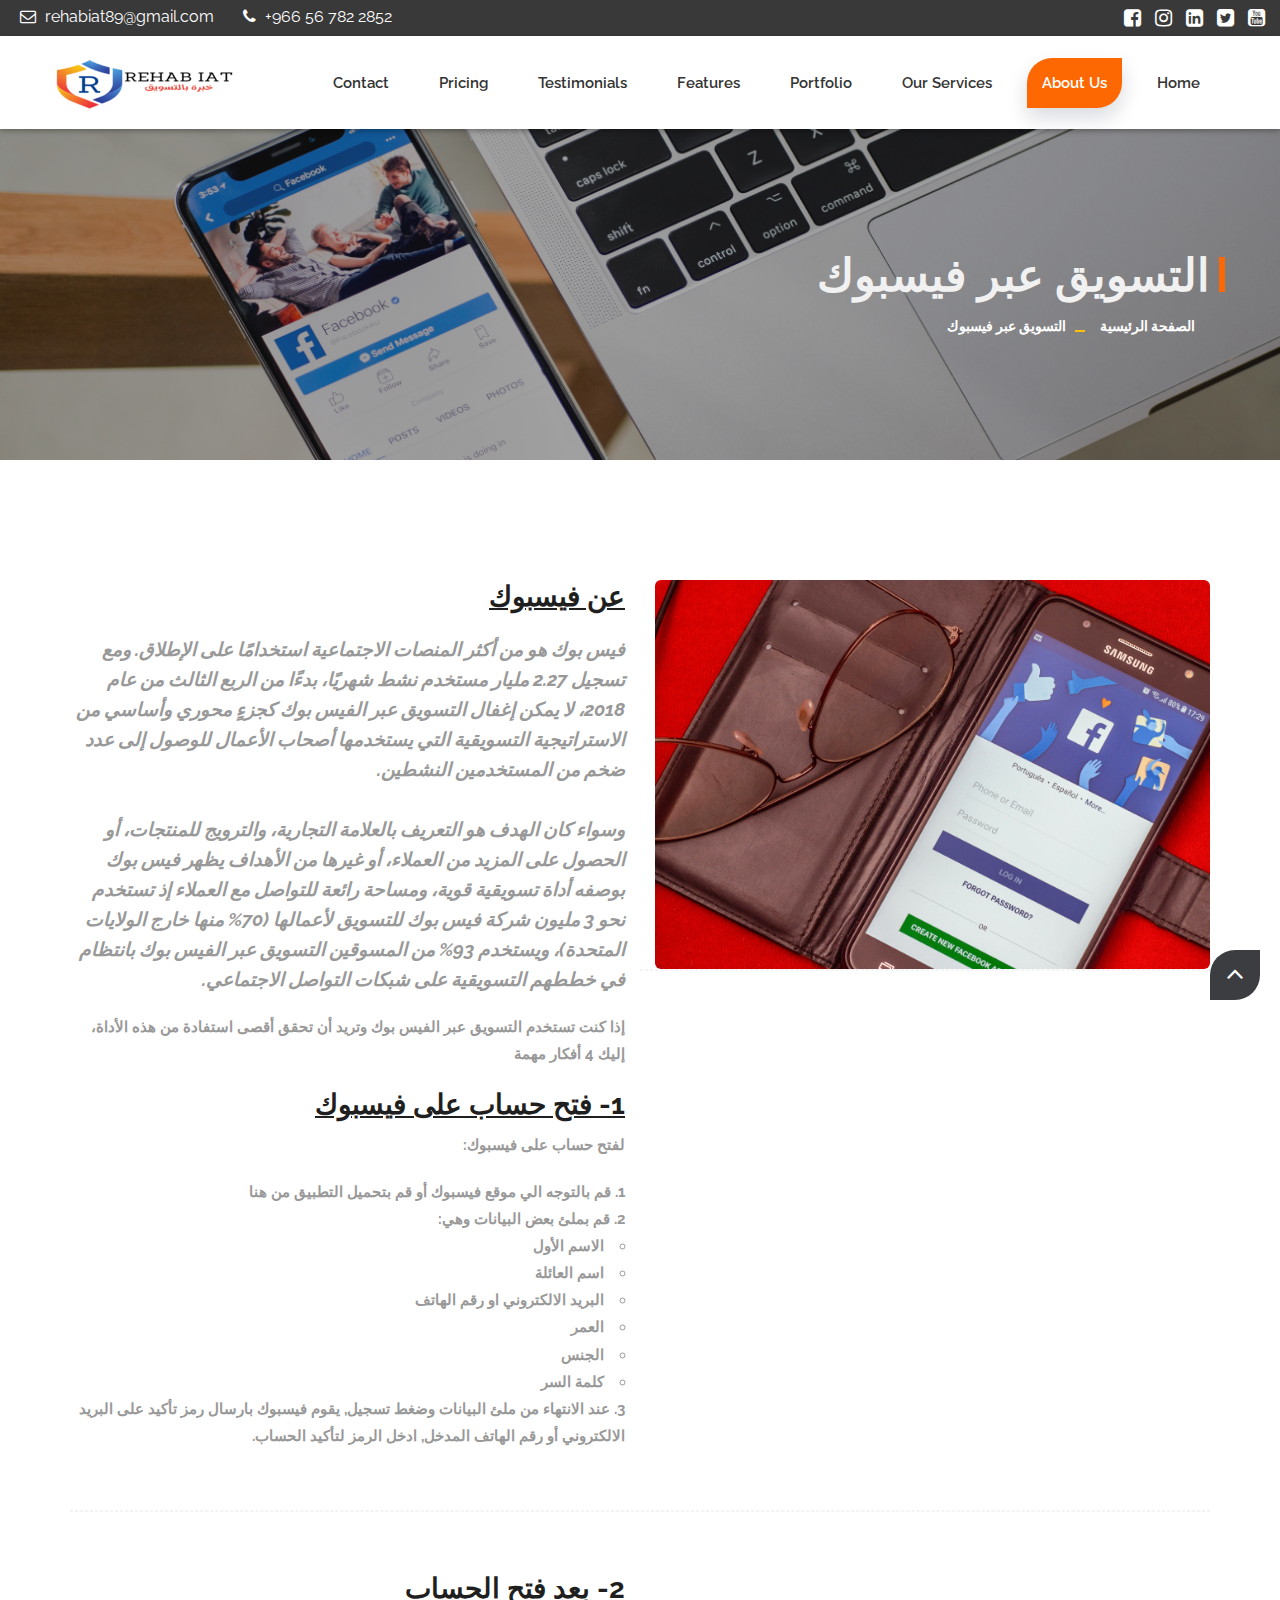
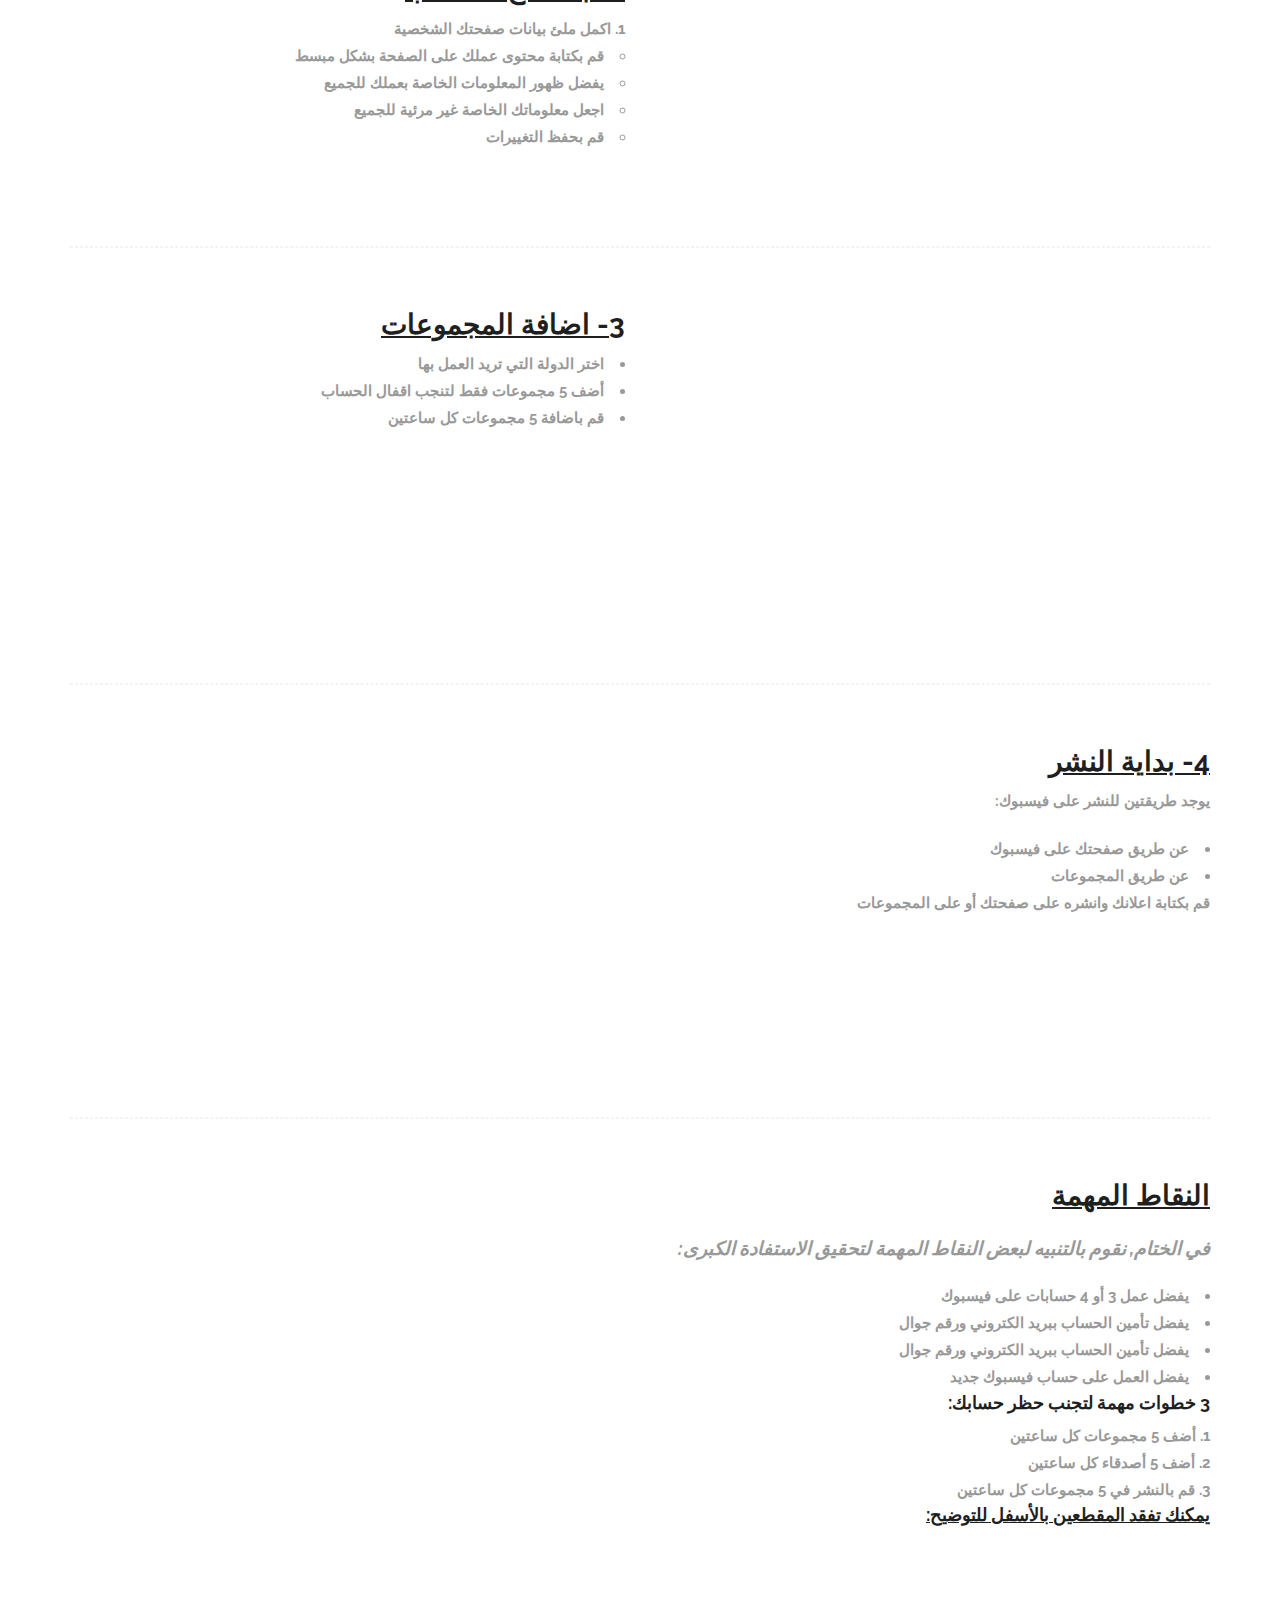
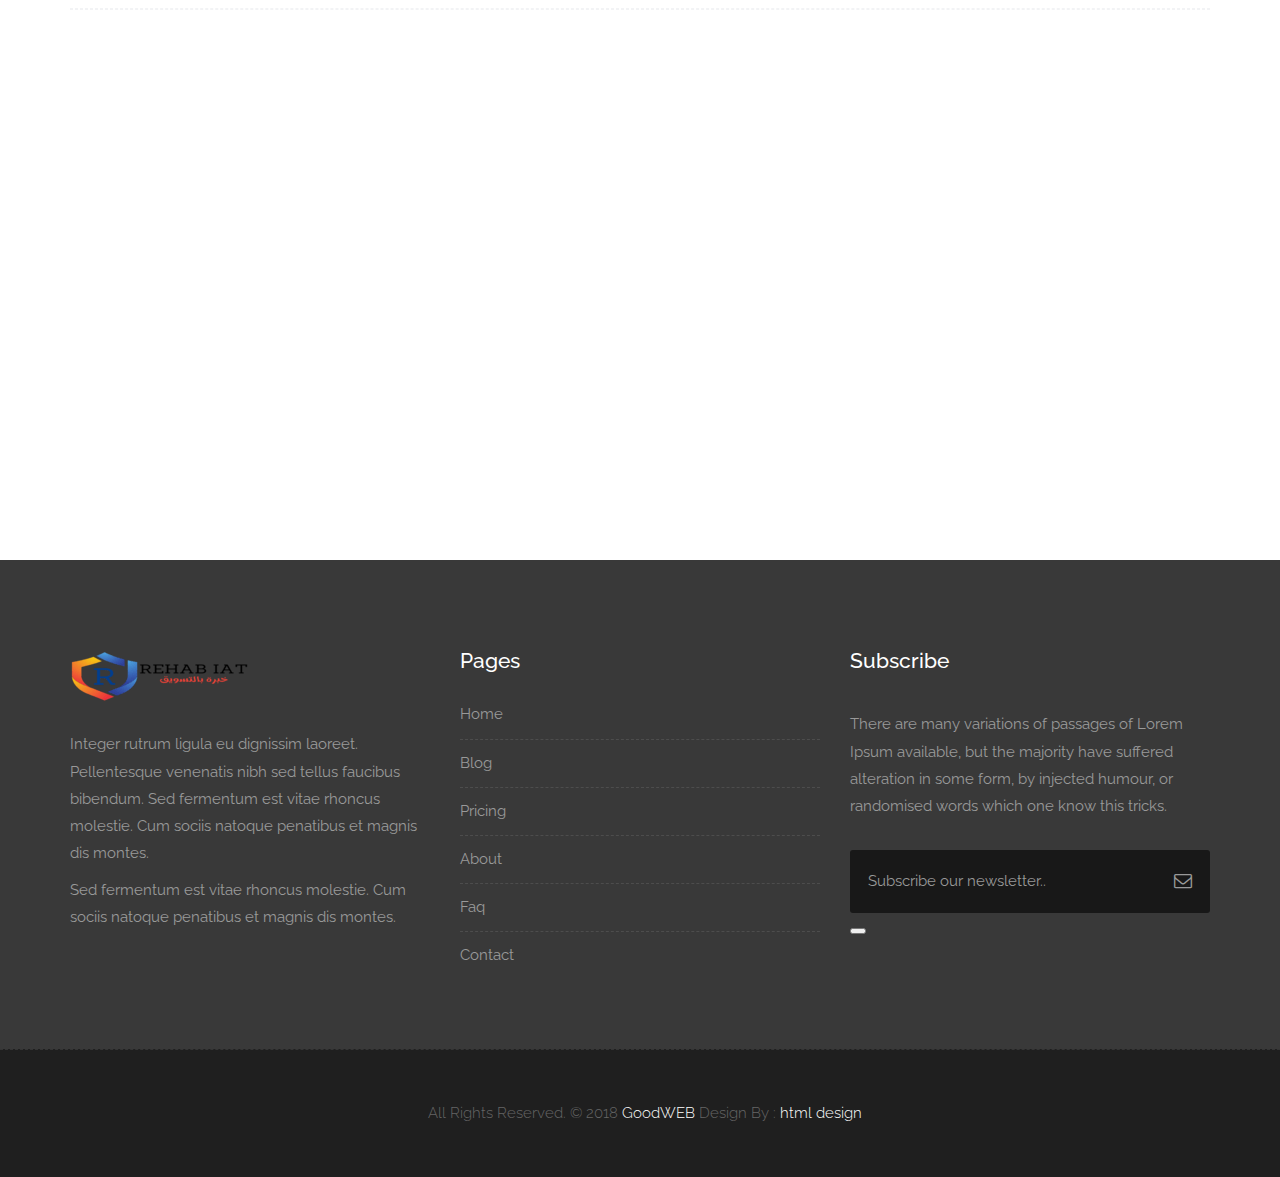
<file: services.html>
<!DOCTYPE html>
<html lang="en">

    <!-- Basic -->
    <meta charset="utf-8">
    <meta http-equiv="X-UA-Compatible" content="IE=edge">   
   
    <!-- Mobile Metas -->
    <meta name="viewport" content="width=device-width, minimum-scale=1.0, maximum-scale=1.0, user-scalable=no">
 
     <!-- Site Metas -->
    <title>GoodWEB Solutions - Responsive HTML5 Landing Page Template</title>  
    <meta name="keywords" content="">
    <meta name="description" content="">
    <meta name="author" content="">

    <!-- Site Icons -->
    <link rel="shortcut icon" href="images/logos/iat2.ico" type="image/x-icon" />
    <link rel="apple-touch-icon" href="images/iat2.png">

    <!-- Bootstrap CSS -->
    <link rel="stylesheet" href="css/bootstrap.min.css">
    <!-- Site CSS -->
    <link rel="stylesheet" href="style.css">
    <!-- Responsive CSS -->
    <link rel="stylesheet" href="css/responsive.css">
    <!-- Custom CSS -->
    <link rel="stylesheet" href="css/custom.css">

    <!-- Modernizer for Portfolio -->
    <script src="js/modernizer.js"></script>

    <!--[if lt IE 9]>
      <script src="https://oss.maxcdn.com/libs/html5shiv/3.7.0/html5shiv.js"></script>
      <script src="https://oss.maxcdn.com/libs/respond.js/1.4.2/respond.min.js"></script>
    <![endif]-->

</head>
<body>

    <!-- LOADER -->
    <div id="preloader">
        <div class="loader">
			<div class="loader__bar"></div>
			<div class="loader__bar"></div>
			<div class="loader__bar"></div>
			<div class="loader__bar"></div>
			<div class="loader__bar"></div>
			<div class="loader__ball"></div>
		</div>
    </div><!-- end loader -->
    <!-- END LOADER -->
    
	<div class="top-bar">
		<div class="container-fluid">
			<div class="row">
				<div class="col-md-6 col-sm-6">
					<div class="left-top">
						<div class="email-box">
							<a href="mailto:rehabiat89@gmail.com"><i class="fa fa-envelope-o" aria-hidden="true"></i> rehabiat89@gmail.com</a>
						</div>
						<div class="phone-box">
							<a href="https://wa.me/message/KBPRVAZUFWKZE1" target="_blank"><i class="fa fa-phone" aria-hidden="true"></i> +966 56 782 2852</a>
						</div>
					</div>
				</div>
				<div class="col-md-6 col-sm-6">
					<div class="right-top">
						<div class="social-box">
							<ul>
								<li><a href="https://www.facebook.com/Rehab-IAT-103536095468761/"><i class="fa fa-facebook-square" aria-hidden="true"></i></a></li>
								<li><a href="#"><i class="fa fa-instagram" aria-hidden="true"></i></a></li>
								<li><a href="#"><i class="fa fa-linkedin-square" aria-hidden="true"></i></a></li>
								<li><a href="#"><i class="fa fa-twitter-square" aria-hidden="true"></i></a></li>
								<li><a href="https://youtube.com/channel/UCjZAUojXd-BuhWFj-HJAFqA"><i class="fa fa-youtube-square" aria-hidden="true"></i></a></li>
							</ul>
						</div>
					</div>
				</div>
			</div>
		</div>
	</div>
    <header class="header header_style_01">
        <nav class="megamenu navbar navbar-default">
            <div class="container-fluid">
                <div class="navbar-header">
                    <button type="button" class="navbar-toggle collapsed" data-toggle="collapse" data-target="#navbar" aria-expanded="false" aria-controls="navbar">
                        <span class="sr-only">Toggle navigation</span>
                        <span class="icon-bar"></span>
                        <span class="icon-bar"></span>
                        <span class="icon-bar"></span>
                    </button>
                    <a class="navbar-brand" href="index.html"><img src="images/logos/iat.png" alt="image"></a>
                </div>
                <div id="navbar" class="navbar-collapse collapse">
                    <ul class="nav navbar-nav navbar-right">
                        <li><a href="contact.html">Contact</a></li>
                        <li><a href="pricing.html">Pricing</a></li>
                        <li><a href="testimonials.html">Testimonials</a></li>
                        <li><a href="features.html">Features</a></li>
                        <li><a href="portfolio.html">Portfolio</a></li>
                        <li><a href="services.html">Our Services</a></li>
                        <li><a class="active" href="about-us.html">About us</a></li>
                        <li><a href="index.html">Home</a></li>
                    </ul>
                </div>
            </div>
        </nav>
    </header>

   	<div class="banner-area banner-bg-1" style="background: url(images/face4.jpg);padding: 120px 0;background-clip: initial;background-color: rgba(0, 0, 0, 0);background-origin: initial;background-position: center center;background-repeat: no-repeat;background-size: cover;position: relative;z-index: 0;">
		<div class="container">
			<div class="row">
				<div class="col-md-12" style="direction:rtl;">
					<div class="banner">
						<h2>التسويق عبر فيسبوك</h2>
						<ul class="page-title-link">
							<li><a href="index.html" style="font-weight:bold;">الصفحة الرئيسية</a></li>
							<li><a href="facebook.html" style="font-weight:bold;">التسويق عبر فيسبوك</a></li>
						</ul>
					</div>
				</div>
			</div>
		</div>
	</div>


    <div id="about" class="section wb">
        <div class="container">
            <div class="row">
                <div class="col-md-6">
                    <div class="message-box" style="direction:rtl;">
                        <h2 style="font-weight:bold;"><u>عن فيسبوك</u></h2>
                        <p class="lead" style="font-weight:bold;">فيس بوك هو من أكثر المنصات الاجتماعية استخدامًا على الإطلاق. ومع تسجيل 2.27 مليار مستخدم نشط شهريًا، بدءًا من الربع الثالث من عام 2018، لا يمكن إغفال التسويق عبر الفيس بوك كجزءٍ محوري وأساسي من الاستراتيجية التسويقية التي يستخدمها أصحاب الأعمال للوصول إلى عدد ضخم من المستخدمين النشطين.</p>
                        <p class="lead" style="font-weight:bold;">وسواء كان الهدف هو التعريف بالعلامة التجارية، والترويج للمنتجات، أو الحصول على المزيد من العملاء، أو غيرها من الأهداف يظهر فيس بوك بوصفه أداة تسويقية قوية، ومساحة رائعة للتواصل مع العملاء إذ تستخدم نحو 3 مليون شركة فيس بوك للتسويق لأعمالها (70% منها خارج الولايات المتحدة)، ويستخدم 93% من المسوقين التسويق عبر الفيس بوك بانتظام في خططهم التسويقية على شبكات التواصل الاجتماعي.</p>
                        <p style="font-weight:bold;">إذا كنت تستخدم التسويق عبر الفيس بوك وتريد أن تحقق أقصى استفادة من هذه الأداة، إليك 4 أفكار مهمة</p>
                        <h2 style="font-weight:bold;"><u>1- فتح حساب على فيسبوك</u></h2>
                        <p style="font-weight:bold">لفتح حساب على فيسبوك:</p>
                        <ol>
                            <li style="list-style-position: inside;text-align:right;font-weight:bold;">قم بالتوجه الي موقع فيسبوك أو قم بتحميل التطبيق من هنا</li>
                            <li style="list-style-position: inside;text-align:right;font-weight:bold;">قم بملئ بعض البيانات وهي:
                                <ul>
                                    <li style="list-style-position: inside;text-align:right;font-weight:bold;">الاسم الأول</li>
                                    <li style="list-style-position: inside;text-align:right;font-weight:bold;">اسم العائلة</li>
                                    <li style="list-style-position: inside;text-align:right;font-weight:bold;">البريد الالكتروني او رقم الهاتف</li>
                                    <li style="list-style-position: inside;text-align:right;font-weight:bold;">العمر</li>
                                    <li style="list-style-position: inside;text-align:right;font-weight:bold;">الجنس</li>
                                    <li style="list-style-position: inside;text-align:right;font-weight:bold;">كلمة السر</li>
                                </ul>
                            </li>
                            <li style="list-style-position: inside;text-align:right;font-weight:bold;">عند الانتهاء من ملئ البيانات وضغط تسجيل, يقوم فيسبوك بارسال رمز تأكيد على البريد الالكتروني أو رقم الهاتف المدخل, ادخل الرمز لتأكيد الحساب.</li>
                        </ol>
                    </div><!-- end messagebox -->
                </div><!-- end col -->

                <div class="col-md-6">
                    <div class="post-media wow fadeIn">
                        <img src="images/face7.jpg" alt="" class="img-responsive img-rounded">
                    </div><!-- end media -->
                </div><!-- end col -->

                <hr class="hr1">

                <div class="col-md-6">
                    <div class="post-media wow fadeIn">
                        <img src="images/face5.jpg" alt="" class="img-responsive img-rounded">
                    </div><!-- end media -->
                </div><!-- end col -->
            </div><!-- end row -->


            <hr class="hr1">


            <div class="row">
                <div class="col-md-6">
                    <div class="message-box" style="direction:rtl;">
                        <h2 style="font-weight:bold;"><u>2- بعد فتح الحساب</u></h2>
                       <ol>
                            <li style="list-style-position: inside;text-align:right;font-weight:bold;">اكمل ملئ بيانات صفحتك الشخصية</li>
                                <ul>
                                    <li style="list-style-position: inside;text-align:right;font-weight:bold;">قم بكتابة محتوى عملك على الصفحة بشكل مبسط</li>
                                    <li style="list-style-position: inside;text-align:right;font-weight:bold;">يفضل ظهور المعلومات الخاصة بعملك للجميع</li>
                                    <li style="list-style-position: inside;text-align:right;font-weight:bold;">اجعل معلوماتك الخاصة غير مرئية للجميع</li>
                                    <li style="list-style-position: inside;text-align:right;font-weight:bold;">قم بحفظ التغييرات</li>
                                </ul>
                            </li>
                        </ol>
                    </div><!-- end messagebox -->
                </div><!-- end col -->

                <div class="col-md-6">
                    <div class="post-media wow fadeIn">
                        <img src="images/facebook.jpg" alt="" style="background: rgba(0,0,0,0.8) !important;" class="img-responsive img-rounded">
                    </div><!-- end media -->
                </div><!-- end col -->
            </div><!-- end row -->


            <hr class="hr1">


            <div class="row">
                <div class="col-md-6">
                    <div class="message-box" style="direction:rtl;">
                        <h2 style="font-weight:bold;"><u>3- اضافة المجموعات</u></h2>
                        <ul>
                            <li style="list-style-position: inside;text-align:right;font-weight:bold;">اختر الدولة التي تريد العمل بها</li>
                            <li style="list-style-position: inside;text-align:right;font-weight:bold;">أضف 5 مجموعات فقط لتنجب اقفال الحساب</li>
                            <li style="list-style-position: inside;text-align:right;font-weight:bold;">قم باضافة 5 مجموعات كل ساعتين</li>
                        </ul>
                    </div><!-- end messagebox -->
                </div><!-- end col -->

                <div class="col-md-6">
                    <div class="post-media wow fadeIn">
                        <img src="images/face2.jpg" alt="" class="img-responsive img-rounded">
                    </div><!-- end media -->
                </div><!-- end col -->
            </div><!-- end row -->

            <hr class="hr1">

            <div class="row">
				<div class="col-md-6">
                    <div class="post-media wow fadeIn">
                        <img src="images/face3.jpg" alt="" class="img-responsive img-rounded">
                    </div><!-- end media -->
                </div><!-- end col -->

                 <div class="col-md-6">
                    <div class="message-box" style="direction:rtl;">
                        <h2 style="font-weight:bold;"><u>4- بداية النشر</u></h2>
                        <p style="font-weight:bold;">يوجد طريقتين للنشر على فيسبوك:</p>
                         <ul>
                            <li style="list-style-position: inside;text-align:right;font-weight:bold;">عن طريق صفحتك على فيسبوك</li>
                            <li style="list-style-position: inside;text-align:right;font-weight:bold;">عن طريق المجموعات</li>
                         </ul>
                        <p style="font-weight:bold;">قم بكتابة اعلانك وانشره على صفحتك أو على المجموعات</p>
                    </div><!-- end messagebox -->
                </div><!-- end col -->
            </div><!-- end row -->

            <hr class="hr1">

            <div class="row">
				<div class="col-md-6">
                    <div class="post-media wow fadeIn">
                        <img src="images/face66.png" alt="" class="img-responsive img-rounded">
                    </div><!-- end media -->
                </div><!-- end col -->

                 <div class="col-md-6">
                    <div class="message-box" style="direction:rtl;">
                        <h2 style="font-weight:bold;"><u>النقاط المهمة</u></h2>
                        <p class="lead" style="font-weight:bold;">في الختام, نقوم بالتنبيه لبعض النقاط المهمة لتحقيق الاستفادة الكبرى:</p>
                         <ul>
                             <li style="list-style-position: inside;text-align:right;font-weight:bold;">يفضل عمل 3 أو 4 حسابات على فيسبوك</li>
                             <li style="list-style-position: inside;text-align:right;font-weight:bold;">يفضل تأمين الحساب ببريد الكتروني ورقم جوال</li>
                             <li style="list-style-position: inside;text-align:right;font-weight:bold;">يفضل تأمين الحساب ببريد الكتروني ورقم جوال</li>
                             <li style="list-style-position: inside;text-align:right;font-weight:bold;">يفضل العمل على حساب فيسبوك جديد</li>
                         </ul>
                        <h3 style="font-weight:bold;">3 خطوات مهمة لتجنب حظر حسابك:</h3>
                        <ol>
                             <li style="list-style-position: inside;text-align:right;font-weight:bold;">أضف 5 مجموعات كل ساعتين</li>
                             <li style="list-style-position: inside;text-align:right;font-weight:bold;">أضف 5 أصدقاء كل ساعتين</li>
                             <li style="list-style-position: inside;text-align:right;font-weight:bold;">قم بالنشر في 5 مجموعات كل ساعتين</li>
                        </ol>

                        <h3 style="font-weight:bold;"><u>يمكنك تفقد المقطعين بالأسفل للتوضيح:</u></h3>
                    </div><!-- end messagebox -->
                </div><!-- end col-->
            </div><!-- end row -->

            <hr class="hr1">

            <div class="row">
				<div class="col-md-6">
                    <div class="post-media wow fadeIn">
                        <img src="images/face40.jpg" alt="" class="img-responsive img-rounded">
                        <a href="https://youtube.com/watch?v=UieQ2qxKCAg" data-rel="prettyPhoto[gal]" class="playbutton"><i class="flaticon-play-button"></i></a>
                    </div><!-- end media -->
                </div><!-- end col -->
                <div class="col-md-6">
                    <div class="post-media wow fadeIn">
                        <img src="images/face20.jpg" alt="" class="img-responsive img-rounded">
                        <a href="https://youtube.com/watch?v=Kvha4Rwn6DU" data-rel="prettyPhoto[gal]" class="playbutton"><i class="flaticon-play-button"></i></a>
                    </div><!-- end media -->
                </div><!-- end col -->
            </div>
        </div><!-- end container -->
    </div><!-- end section -->

    <!--<div id="testimonials" class="parallax section db parallax-off" style="background-image:url('uploads/parallax_03.jpg');">
        <div class="container">
            <div class="section-title text-center">
                <h3>Testimonials</h3>
                <p class="lead">We thanks for all our awesome testimonials! There are hundreds of our happy customers! <br>Let's see what others say about GoodWEB Solutions website template!</p>
            </div>--><!-- end title -->

            <!--<div class="row">
                <div class="col-md-12 col-sm-12">
                    <div class="testi-carousel owl-carousel owl-theme">
                        <div class="testimonial clearfix">
                            <div class="desc">
                                <h3><i class="fa fa-quote-left"></i> Wonderful Support!</h3>
                                <p class="lead">They have got my project on time with the competition with a sed highly skilled, and experienced & professional team.</p>
                            </div>
                            <div class="testi-meta">
                                <img src="uploads/testi_01.png" alt="" class="img-responsive alignleft">
                                <h4>James Fernando <small>- Manager of Racer</small></h4>
                            </div>-->
                            <!-- end testi-meta -->
                        <!--</div>-->
                        <!-- end testimonial -->

                        <!--<div class="testimonial clearfix">
                            <div class="desc">
                                <h3><i class="fa fa-quote-left"></i> Awesome Services!</h3>
                                <p class="lead">Explain to you how all this mistaken idea of denouncing pleasure and praising pain was born and I will give you completed.</p>
                            </div>
                            <div class="testi-meta">
                                <img src="uploads/testi_02.png" alt="" class="img-responsive alignleft">
                                <h4>Jacques Philips <small>- Designer</small></h4>
                            </div>-->
                            <!-- end testi-meta -->
                        <!--</div>-->
                        <!-- end testimonial -->

                        <!--<div class="testimonial clearfix">
                            <div class="desc">
                                <h3><i class="fa fa-quote-left"></i> Great & Talented Team!</h3>
                                <p class="lead">The master-builder of human happines no one rejects, dislikes avoids pleasure itself, because it is very pursue pleasure. </p>
                            </div>
                            <div class="testi-meta">
                                <img src="uploads/testi_03.png" alt="" class="img-responsive alignleft">
                                <h4>Venanda Mercy <small>- Newyork City</small></h4>
                            </div>-->
                            <!-- end testi-meta -->
                        <!--</div>-->
                        <!-- end testimonial -->
                        <!--<div class="testimonial clearfix">
                            <div class="desc">
                                <h3><i class="fa fa-quote-left"></i> Wonderful Support!</h3>
                                <p class="lead">They have got my project on time with the competition with a sed highly skilled, and experienced & professional team.</p>
                            </div>
                            <div class="testi-meta">
                                <img src="uploads/testi_01.png" alt="" class="img-responsive alignleft">
                                <h4>James Fernando <small>- Manager of Racer</small></h4>
                            </div>-->
                            <!-- end testi-meta -->
                        <!--</div>-->
                        <!-- end testimonial -->

                        <!--<div class="testimonial clearfix">
                            <div class="desc">
                                <h3><i class="fa fa-quote-left"></i> Awesome Services!</h3>
                                <p class="lead">Explain to you how all this mistaken idea of denouncing pleasure and praising pain was born and I will give you completed.</p>
                            </div>
                            <div class="testi-meta">
                                <img src="uploads/testi_02.png" alt="" class="img-responsive alignleft">
                                <h4>Jacques Philips <small>- Designer</small></h4>
                            </div>-->
                            <!-- end testi-meta -->
                        <!--</div>-->
                        <!-- end testimonial -->

                        <!--<div class="testimonial clearfix">
                            <div class="desc">
                                <h3><i class="fa fa-quote-left"></i> Great & Talented Team!</h3>
                                <p class="lead">The master-builder of human happines no one rejects, dislikes avoids pleasure itself, because it is very pursue pleasure. </p>
                            </div>
                            <div class="testi-meta">
                                <img src="uploads/testi_03.png" alt="" class="img-responsive alignleft">
                                <h4>Venanda Mercy <small>- Newyork City</small></h4>
                            </div>-->
                            <!-- end testi-meta -->
                        <!--</div>--><!-- end testimonial -->
                    <!--</div>--><!-- end carousel -->
                <!--</div>--><!-- end col -->
            <!--</div>--><!-- end row -->

            <!--<hr class="hr1">

            <div class="row logos">
                <div class="col-md-2 col-sm-2 col-xs-6 wow fadeInUp">
                    <a href="#"><img src="uploads/logo_01.png" alt="" class="img-repsonsive"></a>
                </div>
                <div class="col-md-2 col-sm-2 col-xs-6 wow fadeInUp">
                    <a href="#"><img src="uploads/logo_02.png" alt="" class="img-repsonsive"></a>
                </div>
                <div class="col-md-2 col-sm-2 col-xs-6 wow fadeInUp">
                    <a href="#"><img src="uploads/logo_03.png" alt="" class="img-repsonsive"></a>
                </div>
                <div class="col-md-2 col-sm-2 col-xs-6 wow fadeInUp">
                    <a href="#"><img src="uploads/logo_04.png" alt="" class="img-repsonsive"></a>
                </div>
                <div class="col-md-2 col-sm-2 col-xs-6 wow fadeInUp">
                    <a href="#"><img src="uploads/logo_05.png" alt="" class="img-repsonsive"></a>
                </div>
                <div class="col-md-2 col-sm-2 col-xs-6 wow fadeInUp">
                    <a href="#"><img src="uploads/logo_06.png" alt="" class="img-repsonsive"></a>
                </div>
            </div>--><!-- end row -->

        <!--</div>--><!-- end container -->
    <!--</div>--><!-- end section -->

    <footer class="footer">
        <div class="container">
            <div class="row">
                <div class="col-md-4 col-sm-4 col-xs-12">
                    <div class="widget clearfix">
                        <div class="widget-title">
                            <img src="images/logos/iat.png" alt="Rehab IAT" />
                        </div>
                        <p> Integer rutrum ligula eu dignissim laoreet. Pellentesque venenatis nibh sed tellus faucibus bibendum. Sed fermentum est vitae rhoncus molestie. Cum sociis natoque penatibus et magnis dis montes.</p>
                        <p>Sed fermentum est vitae rhoncus molestie. Cum sociis natoque penatibus et magnis dis montes.</p>
                    </div><!-- end clearfix -->
                </div><!-- end col -->

				<div class="col-md-4 col-sm-4 col-xs-12">
                    <div class="widget clearfix">
                        <div class="widget-title">
                            <h3>Pages</h3>
                        </div>

                        <ul class="footer-links hov">
                            <li><a href="#">Home <span class="icon icon-arrow-right2"></span></a></li>
							<li><a href="#">Blog <span class="icon icon-arrow-right2"></span></a></li>
							<li><a href="#">Pricing <span class="icon icon-arrow-right2"></span></a></li>
							<li><a href="#">About <span class="icon icon-arrow-right2"></span></a></li>
							<li><a href="#">Faq <span class="icon icon-arrow-right2"></span></a></li>
							<li><a href="#">Contact <span class="icon icon-arrow-right2"></span></a></li>
                        </ul><!-- end links -->
                    </div><!-- end clearfix -->
                </div><!-- end col -->
				
                <div class="col-md-4 col-sm-4 col-xs-12">
                    <div class="footer-distributed widget clearfix">
                        <div class="widget-title">
                            <h3>Subscribe</h3>
							<p>There are many variations of passages of Lorem Ipsum available, but the majority have suffered alteration in some form, by injected humour, or randomised words which one know this tricks.</p>
                        </div>
						
						<div class="footer-right">
							<form name="submit-to-google-sheet">
								<input placeholder="Subscribe our newsletter.." type="email" name="email">
                                <button type="submit"><i class="fa fa-envelope-o"></i></button>
							</form>
						</div>                        
                    </div><!-- end clearfix -->
                </div><!-- end col -->
            </div><!-- end row -->
        </div><!-- end container -->
    </footer><!-- end footer -->

    <div class="copyrights">
        <div class="container">
            <div class="footer-distributed">
                <div class="footer-left">                   
                    <p class="footer-company-name">All Rights Reserved. &copy; 2018 <a href="#">GoodWEB</a> Design By : 
					<a href="https://html.design/">html design</a></p>
                </div>

                
            </div>
        </div><!-- end container -->
    </div><!-- end copyrights -->

    <a href="#" id="scroll-to-top" class="dmtop global-radius"><i class="fa fa-angle-up"></i></a>

    <!-- ALL JS FILES -->
    <script src="js/all.js"></script>
    <!-- ALL PLUGINS -->
    <script src="js/custom.js"></script>
    <script src="js/portfolio.js"></script>
    <script src="js/hoverdir.js"></script>
    <script>
        const scriptURL = 'https://script.google.com/macros/s/AKfycbz30vUzMQYq7s8VwzoMbyKifoeTvcXYjSqgcK2CWPPnnkELNt6DsDIPeIULZOwLZOJX/exec'
        const form = document.forms['submit-to-google-sheet']

        form.addEventListener('submit', e => {
            e.preventDefault()
            fetch(scriptURL, { method: 'POST', body: new FormData(form)})
            .then(response => console.log('Success!', response))
            .catch(error => console.error('Error!', error.message))
        })
    </script>

</body>
</html>
</file>
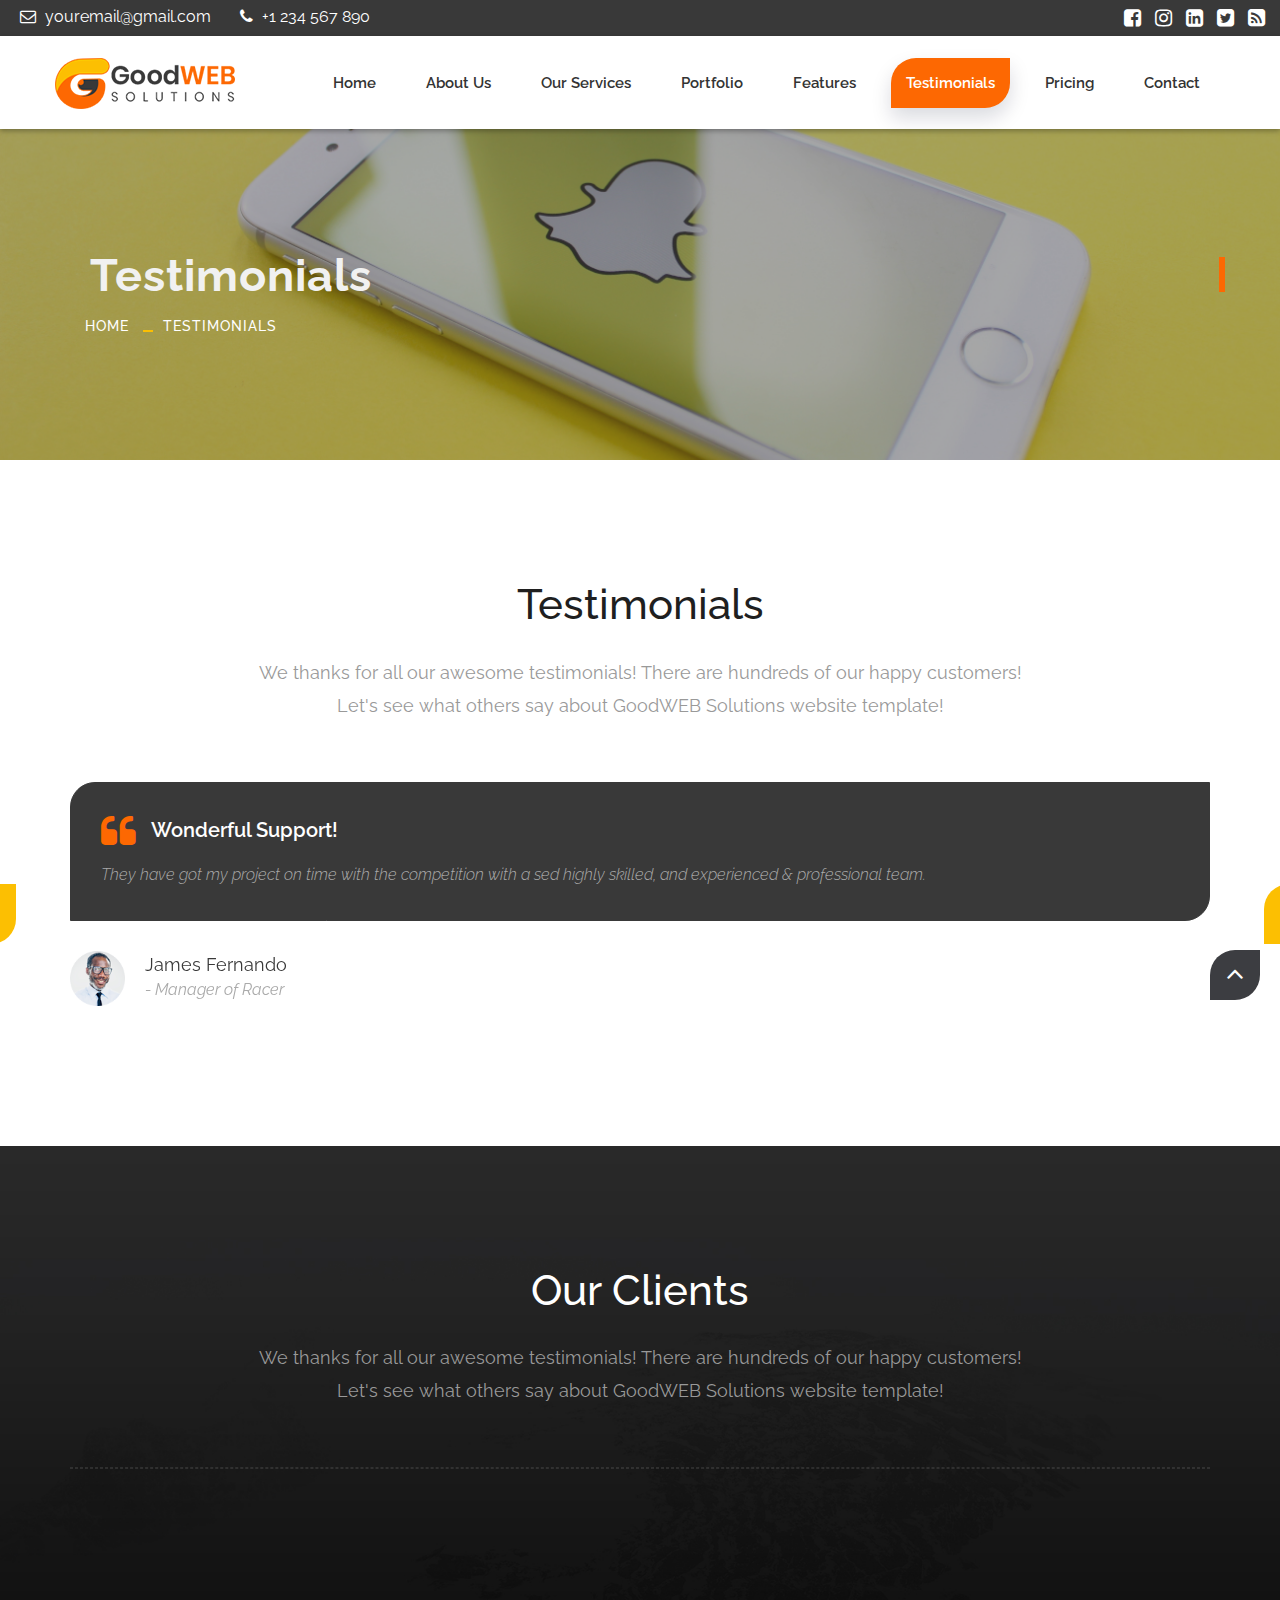
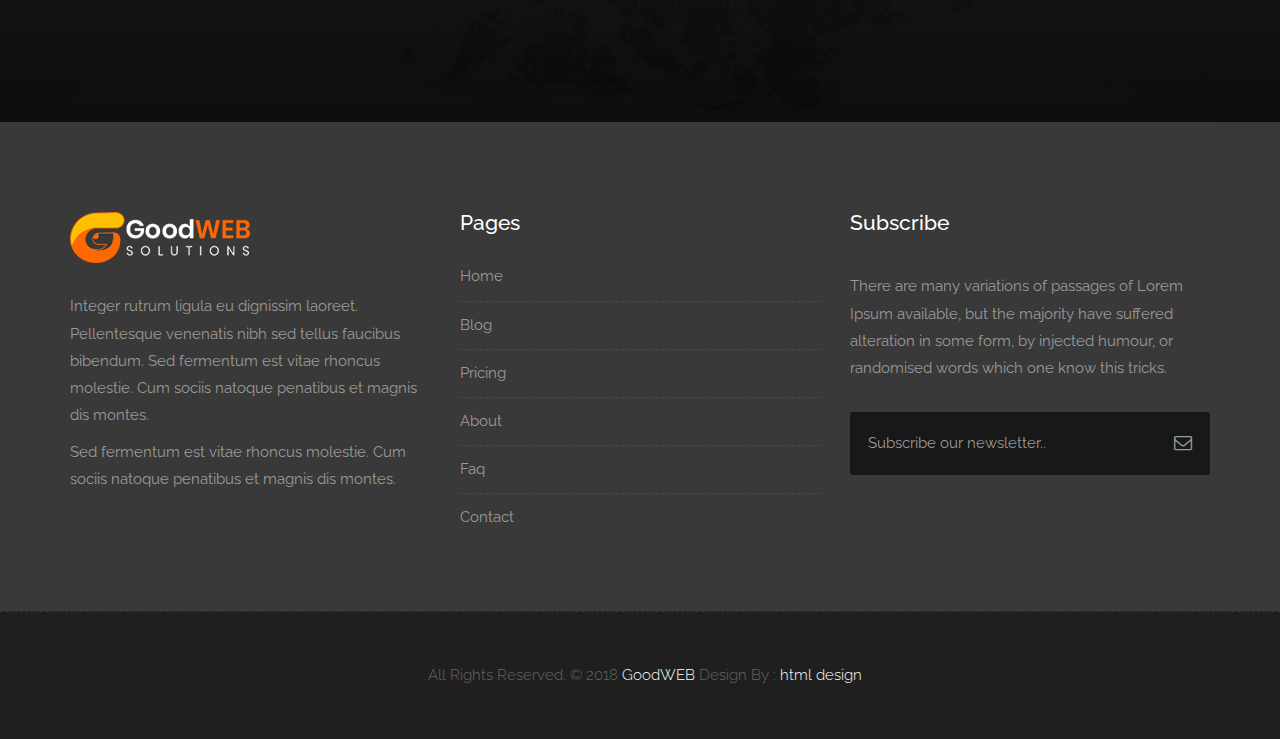
<file: testimonials.html>
<!DOCTYPE html>
<html lang="en">

    <!-- Basic -->
    <meta charset="utf-8">
    <meta http-equiv="X-UA-Compatible" content="IE=edge">   
   
    <!-- Mobile Metas -->
    <meta name="viewport" content="width=device-width, minimum-scale=1.0, maximum-scale=1.0, user-scalable=no">
 
     <!-- Site Metas -->
    <title>GoodWEB Solutions - Responsive HTML5 Landing Page Template</title>  
    <meta name="keywords" content="">
    <meta name="description" content="">
    <meta name="author" content="">

    <!-- Site Icons -->
    <link rel="shortcut icon" href="images/favicon.ico" type="image/x-icon" />
    <link rel="apple-touch-icon" href="images/apple-touch-icon.png">

    <!-- Bootstrap CSS -->
    <link rel="stylesheet" href="css/bootstrap.min.css">
    <!-- Site CSS -->
    <link rel="stylesheet" href="style.css">
    <!-- Responsive CSS -->
    <link rel="stylesheet" href="css/responsive.css">
    <!-- Custom CSS -->
    <link rel="stylesheet" href="css/custom.css">

    <!-- Modernizer for Portfolio -->
    <script src="js/modernizer.js"></script>

    <!--[if lt IE 9]>
      <script src="https://oss.maxcdn.com/libs/html5shiv/3.7.0/html5shiv.js"></script>
      <script src="https://oss.maxcdn.com/libs/respond.js/1.4.2/respond.min.js"></script>
    <![endif]-->

</head>
<body>

    <!-- LOADER -->
    <div id="preloader">
        <div class="loader">
			<div class="loader__bar"></div>
			<div class="loader__bar"></div>
			<div class="loader__bar"></div>
			<div class="loader__bar"></div>
			<div class="loader__bar"></div>
			<div class="loader__ball"></div>
		</div>
    </div><!-- end loader -->
    <!-- END LOADER -->
    
	<div class="top-bar">
		<div class="container-fluid">
			<div class="row">
				<div class="col-md-6 col-sm-6">
					<div class="left-top">
						<div class="email-box">
							<a href="#"><i class="fa fa-envelope-o" aria-hidden="true"></i> youremail@gmail.com</a>
						</div>
						<div class="phone-box">
							<a href="tel:1234567890"><i class="fa fa-phone" aria-hidden="true"></i> +1 234 567 890</a>
						</div>
					</div>
				</div>
				<div class="col-md-6 col-sm-6">
					<div class="right-top">
						<div class="social-box">
							<ul>
								<li><a href="#"><i class="fa fa-facebook-square" aria-hidden="true"></i></a></li>
								<li><a href="#"><i class="fa fa-instagram" aria-hidden="true"></i></a></li>
								<li><a href="#"><i class="fa fa-linkedin-square" aria-hidden="true"></i></a></li>
								<li><a href="#"><i class="fa fa-twitter-square" aria-hidden="true"></i></a></li>
								<li><a href="#"><i class="fa fa-rss-square" aria-hidden="true"></i></a></li>
							<ul>
						</div>
					</div>
				</div>
			</div>
		</div>
	</div>
    <header class="header header_style_01">
        <nav class="megamenu navbar navbar-default">
            <div class="container-fluid">
                <div class="navbar-header">
                    <button type="button" class="navbar-toggle collapsed" data-toggle="collapse" data-target="#navbar" aria-expanded="false" aria-controls="navbar">
                        <span class="sr-only">Toggle navigation</span>
                        <span class="icon-bar"></span>
                        <span class="icon-bar"></span>
                        <span class="icon-bar"></span>
                    </button>
                    <a class="navbar-brand" href="index.html"><img src="images/logos/logo.png" alt="image"></a>
                </div>
                <div id="navbar" class="navbar-collapse collapse">
                    <ul class="nav navbar-nav navbar-right">
                        <li><a href="index.html">Home</a></li>
                        <li><a href="about-us.html">About us</a></li>
                        <li><a href="services.html">Our Services</a></li>
                        <li><a href="portfolio.html">Portfolio</a></li>
                        <li><a href="features.html">Features</a></li>
                        <li><a class="active" href="testimonials.html">Testimonials</a></li>
                        <li><a href="pricing.html">Pricing</a></li>
						<li><a href="contact.html">Contact</a></li>
                    </ul>
                </div>
            </div>
        </nav>
    </header>

   	<div class="banner-area banner-bg-1">
		<div class="container">
			<div class="row">
				<div class="col-md-12">
					<div class="banner">
						<h2>Testimonials</h2>
						<ul class="page-title-link">
							<li><a href="#">Home</a></li>
							<li><a href="#">Testimonials</a></li>
						</ul>
					</div>
				</div>
			</div>
		</div>
	</div>

    <div id="test-box" class="section wb">
        <div class="container">
            <div class="section-title text-center">
                <h3>Testimonials</h3>
                <p class="lead">We thanks for all our awesome testimonials! There are hundreds of our happy customers! <br>Let's see what others say about GoodWEB Solutions website template!</p>
            </div><!-- end title -->

            <div class="row">
                <div class="col-md-12 col-sm-12">
                    <div class="testi-carousel owl-carousel owl-theme">
                        <div class="testimonial clearfix">
                            <div class="desc">
                                <h3><i class="fa fa-quote-left"></i> Wonderful Support!</h3>
                                <p class="lead">They have got my project on time with the competition with a sed highly skilled, and experienced & professional team.</p>
                            </div>
                            <div class="testi-meta">
                                <img src="uploads/testi_01.png" alt="" class="img-responsive alignleft">
                                <h4>James Fernando <small>- Manager of Racer</small></h4>
                            </div>
                            <!-- end testi-meta -->
                        </div>
                        <!-- end testimonial -->

                        <div class="testimonial clearfix">
                            <div class="desc">
                                <h3><i class="fa fa-quote-left"></i> Awesome Services!</h3>
                                <p class="lead">Explain to you how all this mistaken idea of denouncing pleasure and praising pain was born and I will give you completed.</p>
                            </div>
                            <div class="testi-meta">
                                <img src="uploads/testi_02.png" alt="" class="img-responsive alignleft">
                                <h4>Jacques Philips <small>- Designer</small></h4>
                            </div>
                            <!-- end testi-meta -->
                        </div>
                        <!-- end testimonial -->

                        <div class="testimonial clearfix">
                            <div class="desc">
                                <h3><i class="fa fa-quote-left"></i> Great & Talented Team!</h3>
                                <p class="lead">The master-builder of human happines no one rejects, dislikes avoids pleasure itself, because it is very pursue pleasure. </p>
                            </div>
                            <div class="testi-meta">
                                <img src="uploads/testi_03.png" alt="" class="img-responsive alignleft">
                                <h4>Venanda Mercy <small>- Newyork City</small></h4>
                            </div>
                            <!-- end testi-meta -->
                        </div>
                        <!-- end testimonial -->
                        <div class="testimonial clearfix">
                            <div class="desc">
                                <h3><i class="fa fa-quote-left"></i> Wonderful Support!</h3>
                                <p class="lead">They have got my project on time with the competition with a sed highly skilled, and experienced & professional team.</p>
                            </div>
                            <div class="testi-meta">
                                <img src="uploads/testi_01.png" alt="" class="img-responsive alignleft">
                                <h4>James Fernando <small>- Manager of Racer</small></h4>
                            </div>
                            <!-- end testi-meta -->
                        </div>
                        <!-- end testimonial -->

                        <div class="testimonial clearfix">
                            <div class="desc">
                                <h3><i class="fa fa-quote-left"></i> Awesome Services!</h3>
                                <p class="lead">Explain to you how all this mistaken idea of denouncing pleasure and praising pain was born and I will give you completed.</p>
                            </div>
                            <div class="testi-meta">
                                <img src="uploads/testi_02.png" alt="" class="img-responsive alignleft">
                                <h4>Jacques Philips <small>- Designer</small></h4>
                            </div>
                            <!-- end testi-meta -->
                        </div>
                        <!-- end testimonial -->

                        <div class="testimonial clearfix">
                            <div class="desc">
                                <h3><i class="fa fa-quote-left"></i> Great & Talented Team!</h3>
                                <p class="lead">The master-builder of human happines no one rejects, dislikes avoids pleasure itself, because it is very pursue pleasure. </p>
                            </div>
                            <div class="testi-meta">
                                <img src="uploads/testi_03.png" alt="" class="img-responsive alignleft">
                                <h4>Venanda Mercy <small>- Newyork City</small></h4>
                            </div>
                            <!-- end testi-meta -->
                        </div><!-- end testimonial -->
                    </div><!-- end carousel -->
                </div><!-- end col -->
            </div><!-- end row -->

        </div><!-- end container -->
    </div><!-- end section -->

    <div id="testimonials" class="parallax section db parallax-off" style="background-image:url('uploads/parallax_03.jpg');">
        <div class="container">
            <div class="section-title text-center">
                <h3>Our Clients</h3>
                <p class="lead">We thanks for all our awesome testimonials! There are hundreds of our happy customers! <br>Let's see what others say about GoodWEB Solutions website template!</p>
            </div><!-- end title -->

            <hr class="hr1">

            <div class="row logos">
                <div class="col-md-2 col-sm-2 col-xs-6 wow fadeInUp">
                    <a href="#"><img src="uploads/logo_01.png" alt="" class="img-repsonsive"></a>
                </div>
                <div class="col-md-2 col-sm-2 col-xs-6 wow fadeInUp">
                    <a href="#"><img src="uploads/logo_02.png" alt="" class="img-repsonsive"></a>
                </div>
                <div class="col-md-2 col-sm-2 col-xs-6 wow fadeInUp">
                    <a href="#"><img src="uploads/logo_03.png" alt="" class="img-repsonsive"></a>
                </div>
                <div class="col-md-2 col-sm-2 col-xs-6 wow fadeInUp">
                    <a href="#"><img src="uploads/logo_04.png" alt="" class="img-repsonsive"></a>
                </div>
                <div class="col-md-2 col-sm-2 col-xs-6 wow fadeInUp">
                    <a href="#"><img src="uploads/logo_05.png" alt="" class="img-repsonsive"></a>
                </div>
                <div class="col-md-2 col-sm-2 col-xs-6 wow fadeInUp">
                    <a href="#"><img src="uploads/logo_06.png" alt="" class="img-repsonsive"></a>
                </div>
            </div><!-- end row -->

        </div><!-- end container -->
    </div><!-- end section -->

    <footer class="footer">
        <div class="container">
            <div class="row">
                <div class="col-md-4 col-sm-4 col-xs-12">
                    <div class="widget clearfix">
                        <div class="widget-title">
                            <img src="images/logos/logo-2.png" alt="" />
                        </div>
                        <p> Integer rutrum ligula eu dignissim laoreet. Pellentesque venenatis nibh sed tellus faucibus bibendum. Sed fermentum est vitae rhoncus molestie. Cum sociis natoque penatibus et magnis dis montes.</p>
                        <p>Sed fermentum est vitae rhoncus molestie. Cum sociis natoque penatibus et magnis dis montes.</p>
                    </div><!-- end clearfix -->
                </div><!-- end col -->

				<div class="col-md-4 col-sm-4 col-xs-12">
                    <div class="widget clearfix">
                        <div class="widget-title">
                            <h3>Pages</h3>
                        </div>

                        <ul class="footer-links hov">
                            <li><a href="#">Home <span class="icon icon-arrow-right2"></span></a></li>
							<li><a href="#">Blog <span class="icon icon-arrow-right2"></span></a></li>
							<li><a href="#">Pricing <span class="icon icon-arrow-right2"></span></a></li>
							<li><a href="#">About <span class="icon icon-arrow-right2"></span></a></li>
							<li><a href="#">Faq <span class="icon icon-arrow-right2"></span></a></li>
							<li><a href="#">Contact <span class="icon icon-arrow-right2"></span></a></li>
                        </ul><!-- end links -->
                    </div><!-- end clearfix -->
                </div><!-- end col -->
				
                <div class="col-md-4 col-sm-4 col-xs-12">
                    <div class="footer-distributed widget clearfix">
                        <div class="widget-title">
                            <h3>Subscribe</h3>
							<p>There are many variations of passages of Lorem Ipsum available, but the majority have suffered alteration in some form, by injected humour, or randomised words which one know this tricks.</p>
                        </div>
						
						<div class="footer-right">
							<form method="get" action="#">
								<input placeholder="Subscribe our newsletter.." name="search">
								<i class="fa fa-envelope-o"></i>
							</form>
						</div>                        
                    </div><!-- end clearfix -->
                </div><!-- end col -->
            </div><!-- end row -->
        </div><!-- end container -->
    </footer><!-- end footer -->

    <div class="copyrights">
        <div class="container">
            <div class="footer-distributed">
                <div class="footer-left">                   
                    <p class="footer-company-name">All Rights Reserved. &copy; 2018 <a href="#">GoodWEB</a> Design By : 
					<a href="https://html.design/">html design</a></p>
                </div>

                
            </div>
        </div><!-- end container -->
    </div><!-- end copyrights -->

    <a href="#" id="scroll-to-top" class="dmtop global-radius"><i class="fa fa-angle-up"></i></a>

    <!-- ALL JS FILES -->
    <script src="js/all.js"></script>
    <!-- ALL PLUGINS -->
    <script src="js/custom.js"></script>
    <script src="js/portfolio.js"></script>
    <script src="js/hoverdir.js"></script>    

</body>
</html>
</file>
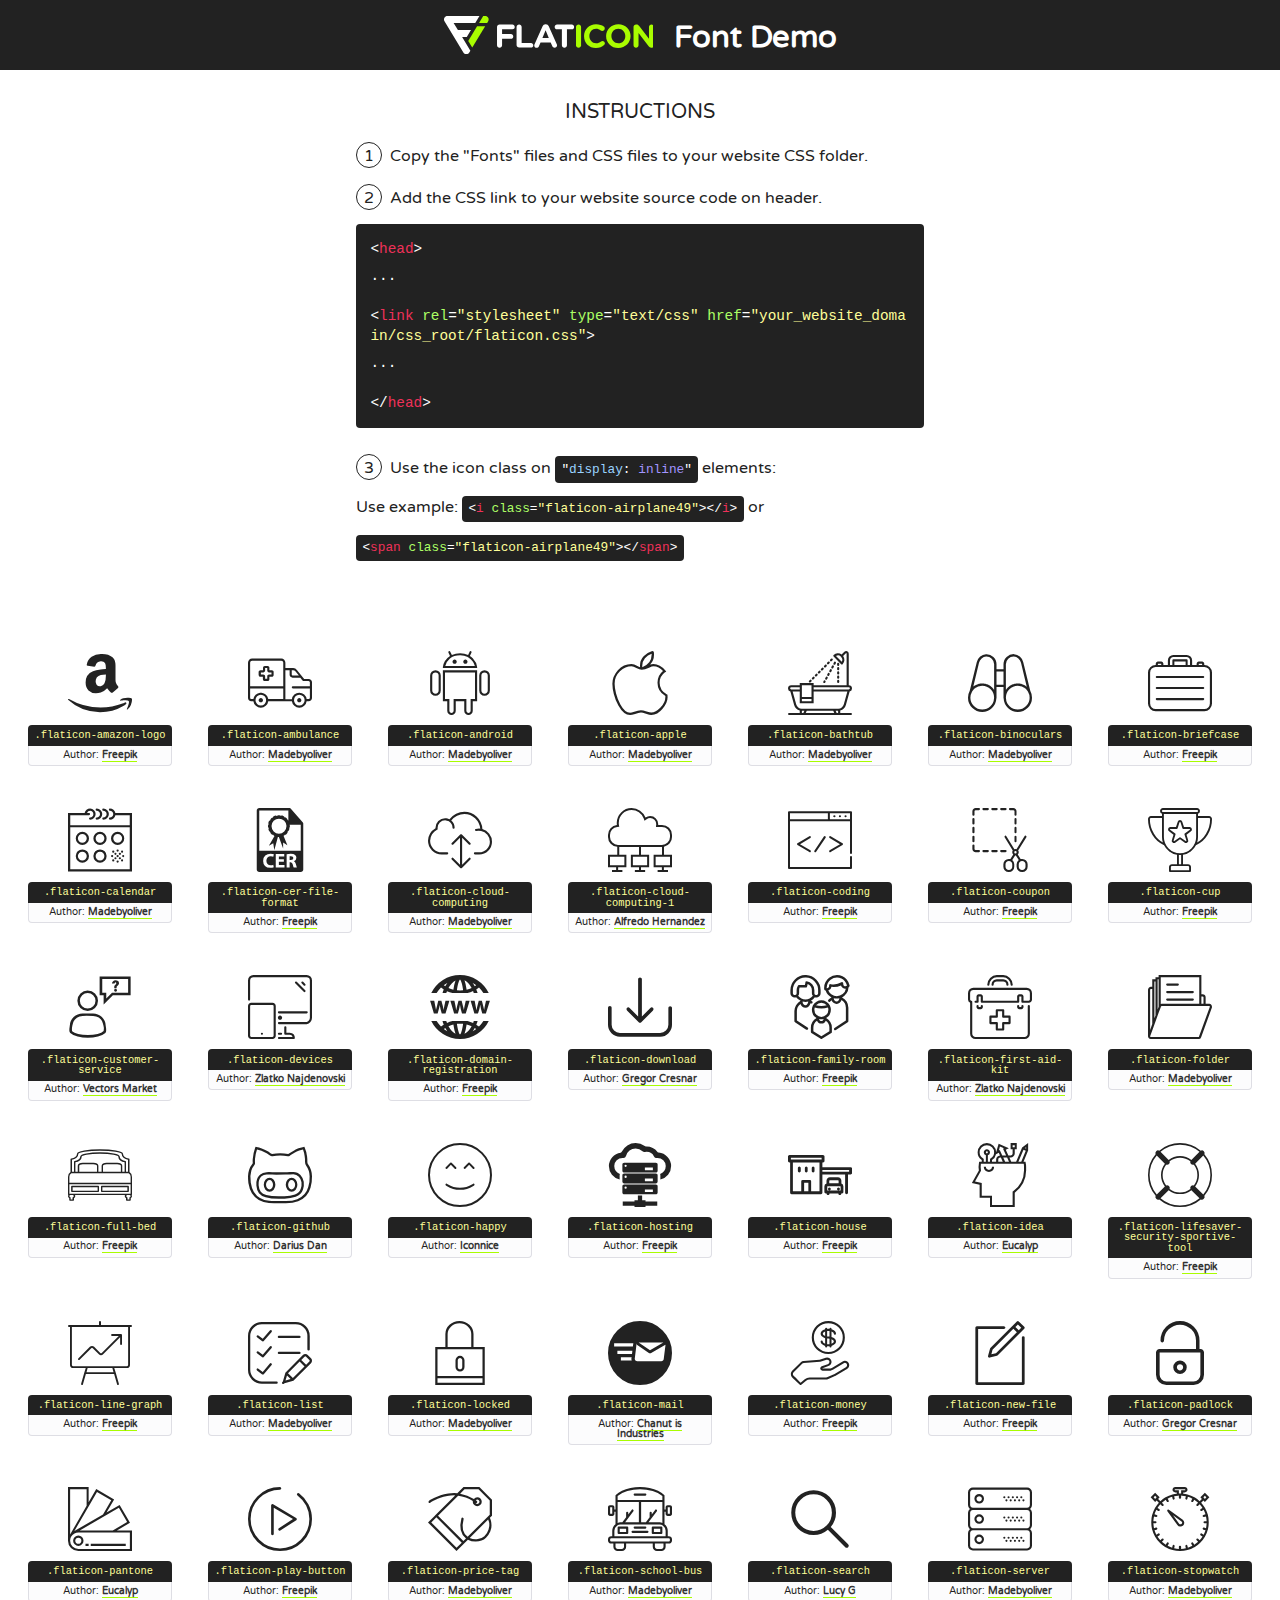
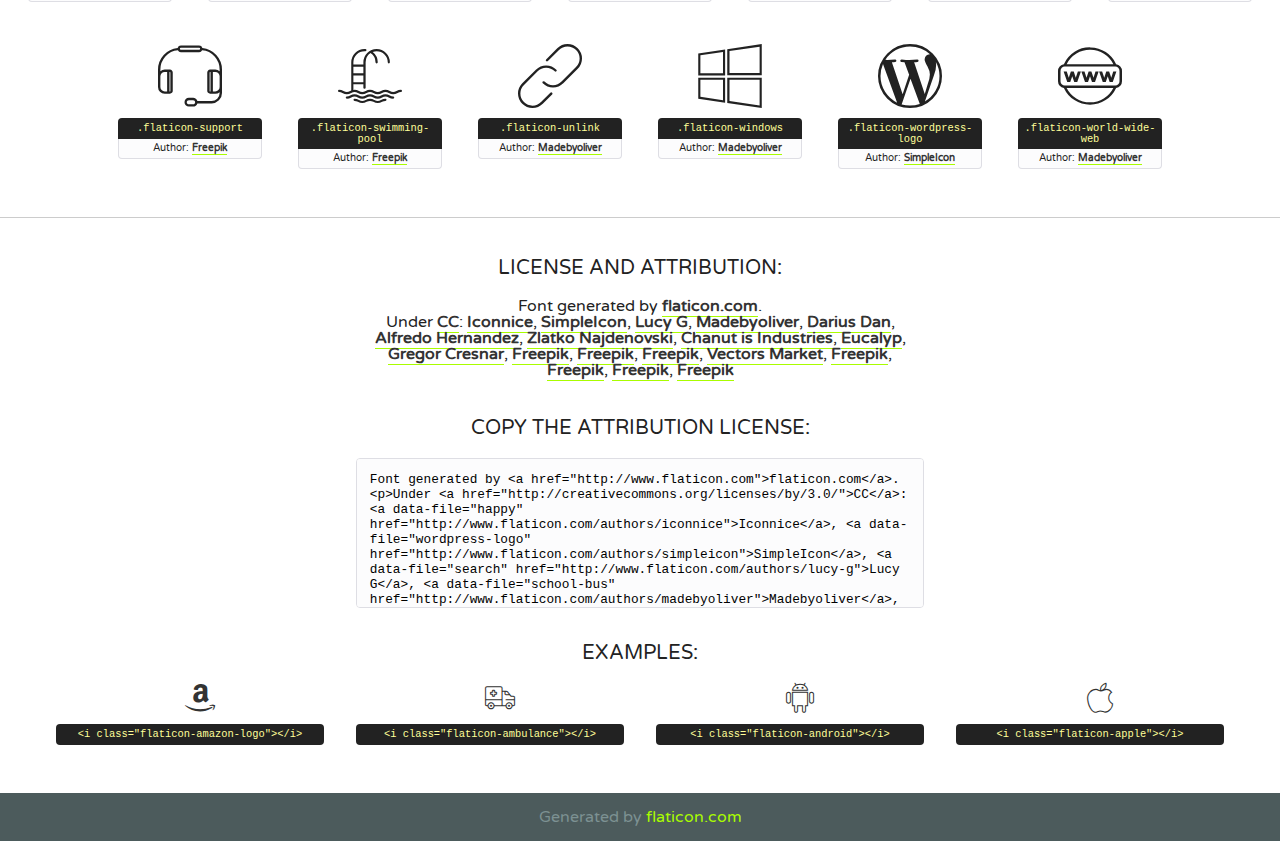
<file: fonts/flaticon.html>
<!DOCTYPE html>
<!--
  Flaticon icon font: Flaticon
  Creation date: 26/09/2016 00:56
-->
<html>
<!DOCTYPE html>
<html>

<head>
    <title>Flaticon WebFont</title>
    <link href="http://fonts.googleapis.com/css?family=Varela+Round" rel="stylesheet" type="text/css" />
    <link rel="stylesheet" type="text/css" href="flaticon.css">
    <meta charset="UTF-8">
    <style>
    html, body, div, span, applet, object, iframe,
    h1, h2, h3, h4, h5, h6, p, blockquote, pre,
    a, abbr, acronym, address, big, cite, code,
    del, dfn, em, img, ins, kbd, q, s, samp,
    small, strike, strong, sub, sup, tt, var,
    b, u, i, center,
    dl, dt, dd, ol, ul, li,
    fieldset, form, label, legend,
    table, caption, tbody, tfoot, thead, tr, th, td,
    article, aside, canvas, details, embed, 
    figure, figcaption, footer, header, hgroup, 
    menu, nav, output, ruby, section, summary,
    time, mark, audio, video {
        margin: 0;
        padding: 0;
        border: 0;
        font-size: 100%;
        font: inherit;
        vertical-align: baseline;
    }
    /* HTML5 display-role reset for older browsers */
    article, aside, details, figcaption, figure, 
    footer, header, hgroup, menu, nav, section {
        display: block;
    }
    body {
        line-height: 1;
    }
    ol, ul {
        list-style: none;
    }
    blockquote, q {
        quotes: none;
    }
    blockquote:before, blockquote:after,
    q:before, q:after {
        content: '';
        content: none;
    }
    table {
        border-collapse: collapse;
        border-spacing: 0;
    }
    body {
        font-family: 'Varela Round', Helvetica, Arial, sans-serif;
        font-size: 16px;
        color: #222;
    }
    a {
        color: #333;
        border-bottom: 1px solid #a9fd00;
        font-weight: bold;
        text-decoration: none;
    }
    * {
        -moz-box-sizing: border-box;
        -webkit-box-sizing: border-box;
        box-sizing: border-box;
        margin: 0;
        padding: 0;
    }
    [class^="flaticon-"]:before, [class*=" flaticon-"]:before, [class^="flaticon-"]:after, [class*=" flaticon-"]:after {
        font-family: Flaticon;
        font-size: 30px;
        font-style: normal;
        margin-left: 20px;
        color: #333;
    }
    .wrapper {
        max-width: 600px;
        margin: auto;
        padding: 0 1em;
    }
    .title {
        font-size: 1.25em;
        text-align: center;
        margin-bottom: 1em;
        text-transform: uppercase;
    }
    header {
        text-align: center;
        background-color: #222;
        color: #fff;
        padding: 1em;
    }
    header .logo {
        width: 210px;
        height: 38px;
        display: inline-block;
        vertical-align: middle;
        margin-right: 1em;
        border: none;
    }
    header strong {
        font-size: 1.95em;
        font-weight: bold;
        vertical-align: middle;
        margin-top: 5px;
        display: inline-block;
    }
    .demo {
        margin: 2em auto;
        line-height: 1.25em;
    }
    .demo ul li {
        margin-bottom: 1em;
    }
    .demo ul li .num {
        color: #222;
        border-radius: 20px;
        display: inline-block;
        width: 26px;
        padding: 3px;
        height: 26px;
        text-align: center;
        margin-right: 0.5em;
        border: 1px solid #222;
    }
    .demo ul li code {
        background-color: #222;
        border-radius: 4px;
        padding: 0.25em 0.5em;
        display: inline-block;
        color: #fff;
        font-family: Consolas,Monaco,Lucida Console,Liberation Mono,DejaVu Sans Mono,Bitstream Vera Sans Mono,Courier New, monospace;
        font-weight: lighter;
        margin-top: 1em;
        font-size: 0.8em;
        word-break: break-all;
    }
    .demo ul li code.big {
        padding: 1em;
        font-size: 0.9em;
    }
    .demo ul li code .red {
        color: #EF3159;
    }
    .demo ul li code .green {
        color: #ACFF65;
    }
    .demo ul li code .yellow {
        color: #FFFF99;
    }
    .demo ul li code .blue {
        color: #99D3FF;
    }
    .demo ul li code .purple {
        color: #A295FF;
    }
    .demo ul li code .dots {
        margin-top: 0.5em;
        display: block;
    }
    #glyphs {
        border-bottom: 1px solid #ccc;
        padding: 2em 0;
        text-align: center;
    }
    .glyph {
        display: inline-block;
        width: 9em;
        margin: 1em;
        text-align: center;
        vertical-align: top;
        background: #FFF;
    }
    .glyph .glyph-icon {
        padding: 10px;
        display: block;
        font-family:"Flaticon";
        font-size: 64px;
        line-height: 1;
    }
    .glyph .glyph-icon:before {
        font-size: 64px;
        color: #222;
        margin-left: 0;
    }
    .class-name {
        font-size: 0.65em;
        background-color: #222;
        color: #fff;
        border-radius: 4px 4px 0 0;
        padding: 0.5em;
        color: #FFFF99;
        font-family: Consolas,Monaco,Lucida Console,Liberation Mono,DejaVu Sans Mono,Bitstream Vera Sans Mono,Courier New, monospace;
    }
    .author-name {
        font-size: 0.6em;
        background-color: #fcfcfd;
        border: 1px solid #DEDEE4;
        border-top: 0;
        border-radius: 0 0 4px 4px;
        padding: 0.5em;
    }
    .class-name:last-child {
        font-size: 10px;
        color:#888;
    }
    .class-name:last-child a {
        font-size: 10px;
        color:#555;
    }
    .class-name:last-child a:hover {
        color:#a9fd00;
    }
    .glyph > input {
        display: block;
        width: 100px;
        margin: 5px auto;
        text-align: center;
        font-size: 12px;
        cursor: text;
    }
    .glyph > input.icon-input {
        font-family:"Flaticon";
        font-size: 16px;
        margin-bottom: 10px;
    }
    .attribution .title {
        margin-top: 2em;
    }
    .attribution textarea {
        background-color: #fcfcfd;
        padding: 1em;
        border: none;
        box-shadow: none;
        border: 1px solid #DEDEE4;
        border-radius: 4px;
        resize: none;
        width: 100%;
        height: 150px;
        font-size: 0.8em;
        font-family: Consolas,Monaco,Lucida Console,Liberation Mono,DejaVu Sans Mono,Bitstream Vera Sans Mono,Courier New, monospace;
        -webkit-appearance: none;
    }
    .iconsuse {
        margin: 2em auto;
        text-align: center;
        max-width: 1200px;
    }
    .iconsuse:after {
        content: '';
        display: table;
        clear: both;
    }
    .iconsuse .image {
        float: left;
        width: 25%;
        padding: 0 1em;
    }
    .iconsuse .image p {
        margin-bottom: 1em;
    }
    .iconsuse .image span {
        display: block;
        font-size: 0.65em;
        background-color: #222;
        color: #fff;
        border-radius: 4px;
        padding: 0.5em;
        color: #FFFF99;
        margin-top: 1em;
        font-family: Consolas,Monaco,Lucida Console,Liberation Mono,DejaVu Sans Mono,Bitstream Vera Sans Mono,Courier New, monospace;
    }
    #footer {
        text-align: center;
        background-color: #4C5B5C;
        color: #7c9192;
        padding: 1em;
    }
    #footer a {
        border: none;
        color: #a9fd00;
        font-weight: normal;
    }
    @media (max-width: 960px) {
        .iconsuse .image {
            width: 50%;
        }
    }
    @media (max-width: 560px) {
        .iconsuse .image {
            width: 100%;
        }
    }
    </style>
</head>

<body class="characters-off">

    <header>
        <a href="http://www.flaticon.com" target="_blank" class="logo">
            <svg version="1.1" xmlns="http://www.w3.org/2000/svg" xmlns:xlink="http://www.w3.org/1999/xlink" xmlns:a="http://ns.adobe.com/AdobeSVGViewerExtensions/3.0/" viewBox="0 0 560.875 102.036" enable-background="new 0 0 560.875 102.036" xml:space="preserve">
                <defs>
                </defs>
                <g>
                    <g class="letters">
                        <path fill="#ffffff" d="M141.596,29.675c0-3.777,2.985-6.767,6.764-6.767h34.438c3.426,0,6.15,2.728,6.15,6.15
                        c0,3.43-2.724,6.149-6.15,6.149h-27.674v13.091h23.719c3.429,0,6.151,2.724,6.151,6.15c0,3.43-2.723,6.149-6.151,6.149h-23.719
                        v17.574c0,3.773-2.986,6.761-6.764,6.761c-3.779,0-6.764-2.989-6.764-6.761V29.675z"></path>
                        <path fill="#ffffff" d="M193.844,29.149c0-3.781,2.985-6.767,6.764-6.767c3.776,0,6.763,2.985,6.763,6.767v42.957h25.039
                        c3.426,0,6.149,2.726,6.149,6.153c0,3.425-2.723,6.15-6.149,6.15h-31.802c-3.779,0-6.764-2.986-6.764-6.768V29.149z"></path>
                        <path fill="#ffffff" d="M241.891,75.71l21.438-48.407c1.492-3.341,4.215-5.357,7.906-5.357h0.792
                        c3.686,0,6.323,2.017,7.815,5.357l21.439,48.407c0.436,0.967,0.701,1.845,0.701,2.723c0,3.602-2.809,6.501-6.414,6.501
                        c-3.161,0-5.269-1.845-6.499-4.655l-4.132-9.661h-27.059l-4.301,10.102c-1.144,2.631-3.426,4.214-6.237,4.214
                        c-3.517,0-6.24-2.81-6.24-6.325C241.1,77.64,241.451,76.677,241.891,75.71z M279.932,58.666l-8.521-20.297l-8.526,20.297H279.932
                        z"></path>
                        <path fill="#ffffff" d="M314.864,35.387H301.86c-3.429,0-6.239-2.813-6.239-6.238c0-3.429,2.811-6.24,6.239-6.24h39.533
                        c3.426,0,6.237,2.811,6.237,6.24c0,3.425-2.811,6.238-6.237,6.238h-13.001v42.785c0,3.773-2.99,6.761-6.764,6.761
                        c-3.779,0-6.764-2.989-6.764-6.761V35.387z"></path>
                        <path fill="#A9FD00" d="M352.615,29.149c0-3.781,2.985-6.767,6.767-6.767c3.774,0,6.761,2.985,6.761,6.767v49.024
                        c0,3.773-2.987,6.761-6.761,6.761c-3.781,0-6.767-2.989-6.767-6.761V29.149z"></path>
                        <path fill="#A9FD00" d="M374.132,53.836v-0.179c0-17.481,13.178-31.801,32.065-31.801c9.22,0,15.459,2.458,20.557,6.238
                        c1.402,1.054,2.637,2.985,2.637,5.357c0,3.692-2.985,6.59-6.681,6.59c-1.845,0-3.071-0.702-4.044-1.319
                        c-3.776-2.813-7.729-4.393-12.562-4.393c-10.364,0-17.831,8.611-17.831,19.154v0.173c0,10.542,7.291,19.329,17.831,19.329
                        c5.715,0,9.492-1.756,13.359-4.834c1.049-0.874,2.458-1.491,4.039-1.491c3.429,0,6.325,2.813,6.325,6.236
                        c0,2.106-1.056,3.78-2.282,4.834c-5.539,4.834-12.036,7.733-21.878,7.733C387.572,85.464,374.132,71.493,374.132,53.836z"></path>
                        <path fill="#A9FD00" d="M433.009,53.836v-0.179c0-17.481,13.79-31.801,32.766-31.801c18.981,0,32.592,14.143,32.592,31.628v0.173
                        c0,17.483-13.785,31.807-32.769,31.807C446.625,85.464,433.009,71.32,433.009,53.836z M484.224,53.836v-0.179
                        c0-10.539-7.725-19.326-18.626-19.326c-10.893,0-18.449,8.611-18.449,19.154v0.173c0,10.542,7.73,19.329,18.626,19.329
                        C476.676,72.986,484.224,64.378,484.224,53.836z"></path>
                        <path fill="#A9FD00" d="M506.233,29.321c0-3.774,2.99-6.763,6.767-6.763h1.401c3.252,0,5.183,1.583,7.029,3.953l26.093,34.265
                        V29.059c0-3.692,2.99-6.677,6.681-6.677c3.683,0,6.671,2.985,6.671,6.677v48.934c0,3.78-2.987,6.765-6.764,6.765h-0.436
                        c-3.257,0-5.188-1.581-7.034-3.953l-27.056-35.492v32.944c0,3.687-2.985,6.676-6.678,6.676c-3.683,0-6.673-2.989-6.673-6.676
                        V29.321z"></path>
                    </g>
                    <g class="insignia">
                        <path fill="#ffffff" d="M48.372,56.137h12.517l11.156-18.537H37.186L25.688,18.539h57.825L94.668,0H9.271
                        C5.925,0,2.842,1.801,1.198,4.716c-1.644,2.907-1.593,6.482,0.134,9.343l50.38,83.501c1.678,2.781,4.689,4.476,7.938,4.476
                        c3.246,0,6.257-1.695,7.935-4.476l2.898-4.804L48.372,56.137z"></path>
                        <g class="i">
                            <path fill="#A9FD00" d="M93.575,18.539h0.031v0.004l21.652,0.004l2.705-4.488c1.727-2.861,1.778-6.436,0.133-9.343
                            C116.454,1.801,113.371,0,110.026,0h-5.294L93.575,18.539z"></path>
                            <polygon fill="#A9FD00" points="88.291,27.356 64.725,66.486 75.519,84.404 109.942,27.356"></polygon>
                        </g>
                    </g>
                </g>
            </svg>
        </a>
        <strong>Font Demo</strong>
    </header>


    <section class="demo wrapper">

        <p class="title">Instructions</p>

        <ul>
            <li>
                <span class="num">1</span>Copy the "Fonts" files and CSS files to your website CSS folder.
            </li>
            <li>
                <span class="num">2</span>Add the CSS link to your website source code on header.
                <code class="big">
                    &lt;<span class="red">head</span>&gt;
                    <br/><span class="dots">...</span>
                    <br/>&lt;<span class="red">link</span> <span class="green">rel</span>=<span class="yellow">"stylesheet"</span> <span class="green">type</span>=<span class="yellow">"text/css"</span> <span class="green">href</span>=<span class="yellow">"your_website_domain/css_root/flaticon.css"</span>&gt;
                    <br/><span class="dots">...</span>
                    <br/>&lt;/<span class="red">head</span>&gt;
                </code>
            </li>

            <li>
                <p>
                    <span class="num">3</span>Use the icon class on <code>"<span class="blue">display</span>:<span class="purple"> inline</span>"</code> elements:
                    <br />
                    Use example: <code>&lt;<span class="red">i</span> <span class="green">class</span>=<span class="yellow">&quot;flaticon-airplane49&quot;</span>&gt;&lt;/<span class="red">i</span>&gt;</code> or <code>&lt;<span class="red">span</span> <span class="green">class</span>=<span class="yellow">&quot;flaticon-airplane49&quot;</span>&gt;&lt;/<span class="red">span</span>&gt;</code>
            </li>
        </ul>

    </section>




   <section id="glyphs">          
    
      
        <div class="glyph"><div class="glyph-icon flaticon-amazon-logo"></div>
            <div class="class-name">.flaticon-amazon-logo</div>
            <div class="author-name">Author: <a data-file="amazon-logo" href="http://www.freepik.com">Freepik</a> </div> 
        </div>        
        
        <div class="glyph"><div class="glyph-icon flaticon-ambulance"></div>
            <div class="class-name">.flaticon-ambulance</div>
            <div class="author-name">Author: <a data-file="ambulance" href="http://www.flaticon.com/authors/madebyoliver">Madebyoliver</a> </div> 
        </div>        
        
        <div class="glyph"><div class="glyph-icon flaticon-android"></div>
            <div class="class-name">.flaticon-android</div>
            <div class="author-name">Author: <a data-file="android" href="http://www.flaticon.com/authors/madebyoliver">Madebyoliver</a> </div> 
        </div>        
        
        <div class="glyph"><div class="glyph-icon flaticon-apple"></div>
            <div class="class-name">.flaticon-apple</div>
            <div class="author-name">Author: <a data-file="apple" href="http://www.flaticon.com/authors/madebyoliver">Madebyoliver</a> </div> 
        </div>        
        
        <div class="glyph"><div class="glyph-icon flaticon-bathtub"></div>
            <div class="class-name">.flaticon-bathtub</div>
            <div class="author-name">Author: <a data-file="bathtub" href="http://www.flaticon.com/authors/madebyoliver">Madebyoliver</a> </div> 
        </div>        
        
        <div class="glyph"><div class="glyph-icon flaticon-binoculars"></div>
            <div class="class-name">.flaticon-binoculars</div>
            <div class="author-name">Author: <a data-file="binoculars" href="http://www.flaticon.com/authors/madebyoliver">Madebyoliver</a> </div> 
        </div>        
        
        <div class="glyph"><div class="glyph-icon flaticon-briefcase"></div>
            <div class="class-name">.flaticon-briefcase</div>
            <div class="author-name">Author: <a data-file="briefcase" href="http://www.flaticon.com/authors/freepik">Freepik</a> </div> 
        </div>        
        
        <div class="glyph"><div class="glyph-icon flaticon-calendar"></div>
            <div class="class-name">.flaticon-calendar</div>
            <div class="author-name">Author: <a data-file="calendar" href="http://www.flaticon.com/authors/madebyoliver">Madebyoliver</a> </div> 
        </div>        
        
        <div class="glyph"><div class="glyph-icon flaticon-cer-file-format"></div>
            <div class="class-name">.flaticon-cer-file-format</div>
            <div class="author-name">Author: <a data-file="cer-file-format" href="http://www.freepik.com">Freepik</a> </div> 
        </div>        
        
        <div class="glyph"><div class="glyph-icon flaticon-cloud-computing"></div>
            <div class="class-name">.flaticon-cloud-computing</div>
            <div class="author-name">Author: <a data-file="cloud-computing" href="http://www.flaticon.com/authors/madebyoliver">Madebyoliver</a> </div> 
        </div>        
        
        <div class="glyph"><div class="glyph-icon flaticon-cloud-computing-1"></div>
            <div class="class-name">.flaticon-cloud-computing-1</div>
            <div class="author-name">Author: <a data-file="cloud-computing-1" href="http://www.flaticon.com/authors/alfredo-hernandez">Alfredo Hernandez</a> </div> 
        </div>        
        
        <div class="glyph"><div class="glyph-icon flaticon-coding"></div>
            <div class="class-name">.flaticon-coding</div>
            <div class="author-name">Author: <a data-file="coding" href="http://www.flaticon.com/authors/freepik">Freepik</a> </div> 
        </div>        
        
        <div class="glyph"><div class="glyph-icon flaticon-coupon"></div>
            <div class="class-name">.flaticon-coupon</div>
            <div class="author-name">Author: <a data-file="coupon" href="http://www.flaticon.com/authors/freepik">Freepik</a> </div> 
        </div>        
        
        <div class="glyph"><div class="glyph-icon flaticon-cup"></div>
            <div class="class-name">.flaticon-cup</div>
            <div class="author-name">Author: <a data-file="cup" href="http://www.flaticon.com/authors/freepik">Freepik</a> </div> 
        </div>        
        
        <div class="glyph"><div class="glyph-icon flaticon-customer-service"></div>
            <div class="class-name">.flaticon-customer-service</div>
            <div class="author-name">Author: <a data-file="customer-service" href="http://www.flaticon.com/authors/vectors-market">Vectors Market</a> </div> 
        </div>        
        
        <div class="glyph"><div class="glyph-icon flaticon-devices"></div>
            <div class="class-name">.flaticon-devices</div>
            <div class="author-name">Author: <a data-file="devices" href="http://www.flaticon.com/authors/zlatko-najdenovski">Zlatko Najdenovski</a> </div> 
        </div>        
        
        <div class="glyph"><div class="glyph-icon flaticon-domain-registration"></div>
            <div class="class-name">.flaticon-domain-registration</div>
            <div class="author-name">Author: <a data-file="domain-registration" href="http://www.freepik.com">Freepik</a> </div> 
        </div>        
        
        <div class="glyph"><div class="glyph-icon flaticon-download"></div>
            <div class="class-name">.flaticon-download</div>
            <div class="author-name">Author: <a data-file="download" href="http://www.flaticon.com/authors/gregor-cresnar">Gregor Cresnar</a> </div> 
        </div>        
        
        <div class="glyph"><div class="glyph-icon flaticon-family-room"></div>
            <div class="class-name">.flaticon-family-room</div>
            <div class="author-name">Author: <a data-file="family-room" href="http://www.flaticon.com/authors/freepik">Freepik</a> </div> 
        </div>        
        
        <div class="glyph"><div class="glyph-icon flaticon-first-aid-kit"></div>
            <div class="class-name">.flaticon-first-aid-kit</div>
            <div class="author-name">Author: <a data-file="first-aid-kit" href="http://www.flaticon.com/authors/zlatko-najdenovski">Zlatko Najdenovski</a> </div> 
        </div>        
        
        <div class="glyph"><div class="glyph-icon flaticon-folder"></div>
            <div class="class-name">.flaticon-folder</div>
            <div class="author-name">Author: <a data-file="folder" href="http://www.flaticon.com/authors/madebyoliver">Madebyoliver</a> </div> 
        </div>        
        
        <div class="glyph"><div class="glyph-icon flaticon-full-bed"></div>
            <div class="class-name">.flaticon-full-bed</div>
            <div class="author-name">Author: <a data-file="full-bed" href="http://www.freepik.com">Freepik</a> </div> 
        </div>        
        
        <div class="glyph"><div class="glyph-icon flaticon-github"></div>
            <div class="class-name">.flaticon-github</div>
            <div class="author-name">Author: <a data-file="github" href="http://www.flaticon.com/authors/darius-dan">Darius Dan</a> </div> 
        </div>        
        
        <div class="glyph"><div class="glyph-icon flaticon-happy"></div>
            <div class="class-name">.flaticon-happy</div>
            <div class="author-name">Author: <a data-file="happy" href="http://www.flaticon.com/authors/iconnice">Iconnice</a> </div> 
        </div>        
        
        <div class="glyph"><div class="glyph-icon flaticon-hosting"></div>
            <div class="class-name">.flaticon-hosting</div>
            <div class="author-name">Author: <a data-file="hosting" href="http://www.freepik.com">Freepik</a> </div> 
        </div>        
        
        <div class="glyph"><div class="glyph-icon flaticon-house"></div>
            <div class="class-name">.flaticon-house</div>
            <div class="author-name">Author: <a data-file="house" href="http://www.flaticon.com/authors/freepik">Freepik</a> </div> 
        </div>        
        
        <div class="glyph"><div class="glyph-icon flaticon-idea"></div>
            <div class="class-name">.flaticon-idea</div>
            <div class="author-name">Author: <a data-file="idea" href="http://www.flaticon.com/authors/eucalyp">Eucalyp</a> </div> 
        </div>        
        
        <div class="glyph"><div class="glyph-icon flaticon-lifesaver-security-sportive-tool"></div>
            <div class="class-name">.flaticon-lifesaver-security-sportive-tool</div>
            <div class="author-name">Author: <a data-file="lifesaver-security-sportive-tool" href="http://www.freepik.com">Freepik</a> </div> 
        </div>        
        
        <div class="glyph"><div class="glyph-icon flaticon-line-graph"></div>
            <div class="class-name">.flaticon-line-graph</div>
            <div class="author-name">Author: <a data-file="line-graph" href="http://www.flaticon.com/authors/freepik">Freepik</a> </div> 
        </div>        
        
        <div class="glyph"><div class="glyph-icon flaticon-list"></div>
            <div class="class-name">.flaticon-list</div>
            <div class="author-name">Author: <a data-file="list" href="http://www.flaticon.com/authors/madebyoliver">Madebyoliver</a> </div> 
        </div>        
        
        <div class="glyph"><div class="glyph-icon flaticon-locked"></div>
            <div class="class-name">.flaticon-locked</div>
            <div class="author-name">Author: <a data-file="locked" href="http://www.flaticon.com/authors/madebyoliver">Madebyoliver</a> </div> 
        </div>        
        
        <div class="glyph"><div class="glyph-icon flaticon-mail"></div>
            <div class="class-name">.flaticon-mail</div>
            <div class="author-name">Author: <a data-file="mail" href="http://www.flaticon.com/authors/chanut-is-industries">Chanut is Industries</a> </div> 
        </div>        
        
        <div class="glyph"><div class="glyph-icon flaticon-money"></div>
            <div class="class-name">.flaticon-money</div>
            <div class="author-name">Author: <a data-file="money" href="http://www.flaticon.com/authors/freepik">Freepik</a> </div> 
        </div>        
        
        <div class="glyph"><div class="glyph-icon flaticon-new-file"></div>
            <div class="class-name">.flaticon-new-file</div>
            <div class="author-name">Author: <a data-file="new-file" href="http://www.flaticon.com/authors/freepik">Freepik</a> </div> 
        </div>        
        
        <div class="glyph"><div class="glyph-icon flaticon-padlock"></div>
            <div class="class-name">.flaticon-padlock</div>
            <div class="author-name">Author: <a data-file="padlock" href="http://www.flaticon.com/authors/gregor-cresnar">Gregor Cresnar</a> </div> 
        </div>        
        
        <div class="glyph"><div class="glyph-icon flaticon-pantone"></div>
            <div class="class-name">.flaticon-pantone</div>
            <div class="author-name">Author: <a data-file="pantone" href="http://www.flaticon.com/authors/eucalyp">Eucalyp</a> </div> 
        </div>        
        
        <div class="glyph"><div class="glyph-icon flaticon-play-button"></div>
            <div class="class-name">.flaticon-play-button</div>
            <div class="author-name">Author: <a data-file="play-button" href="http://www.flaticon.com/authors/freepik">Freepik</a> </div> 
        </div>        
        
        <div class="glyph"><div class="glyph-icon flaticon-price-tag"></div>
            <div class="class-name">.flaticon-price-tag</div>
            <div class="author-name">Author: <a data-file="price-tag" href="http://www.flaticon.com/authors/madebyoliver">Madebyoliver</a> </div> 
        </div>        
        
        <div class="glyph"><div class="glyph-icon flaticon-school-bus"></div>
            <div class="class-name">.flaticon-school-bus</div>
            <div class="author-name">Author: <a data-file="school-bus" href="http://www.flaticon.com/authors/madebyoliver">Madebyoliver</a> </div> 
        </div>        
        
        <div class="glyph"><div class="glyph-icon flaticon-search"></div>
            <div class="class-name">.flaticon-search</div>
            <div class="author-name">Author: <a data-file="search" href="http://www.flaticon.com/authors/lucy-g">Lucy G</a> </div> 
        </div>        
        
        <div class="glyph"><div class="glyph-icon flaticon-server"></div>
            <div class="class-name">.flaticon-server</div>
            <div class="author-name">Author: <a data-file="server" href="http://www.flaticon.com/authors/madebyoliver">Madebyoliver</a> </div> 
        </div>        
        
        <div class="glyph"><div class="glyph-icon flaticon-stopwatch"></div>
            <div class="class-name">.flaticon-stopwatch</div>
            <div class="author-name">Author: <a data-file="stopwatch" href="http://www.flaticon.com/authors/madebyoliver">Madebyoliver</a> </div> 
        </div>        
        
        <div class="glyph"><div class="glyph-icon flaticon-support"></div>
            <div class="class-name">.flaticon-support</div>
            <div class="author-name">Author: <a data-file="support" href="http://www.flaticon.com/authors/freepik">Freepik</a> </div> 
        </div>        
        
        <div class="glyph"><div class="glyph-icon flaticon-swimming-pool"></div>
            <div class="class-name">.flaticon-swimming-pool</div>
            <div class="author-name">Author: <a data-file="swimming-pool" href="http://www.flaticon.com/authors/freepik">Freepik</a> </div> 
        </div>        
        
        <div class="glyph"><div class="glyph-icon flaticon-unlink"></div>
            <div class="class-name">.flaticon-unlink</div>
            <div class="author-name">Author: <a data-file="unlink" href="http://www.flaticon.com/authors/madebyoliver">Madebyoliver</a> </div> 
        </div>        
        
        <div class="glyph"><div class="glyph-icon flaticon-windows"></div>
            <div class="class-name">.flaticon-windows</div>
            <div class="author-name">Author: <a data-file="windows" href="http://www.flaticon.com/authors/madebyoliver">Madebyoliver</a> </div> 
        </div>        
        
        <div class="glyph"><div class="glyph-icon flaticon-wordpress-logo"></div>
            <div class="class-name">.flaticon-wordpress-logo</div>
            <div class="author-name">Author: <a data-file="wordpress-logo" href="http://www.flaticon.com/authors/simpleicon">SimpleIcon</a> </div> 
        </div>        
        
        <div class="glyph"><div class="glyph-icon flaticon-world-wide-web"></div>
            <div class="class-name">.flaticon-world-wide-web</div>
            <div class="author-name">Author: <a data-file="world-wide-web" href="http://www.flaticon.com/authors/madebyoliver">Madebyoliver</a> </div> 
        </div>        
        

    </section>



    <section class="attribution wrapper"   style="text-align:center;">

      <div class="title">License and attribution:</div><div class="attrDiv">Font generated by <a href="http://www.flaticon.com">flaticon.com</a>. <div><p>Under <a href="http://creativecommons.org/licenses/by/3.0/">CC</a>: <a data-file="happy" href="http://www.flaticon.com/authors/iconnice">Iconnice</a>, <a data-file="wordpress-logo" href="http://www.flaticon.com/authors/simpleicon">SimpleIcon</a>, <a data-file="search" href="http://www.flaticon.com/authors/lucy-g">Lucy G</a>, <a data-file="school-bus" href="http://www.flaticon.com/authors/madebyoliver">Madebyoliver</a>, <a data-file="github" href="http://www.flaticon.com/authors/darius-dan">Darius Dan</a>, <a data-file="cloud-computing-1" href="http://www.flaticon.com/authors/alfredo-hernandez">Alfredo Hernandez</a>, <a data-file="devices" href="http://www.flaticon.com/authors/zlatko-najdenovski">Zlatko Najdenovski</a>, <a data-file="mail" href="http://www.flaticon.com/authors/chanut-is-industries">Chanut is Industries</a>, <a data-file="pantone" href="http://www.flaticon.com/authors/eucalyp">Eucalyp</a>, <a data-file="padlock" href="http://www.flaticon.com/authors/gregor-cresnar">Gregor Cresnar</a>, <a data-file="swimming-pool" href="http://www.flaticon.com/authors/freepik">Freepik</a>, <a data-file="play-button" href="http://www.flaticon.com/authors/freepik">Freepik</a>, <a data-file="full-bed" href="http://www.freepik.com">Freepik</a>, <a data-file="customer-service" href="http://www.flaticon.com/authors/vectors-market">Vectors Market</a>, <a data-file="coding" href="http://www.flaticon.com/authors/freepik">Freepik</a>, <a data-file="support" href="http://www.flaticon.com/authors/freepik">Freepik</a>, <a data-file="house" href="http://www.flaticon.com/authors/freepik">Freepik</a>, <a data-file="family-room" href="http://www.flaticon.com/authors/freepik">Freepik</a></p>  </div>
      </div>
      <div class="title">Copy the Attribution License:</div>

    <textarea onclick="this.focus();this.select();">Font generated by &lt;a href=&quot;http://www.flaticon.com&quot;&gt;flaticon.com&lt;/a&gt;. <p>Under <a href="http://creativecommons.org/licenses/by/3.0/">CC</a>: <a data-file="happy" href="http://www.flaticon.com/authors/iconnice">Iconnice</a>, <a data-file="wordpress-logo" href="http://www.flaticon.com/authors/simpleicon">SimpleIcon</a>, <a data-file="search" href="http://www.flaticon.com/authors/lucy-g">Lucy G</a>, <a data-file="school-bus" href="http://www.flaticon.com/authors/madebyoliver">Madebyoliver</a>, <a data-file="github" href="http://www.flaticon.com/authors/darius-dan">Darius Dan</a>, <a data-file="cloud-computing-1" href="http://www.flaticon.com/authors/alfredo-hernandez">Alfredo Hernandez</a>, <a data-file="devices" href="http://www.flaticon.com/authors/zlatko-najdenovski">Zlatko Najdenovski</a>, <a data-file="mail" href="http://www.flaticon.com/authors/chanut-is-industries">Chanut is Industries</a>, <a data-file="pantone" href="http://www.flaticon.com/authors/eucalyp">Eucalyp</a>, <a data-file="padlock" href="http://www.flaticon.com/authors/gregor-cresnar">Gregor Cresnar</a>, <a data-file="swimming-pool" href="http://www.flaticon.com/authors/freepik">Freepik</a>, <a data-file="play-button" href="http://www.flaticon.com/authors/freepik">Freepik</a>, <a data-file="full-bed" href="http://www.freepik.com">Freepik</a>, <a data-file="customer-service" href="http://www.flaticon.com/authors/vectors-market">Vectors Market</a>, <a data-file="coding" href="http://www.flaticon.com/authors/freepik">Freepik</a>, <a data-file="support" href="http://www.flaticon.com/authors/freepik">Freepik</a>, <a data-file="house" href="http://www.flaticon.com/authors/freepik">Freepik</a>, <a data-file="family-room" href="http://www.flaticon.com/authors/freepik">Freepik</a></p>  
     </textarea>

    </section>

    <section class="iconsuse">

          <div class="title">Examples:</div>            
             
            <div class="image">
                <p>
                    <i class="glyph-icon flaticon-amazon-logo"></i> 
                    <span>&lt;i class=&quot;flaticon-amazon-logo&quot;&gt;&lt;/i&gt;</span>
                </p>
            </div>
            
            <div class="image">
                <p>
                    <i class="glyph-icon flaticon-ambulance"></i> 
                    <span>&lt;i class=&quot;flaticon-ambulance&quot;&gt;&lt;/i&gt;</span>
                </p>
            </div>
            
            <div class="image">
                <p>
                    <i class="glyph-icon flaticon-android"></i> 
                    <span>&lt;i class=&quot;flaticon-android&quot;&gt;&lt;/i&gt;</span>
                </p>
            </div>
            
            <div class="image">
                <p>
                    <i class="glyph-icon flaticon-apple"></i> 
                    <span>&lt;i class=&quot;flaticon-apple&quot;&gt;&lt;/i&gt;</span>
                </p>
            </div>
                       
        </div>
                            
    </section>

<div id="footer">
    <div>Generated by <a href="http://www.flaticon.com">flaticon.com</a>
    </div>
</div>



</body>
</html>
</file>
<file: style.css>
/*------------------------------------------------------------------
    Version: 1.0
-------------------------------------------------------------------*/


/*------------------------------------------------------------------
    [Table of contents]

    1. IMPORT FONTS
    2. IMPORT FILES
    3. SKELETON
    4. WP CORE
    5. HEADER
    6. SECTIONS
    7. SECTIONS
    8. PORTFOLIO
    9. TESTIMONIALS
    10. PRICING TABLES
    11. ICON BOXES
    12. MESSAGE BOXES
    13. FEATURES
    14. CONTACT
    15. FOOTER
    16. MISC
    17. BUTTONS
-------------------------------------------------------------------*/


/*------------------------------------------------------------------
    IMPORT FONTS
-------------------------------------------------------------------*/

@import url('https://fonts.googleapis.com/css?family=Raleway:100,200,300,400,500,600,700,900');

/*------------------------------------------------------------------
    IMPORT FILES
-------------------------------------------------------------------*/

@import url(css/animate.css);
@import url(css/flaticon.css);
@import url(css/icomoon.css);
@import url(css/prettyPhoto.css);
@import url(css/owl.carousel.css);
@import url(css/font-awesome.min.css);

/*------------------------------------------------------------------
    SKELETON
-------------------------------------------------------------------*/

body {
    color: #999;
    font-size: 15px;
    font-family: 'Raleway', sans-serif;
    line-height: 1.80857;
}

body.demos .section {
    background: url(images/bg.png) repeat top center #f2f3f5;
}

body.demos .section-title img {
    max-width: 280px;
    display: block;
    margin: 10px auto;
}

body.demos .service-widget h3 {
    border-bottom: 1px solid #ededed;
    font-size: 18px;
    padding: 20px 0;
    background-color: #ffffff;
}

body.demos .service-widget {
    margin: 0 0 30px;
    padding: 30px;
    background-color: #fff
}

body.demos .container-fluid {
    max-width: 1080px
}

a {
    color: #1f1f1f;
    text-decoration: none !important;
    outline: none !important;
    -webkit-transition: all .3s ease-in-out;
    -moz-transition: all .3s ease-in-out;
    -ms-transition: all .3s ease-in-out;
    -o-transition: all .3s ease-in-out;
    transition: all .3s ease-in-out;
}

h1,
h2,
h3,
h4,
h5,
h6 {
    letter-spacing: 0;
    font-weight: normal;
    position: relative;
    padding: 0 0 10px 0;
    font-weight: normal;
    line-height: 120% !important;
    color: #1f1f1f;
    margin: 0
}

h1 {
    font-size: 24px
}

h2 {
    font-size: 22px
}

h3 {
    font-size: 18px
}

h4 {
    font-size: 16px
}

h5 {
    font-size: 14px
}

h6 {
    font-size: 13px
}

h1 a,
h2 a,
h3 a,
h4 a,
h5 a,
h6 a {
    color: #212121;
    text-decoration: none!important;
    opacity: 1
}

h1 a:hover,
h2 a:hover,
h3 a:hover,
h4 a:hover,
h5 a:hover,
h6 a:hover {
    opacity: .8
}

a {
    color: #1f1f1f;
    text-decoration: none;
    outline: none;
}

a,
.btn {
    text-decoration: none !important;
    outline: none !important;
    -webkit-transition: all .3s ease-in-out;
    -moz-transition: all .3s ease-in-out;
    -ms-transition: all .3s ease-in-out;
    -o-transition: all .3s ease-in-out;
    transition: all .3s ease-in-out;
}

.btn-custom {
    margin-top: 20px;
    background-color: transparent !important;
    border: 2px solid #ddd;
    padding: 12px 40px;
    font-size: 16px;
}

.lead {
    font-size: 18px;
    line-height: 30px;
    color: #767676;
    margin: 0;
    padding: 0;
}

blockquote {
    margin: 20px 0 20px;
    padding: 30px;
}

ul, li, ol{
	margin: 0px;
	padding: 0px;
}

/*------------------------------------------------------------------
    WP CORE
-------------------------------------------------------------------*/

.first {
    clear: both
}

.last {
    margin-right: 0
}

.alignnone {
    margin: 5px 20px 20px 0;
}

.aligncenter,
div.aligncenter {
    display: block;
    margin: 5px auto 5px auto;
}

.alignright {
    float: right;
    margin: 10px 0 20px 20px;
}

.alignleft {
    float: left;
    margin: 10px 20px 20px 0;
}

a img.alignright {
    float: right;
    margin: 10px 0 20px 20px;
}

a img.alignnone {
    margin: 10px 20px 20px 0;
}

a img.alignleft {
    float: left;
    margin: 10px 20px 20px 0;
}

a img.aligncenter {
    display: block;
    margin-left: auto;
    margin-right: auto
}

.wp-caption {
    background: #fff;
    border: 1px solid #f0f0f0;
    max-width: 96%;
    /* Image does not overflow the content area */
    padding: 5px 3px 10px;
    text-align: center;
}

.wp-caption.alignnone {
    margin: 5px 20px 20px 0;
}

.wp-caption.alignleft {
    margin: 5px 20px 20px 0;
}

.wp-caption.alignright {
    margin: 5px 0 20px 20px;
}

.wp-caption img {
    border: 0 none;
    height: auto;
    margin: 0;
    max-width: 98.5%;
    padding: 0;
    width: auto;
}

.wp-caption p.wp-caption-text {
    font-size: 11px;
    line-height: 17px;
    margin: 0;
    padding: 0 4px 5px;
}


/* Text meant only for screen readers. */

.screen-reader-text {
    clip: rect(1px, 1px, 1px, 1px);
    position: absolute !important;
    height: 1px;
    width: 1px;
    overflow: hidden;
}

.screen-reader-text:focus {
    background-color: #f1f1f1;
    border-radius: 3px;
    box-shadow: 0 0 2px 2px rgba(0, 0, 0, 0.6);
    clip: auto !important;
    color: #21759b;
    display: block;
    font-size: 14px;
    font-size: 0.875rem;
    font-weight: bold;
    height: auto;
    left: 5px;
    line-height: normal;
    padding: 15px 23px 14px;
    text-decoration: none;
    top: 5px;
    width: auto;
    z-index: 100000;
    /* Above WP toolbar. */
}

/*------------------------------------------------------------------
    Top head
-------------------------------------------------------------------*/

.top-bar{
	background: #393939;
}
.left-top{
	padding: 3px 0px; 
}
.email-box{
	display: inline-block;
	margin-right: 20px;
}
.email-box a{
	color: #ffffff;
	font-size: 16px;
}
.email-box a:hover{
	color: #fd6802;
}
.email-box a i{
	padding: 0px 5px;
}
.phone-box{
	display: inline-block;
}

.phone-box a{
	color: #ffffff;
	font-size: 16px;
}
.phone-box a:hover{
	color: #fd6802;
}
.phone-box a i{
	padding: 0px 5px;
}

.social-box{
	float: right;
}

.social-box ul li{
	display: inline-block;
	padding-left: 10px;
}

.social-box ul li a{
	color: #ffffff;
	font-size: 20px;
}
.social-box ul li a:hover{
	color: #fd6802;
}


/*------------------------------------------------------------------
    HEADER
-------------------------------------------------------------------*/

.megamenu .nav,
.megamenu .collapse,
.megamenu .dropup,
.megamenu .dropdown {
    position: static;
}

.megamenu .container-fluid {
    position: relative;
}

.megamenu .dropdown-menu {
    left: auto;
}

.megamenu .megamenu-content {
    padding: 20px 30px;
}

.megamenu .dropdown.megamenu-fw .dropdown-menu {
    left: 0;
    right: 0;
}

.megamenu .list-unstyled {
    min-width: 200px;
}

.header_style_01 {
    background-color: rgba(255, 255, 255);
    display: block;
    left: 0;
    padding: 20px 40px !important;
    position: relative;
    right: 0;
    top: 0;
    width: 100%;
	-webkit-box-shadow: 0px 2px 5px 0px rgba(0,0,0,0.30);
	-moz-box-shadow: 0px 2px 5px 0px rgba(0,0,0,0.30);
	box-shadow: 0px 2px 5px 0px rgba(0,0,0,0.30);
    z-index: 111;
}

.header_style_01 .navbar-default {
    background-color: transparent;
    border: 0;
	border-radius: 0px;
}

.header_style_01 .navbar,
.header_style_01 .navbar-nav,
.header_style_01 .navbar-default,
.header_style_01 .nav {
    margin-bottom: 0 !important;
}

.header_style_01 .navbar-brand {
    padding: 2px 15px 0 15px;
	height: auto;
}

.header_style_01 .navbar-default .navbar-nav > li > a {
    border-radius: 0;
    color: #ffffff;
    font-size: 15px;
    font-style: normal;
    font-weight: 600;
    text-transform: capitalize;
    background-color: transparent;
}

.header_style_01 .navbar-default .navbar-nav > li a {
	color: #333333;
	padding: 15px 15px;
}

.header_style_01 .navbar-default .navbar-nav > li a.active{
	color: #ffffff;
	box-shadow: 0 10px 20px 0 rgba(5, 16, 44, .15);
	border-radius: 25px 0px 25px 0px;
	background: #fd6802;
}

.header_style_01 .navbar-default .navbar-nav > li:hover a,
.header_style_01 .navbar-default .navbar-nav > li:focus a {
    color: #ffffff;
	box-shadow: 0 10px 20px 0 rgba(5, 16, 44, .15);
	border-radius: 25px 0px 25px 0px;
	background: #fd6802;
}

.header_style_01 .navbar-right > li {
    margin-top: 2px;
    -webkit-transition: all .3s ease-in-out;
    -moz-transition: all .3s ease-in-out;
    -ms-transition: all .3s ease-in-out;
    -o-transition: all .3s ease-in-out;
    transition: all .3s ease-in-out;
}

.header_style_01 .navbar-right > li > a {
    padding-bottom: 10px;
    padding-top: 10px;
}

li.social-links {
    margin: 0 8px;
}

li.social-links a {
    padding: 13px 0 !important;
}

.navbar-nav li {
    position: relative;
	margin: 0px 10px;
}

.navbar-nav span {
    font-size: 24px;
    position: absolute;
    right: 2px;
    top: 13px;
}

/*------------------------------------------------------------------
    Banner Slider
-------------------------------------------------------------------*/

.slider-bg-one {
    background-image: url("uploads/slider_01.jpg");
    background-position: center center;
    background-repeat: no-repeat;
    background-size: cover;
}

.slider-bg-two {
    background-image: url("uploads/slider_02.jpg");
    background-position: center center;
    background-repeat: no-repeat;
    background-size: cover;
}

.slider-bg-three {
    background-image: url("uploads/slider_03.jpg");
    background-position: center center;
    background-repeat: no-repeat;
    background-size: cover;
}

.slider-content-area {
    height: 100vh;
    position: relative;
}

.home-one-slider-otem .slider-content-area {
    height: 650px;
    position: relative;
}

.slide-text {
    position: absolute;
    top: 50%;
    transform: translateY(-50%);
    width: 100%;
    z-index: 1;
}

.slide-text h1 {
    color: #fff;
    font-size: 70px;
    font-weight: 700;
    text-transform: capitalize;
	text-shadow: 0px 4px 3px rgba(0,0,0,0.4),
             0px 8px 13px rgba(0,0,0,0.1),
             0px 18px 23px rgba(0,0,0,0.1);
}

.slide-text h1 span{
	color: #fd6802;
}

.slide-text h2 {
    color: #fff;
    font-size: 22px;
    letter-spacing: 1px;
    margin-bottom: 20px;
	text-shadow: 0px 4px 3px rgba(0,0,0,0.4),
             0px 8px 13px rgba(0,0,0,0.1),
             0px 18px 23px rgba(0,0,0,0.1);
}


.slider-wrapper .owl-nav .owl-prev, .slider-wrapper .owl-nav .owl-next {
    background: #393939;
    height: 60px;
    top: 50%;
    transform: translateY(-50%);
    transition: all 0.4s ease-in-out 0s;
    width: 60px;
	border-radius: 25px 0px 25px 0px;
}

.slider-wrapper .owl-nav .owl-prev:hover, .slider-wrapper .owl-nav .owl-next:hover {
	background: #fd6802;
}

.slider-wrapper .owl-nav .owl-prev {
    margin-left: 0%;
	left: 0px;
	position: absolute;
}

.slider-wrapper .owl-nav .owl-prev i{
	position: absolute;
	left: 0px;
	right: 0;
	width: auto;
	height: auto;
	background: none;
	color: #ffffff;
}

.slider-wrapper .owl-nav .owl-next {
    margin-right: 0%;
    right: 0;
	position: absolute;
}

.slider-wrapper .owl-nav .owl-next i{
	position: absolute;
	right: 0;
	left: 0px;
	width: auto;
	height: auto;
	background: none;
	color: #ffffff;
}

.home-one-slider-otem::before{
	content: "";
	position: absolute;
	background: rgba(0,0,0, 0.8);
	width: 100%;
	height: 100%;
	top: 0%;
	left: 100%;
	z-index: 1
}


/*------------------------------------------------------------------
    SECTIONS
-------------------------------------------------------------------*/

.parallax {
    background-attachment: fixed;
    background-size: cover;
    height: 100%;
    padding: 120px 0;
    position: relative;
    width: 100%;
}

.parallax.parallax-off {
    background-attachment: scroll !important;
    display: block;
    height: 100%;
    min-height: 100%;
    overflow: hidden;
    position: relative;
    background-position: center center;
    vertical-align: sub;
    width: 100%;
    z-index: 2;
}

.no-scroll-xy {
    overflow: hidden !important;
    -webkit-transition: all .4s ease-in-out;
    -moz-transition: all .4s ease-in-out;
    -ms-transition: all .4s ease-in-out;
    -o-transition: all .4s ease-in-out;
    transition: all .4s ease-in-out;
}

.section {
    display: block;
    position: relative;
    overflow: hidden;
    padding: 120px 0;
}

.noover {
    overflow: visible;
}

.noover .btn-dark {
    border: 0 !important;
}

.nopad {
    padding: 0;
}

.nopadtop {
    padding-top: 0;
}

.section.wb {
    background-color: #ffffff;
}

.section.lb {
    background-color: #f2f3f5;
}

.section.db {
    background-color: #1f1f1f;
}

.section.color1 {
    background-color: #448AFF;
}

.first-section {
    display: block;
    position: relative;
    overflow: hidden;
    padding: 16em 0 13em;
}

.first-section h2 {
    color: #ffffff;
    font-size: 68px;
    font-weight: 300;
    text-transform: capitalize;
    display: block;
    margin: 0;
    padding: 0 0 30px;
    position: relative;
}

.first-section .lead {
    font-size: 21px;
    font-weight: 300;
    padding: 0 0 40px;
    margin: 0;
    line-height: inherit;
    color: #ffffff;
}

.macbookright {
    width: 980px;
    position: absolute;
    right: -15%;
    bottom: -6%;
}

.section-title {
    display: block;
    position: relative;
    margin-bottom: 60px;
}

.section-title p {
    color: #999;
    font-weight: 400;
    font-size: 18px;
    line-height: 33px;
    margin: 0;
}

.section-title h3 {
    font-size: 42px;
    font-weight: 500;
    line-height: 62px;
    margin: 0 0 25px;
    padding: 0;
    text-transform: none;
}

.section.colorsection p,
.section.colorsection h3,
.section.db h3 {
    color: #ffffff;
}

.service-widget{
	background: #ffffff;
}

.section.lb .service-dit h3{
	padding: 12px 0px;
}
.service-dit{
	padding: 20px 15px;
}


/*------------------------------------------------------------------
    PORTFOLIO
-------------------------------------------------------------------*/

.item-h2,
.item-h1 {
    height: 100% !important;
    height: auto !important;
}

.isotope-item {
    z-index: 2;
    padding: 0;
}

.isotope-hidden.isotope-item {
    pointer-events: none;
    z-index: 1;
}

.isotope,
.isotope .isotope-item {
    /* change duration value to whatever you like */
    -webkit-transition-duration: 0.8s;
    -moz-transition-duration: 0.8s;
    transition-duration: 0.8s;
}

.isotope {
    -webkit-transition-property: height, width;
    -moz-transition-property: height, width;
    transition-property: height, width;
}

.isotope .isotope-item {
    -webkit-transition-property: -webkit-transform, opacity;
    -moz-transition-property: -moz-transform, opacity;
    transition-property: transform, opacity;
}

.portfolio-filter ul {
    padding: 0;
    z-index: 2;
    display: block;
    position: relative;
    margin: 0;
}

.portfolio-filter ul li {
    border-radius: 0;
    display: inline-block;
    margin: 0 5px 0 0;
    text-decoration: none;
    text-transform: uppercase;
    vertical-align: middle;
}

.portfolio-filter ul li:last-child:after {
    content: "";
}

.portfolio-filter ul li .btn-dark {
    box-shadow: none;
    background-color: transparent;
    border: 2px solid #fd6802 !important;
    color: #393939;
    font-weight: 500;
    font-size: 14px;
    padding: 15px 35px;
}

.da-thumbs {
    list-style: none;
    position: relative;
    padding: 0;
}

.da-thumbs .pitem {
    margin: 0;
    padding: 15px;
    position: relative;
}

.da-thumbs .pitem a,
.da-thumbs .pitem a img {
    display: block;
    position: relative;
}

.da-thumbs .pitem a {
    overflow: hidden;
}

.da-thumbs .pitem a div {
    position: absolute;
    background-color: rgba(0, 0, 0, 0.8);
    width: 100%;
    height: 100%;
}

.da-thumbs .pitem a div h3 {
    display: block;
    color: #ffffff;
    font-size: 20px;
    padding: 30px 15px;
    text-transform: capitalize;
    font-weight: normal;
}

.da-thumbs .pitem a div h3 small {
    display: block;
    color: #ffffff;
    margin-top: 5px;
    font-size: 13px;
    font-weight: 300;
}

.da-thumbs .pitem a div i {
    background-color: #fd6802;
    position: absolute;
    color: #ffffff !important;
    bottom: 0;
    font-size: 15px;
    z-index: 12;
    right: 0;
    width: 50px;
    height: 50px;
    line-height: 50px;
    text-align: center;
	border-radius: 25px 0px 0px 0px;
}


/*------------------------------------------------------------------
    TESTIMONIALS
-------------------------------------------------------------------*/

.logos img {
    margin: auto;
    display: block;
    text-align: center;
    width: 100%;
    opacity: 0.3;
}

.logos img:hover {
    opacity: 0.5;
}

.desc h3 i {
    color: #fd6802;
    font-size: 37px;
    vertical-align: middle;
    margin-right: 12px;
}

.desc {
    padding: 30px;
    position: relative;
    background: #393939;
    border: 1px solid #393939;
	-webkit-border-radius: 25px 0px 25px 0px;
	-moz-border-radius: 25px 0px 25px 0px;
	border-radius: 25px 0px 25px 0px;
}

.testi-meta {
    display: block;
    margin-top: 20px;
}

.testimonial h4 {
    font-size: 18px;
    color: #ffffff;
    padding: 13px 0 0;
}

.testimonial img {
    max-width: 55px;
}

.testimonial small {
    margin-top: 7px;
    font-size: 16px;
    display: block;
}

.testimonial {
    background-color: transparent;
}

.testimonial h3 {
    padding: 0 0 10px;
    font-size: 20px;
    font-weight: 600;
}

.testimonial small,
.testimonial .lead {
    background-color: transparent;
    color: #aaa;
    display: block;
    font-size: 16px;
    font-style: italic;
    line-height: 30px;
    margin: 0;
    padding: 0;
    position: relative;
}

.testimonial p:after {
    display: none;
}


/*------------------------------------------------------------------
    PRICING TABLES
-------------------------------------------------------------------*/

.pricing-table {
    margin: 50px 0 0 0;
    background: #fff;
    box-shadow: 0 5px 14px rgba(0, 0, 0, 0.1);
}

.pricing-table i {
    width: 30px;
    color: #c2c2c2;
    display: inline-block;
    margin-right: 10px;
    padding-right: 5px;
    border-right: 1px solid #ececec;
}

.pricing-table .btn-dark {
    padding: 10px 24px;
    font-size: 15px;
}

.pricing-table strong {
    font-weight: 600;
    margin-right: 6px;
    color: #1f1f1f;
}

.pricing-table-header {
    padding: 30px 0 25px 0;
    background: #ffffff;
}

.pricing-table-header h2 {
    font-size: 31px;
    margin: 0;
    padding: 0;
    font-weight: 300;
}

.pricing-table-header h3 {
    font-size: 15px;
    font-weight: 600;
    color: #aaaaaa;
    margin-top: 10px;
    text-transform: uppercase;
}

.pricing-table-space {
    height: 10px;
}

.pricing-table-text {
    margin: 15px 30px 0 30px;
    padding: 0 10px 15px 10px;
    border-bottom: 1px solid #ececec;
    font-weight: 300;
    line-height: 30px;
    color: #c2c2c2;
    font-size: 16px;
}

.pricing-table-text p {
    font-weight: 400;
}

.pricing-table-features {
    margin: 15px 30px 0 30px;
    padding: 0 10px 15px 30px;
    border-bottom: 1px solid #ececec;
    text-align: left;
    line-height: 30px;
    font-size: 16px;
    color: #c2c2c2;
}

.pricing-table-highlighted h3,
.pricing-table-highlighted h2 {
    color: #ffffff !important;
}

.pricing-table-sign-up {
    margin-top: 25px;
    padding-bottom: 30px;
}


/* Highlighted table */

.pricing-table-highlighted {
    margin-top: 0;
}

.m130 {
    margin-top: 130px;
}

.nav-pills {
    border: 1px solid #e1e1e1;
}

.nav-pills > li {
    width: 50%;
    padding: 10px;
    float: left;
    margin: 0 !important;
}

.nav-pills > li > a {
    margin: 0!important;
    text-align: center;
    background-color: #f4f4f4;
}


/*------------------------------------------------------------------
    ICON BOXES
-------------------------------------------------------------------*/

.icon-wrapper {
    position: relative;
    cursor: pointer;
    display: block;
    z-index: 1;
}

.icon-wrapper i {
    width: 75px;
    height: 75px;
    text-align: center;
    line-height: 75px;
    font-size: 28px;
    background-color: #f2f3f5;
    color: #1f1f1f;
    margin-top: 0;
}

.small-icons.icon-wrapper:hover i,
.small-icons.icon-wrapper:hover i:hover,
.small-icons.icon-wrapper i {
    width: auto !important;
    height: auto !important;
    line-height: 1 !important;
    padding: 0 !important;
    color: #e3e3e3 !important;
    background-color: transparent !important;
    background: none !important;
    margin-right: 10px !important;
    vertical-align: middle;
    font-size: 24px !important;
}

.small-icons.icon-wrapper h3 {
    font-size: 18px;
    padding-bottom: 5px;
}

.small-icons.icon-wrapper p {
    padding: 0;
    margin: 0;
}

.icon-wrapper h3 {
    font-size: 21px;
    padding: 0 0 15px;
    margin: 0;
}

.icon-wrapper p {
    margin-bottom: 0;
    padding-left: 95px;
}

.icon-wrapper p small {
    display: block;
    color: #999;
    margin-top: 10px;
    text-transform: none;
    font-weight: 600;
    font-size: 16px;
}

.icon-wrapper p small:after {
    content: "\f105";
    font-family: FontAwesome;
    margin-left: 5px;
    font-size: 11px;
}

.effect-1 {
    display: inline-block;
    cursor: pointer;
    text-align: center;
    position: relative;
    text-decoration: none;
    z-index: 1;
}

.effect-1:after {
    pointer-events: none;
    position: absolute;
    width: 100%;
    height: 100%;
    border-radius: 50%;
    content: '';
    -webkit-box-sizing: content-box;
    -moz-box-sizing: content-box;
    box-sizing: content-box;
}

.effect-1 {
    -webkit-transition: background 0.2s, color 0.2s;
    -moz-transition: background 0.2s, color 0.2s;
    transition: background 0.2s, color 0.2s;
}

.effect-1:after {
    top: -7px;
    left: -7px;
    padding: 7px;
    box-shadow: 0 0 0 2px #fcbf02;
    -webkit-transition: -webkit-transform 0.2s, opacity 0.2s;
    -webkit-transform: scale(.8);
    -moz-transition: -moz-transform 0.2s, opacity 0.2s;
    -moz-transform: scale(.8);
    -ms-transform: scale(.8);
    transition: transform 0.2s, opacity 0.2s;
    transform: scale(.8);
    opacity: 0;
}

.effect-1:hover:after {
    -webkit-transform: scale(1);
    -moz-transform: scale(1);
    -ms-transform: scale(1);
    transform: scale(1);
    opacity: 1;
}

.effect-1:after {
    -webkit-transform: scale(1.2);
    -moz-transform: scale(1.2);
    -ms-transform: scale(1.2);
    transform: scale(1.2);
}

.effect-1:hover:after {
    -webkit-transform: scale(1);
    -moz-transform: scale(1);
    -ms-transform: scale(1);
    transform: scale(1);
    opacity: 1;
}


/*------------------------------------------------------------------
    MESSAGE BOXES
-------------------------------------------------------------------*/

.service-widget h3 {
    font-size: 22px;
    color: #ffffff;
    padding: 20px 0 12px;
    margin: 0;
	font-weight: 600;
}

.service-widget h3 a,
.section.wb .service-widget h3,
.section.lb .service-widget h3 {
    color: #1f1f1f;
}

.service-widget p {
    margin-bottom: 0;
    padding-bottom: 0;
}

.message-box h4 {
    text-transform: uppercase;
    padding: 0;
    margin: 0 0 5px;
    font-weight: 600;
    letter-spacing: 0.5px;
    font-size: 15px;
    color: #999;
}

.message-box h2 {
    font-size: 28px;
    font-weight: 500;
    padding: 0 0 10px;
    margin: 0;
    line-height: 62px;
    margin-top: 0;
    text-transform: none;
}

.message-box p {
    margin-bottom: 20px;
}

.message-box .lead {
    padding-top: 10px;
    font-size: 19px;
    font-style: italic;
    color: #999;
    padding-bottom: 0;
}

.post-media {
    position: relative;

}

.post-media img {
    width: 100%;
}

.playbutton {
    position: absolute;
    color: #ffffff !important;
    top: 40%;
    font-size: 60px;
    z-index: 12;
    left: 0;
    right: 0;
    text-align: center;
    margin: -20px auto;
}

.hoverbutton {
    background-color: #fd6802;
    position: absolute;
    color: #ffffff !important;
    top: 48%;
    font-size: 21px;
    z-index: 12;
    left: 0;
    opacity: 0;
    right: 0;
    width: 50px;
    height: 50px;
    line-height: 50px;
    text-align: center;
    margin: -20px auto;
}

.service-widget:hover .hoverbutton {
    opacity: 1;
}

hr.hr1 {
    position: relative;
    margin: 60px 0;
    border: 1px dashed #f2f3f5;
}

hr.hr2 {
    position: relative;
    margin: 17px 0;
    border: 1px dashed #f2f3f5;
}

hr.hr3 {
    position: relative;
    margin: 25px 0 30px 0;
    border: 1px dashed #f2f3f5;
}

hr.invis {
    border-color: transparent;
}

hr.invis1 {
    margin: 10px 0;
    border-color: transparent;
}

.section.parallax hr.hr1 {
    border-color: rgba(255, 255, 255, 0.1);
}

.sep1 {
    display: block;
    position: absolute;
    content: '';
    width: 40px;
    height: 40px;
    bottom: -20px;
    left: 50%;
    margin-left: -14px;
    background-color: #1f1f1f;
    -ms-transform: rotate(45deg);
    -webkit-transform: rotate(45deg);
    transform: rotate(45deg);
    z-index: 1;
}

.sep2 {
    display: block;
    position: absolute;
    content: '';
    width: 40px;
    height: 40px;
    top: -20px;
    left: 50%;
    margin-left: -14px;
    background-color: #1f1f1f;
    -ms-transform: rotate(45deg);
    -webkit-transform: rotate(45deg);
    transform: rotate(45deg);
    z-index: 1;
}


/* Divider Styles */

.divider-wrapper {
    width: 100%;
    box-shadow: 0 5px 14px rgba(0, 0, 0, 0.1);
    height: 540px;
    margin: 0 auto;
    position: relative;
}

.divider-wrapper:hover {
    cursor: none;
}

.divider-bar {
    position: absolute;
    width: 10px;
    left: 50%;
    top: -10px;
    bottom: -15px;
}

.code-wrapper {
    border: 1px solid #ffffff;
    display: block;
    overflow: hidden;
    width: 100%;
    height: 100%;
    position: relative;
    background: url("uploads/code.jpg") no-repeat;
}

.design-wrapper {
    overflow: hidden;
    position: absolute;
    top: 0;
    left: 0;
    right: 0;
    bottom: 0;
    -webkit-transform: translateX(50%);
    transform: translateX(50%);
}

.design-image {
    display: block;
    width: 100%;
    height: 100%;
    position: relative;
    -webkit-transform: translateX(-50%);
    transform: translateX(-50%);
    background: url("uploads/design.jpg") no-repeat;
}


/*------------------------------------------------------------------
    FEATURES
-------------------------------------------------------------------*/

.customwidget h1 {
    font-size: 44px;
    color: #ffffff;
    padding: 15px 0 25px;
    margin: 0;
    line-height: 1 !important;
    font-weight: 500;
}

.customwidget ul {
    padding: 0;
    display: block;
    margin-bottom: 30px;
}

.customwidget li i {
    margin-right: 5px;
}

.customwidget li {
    color: #ffffff;
    margin-right: 10px;
}

.image-center img {
    position: relative;
    margin: 0 0 -208px;
    z-index: 10;
    padding-right: 30px;
    text-align: center;
}

.customwidget p {
    font-style: italic;
    font-size: 18px;
    padding: 0 0 10px;
}

.img-center img {
    width: 100%;
    box-shadow: 0 5px 14px rgba(0, 0, 0, 0.1);
}

.img-center {
    margin: auto;
}

#features li p {
    margin-bottom: 0;
    padding-bottom: 0;
}

#features li {
    display: table;
    width: 100%;
    margin: 64px 0;
    cursor: pointer;
	-webkit-box-shadow: 0px 5px 35px 0px rgba(148, 146, 245, 0.15);
	box-shadow: 0px 5px 35px 0px rgba(148, 146, 245, 0.15);
	background: #393939;
	border-radius: 25px 0px 25px 0px;
	transition: all 1s ease-in-out;
}

#features li:hover {
	transform: scale(1.07);
	transition: all 1s ease-in-out;
	z-index: 1000;
}

.features-left,
.features-right {
    padding: 0 10px;
}

.features-right li:last-child,
.features-left li:last-child {
    margin-bottom: 0px;
    padding-bottom: 0 !important;
}

.features-right li i,
.features-left li i {
    width: 68px;
    height: 68px;
    line-height: 68px;
    display: table;
    border-radius: 25px 0px 25px 0px;
    font-size: 26px;
	color: #ffffff;
    background-color: #fd6802;
    margin: 0 auto 22px;
    position: relative;
    text-align: center;
    z-index: 55;
    transition: .4s;
    padding: 0;
}

.features-right li i:hover,
.features-left li i:hover {
	background: #fcbf02;
}

#features i img {
    display: table;
    margin: 0 auto;
}

.features-left li i:before,
.features-right li i:before {
    text-align: center;
}

.features-right li i .ico-current,
.features-left li i .ico-current {
    opacity: 1;
    transition: .4s;
    visibility: visible;
}

.features-right li i .ico-hover,
.features-left li i .ico-hover {
    opacity: 0;
    transition: .4s;
    visibility: hidden;
    top: 19px;
}

.features-right li:hover .ico-current,
.features-left li:hover .ico-current {
    opacity: 0;
    transition: .4s;
    visibility: hidden;
}

.features-right li:hover .ico-hover,
.features-left li:hover .ico-hover {
    opacity: 1;
    transition: .4s;
    visibility: visible;
}

.features-right i {
    float: left;
}

.fr-inner {
    margin-left: 90px;
}

.features-left i {
    float: right;
}

.fl-inner {
    text-align: right;
    margin-right: 90px;
}

#features h4 {
    text-transform: capitalize;
    margin: 0;
    font-size: 19px;
	color: #ffffff;
}


/*------------------------------------------------------------------
    CONTACT
-------------------------------------------------------------------*/

.bootstrap-select {
    width: 100% \0;
    /*IE9 and below*/
}

.bootstrap-select > .dropdown-toggle {
    width: 100%;
    padding-right: 25px;
}

.has-error .bootstrap-select .dropdown-toggle,
.error .bootstrap-select .dropdown-toggle {
    border-color: #b94a48;
}

.bootstrap-select.fit-width {
    width: auto !important;
}

.bootstrap-select:not([class*="col-"]):not([class*="form-control"]):not(.input-group-btn) {
    width: 100%;
}

.bootstrap-select .dropdown-toggle:focus {
    outline: thin dotted #333333 !important;
    outline: 5px auto -webkit-focus-ring-color !important;
    outline-offset: -2px;
}

.bootstrap-select.form-control {
    margin-bottom: 0;
    padding: 0;
    border: none;
}

.bootstrap-select.form-control:not([class*="col-"]) {
    width: 100%;
}

.bootstrap-select.form-control.input-group-btn {
    z-index: auto;
}

.bootstrap-select.btn-group:not(.input-group-btn),
.bootstrap-select.btn-group[class*="col-"] {
    float: none;
    display: inline-block;
    margin-left: 0;
}

.bootstrap-select.btn-group.dropdown-menu-right,
.bootstrap-select.btn-group[class*="col-"].dropdown-menu-right,
.row .bootstrap-select.btn-group[class*="col-"].dropdown-menu-right {
    float: right;
}

.form-inline .bootstrap-select.btn-group,
.form-horizontal .bootstrap-select.btn-group,
.form-group .bootstrap-select.btn-group {
    margin-bottom: 0;
}

.form-group-lg .bootstrap-select.btn-group.form-control,
.form-group-sm .bootstrap-select.btn-group.form-control {
    padding: 0;
}

.form-inline .bootstrap-select.btn-group .form-control {
    width: 100%;
}

.bootstrap-select.btn-group.disabled,
.bootstrap-select.btn-group > .disabled {
    cursor: not-allowed;
}

.bootstrap-select.btn-group.disabled:focus,
.bootstrap-select.btn-group > .disabled:focus {
    outline: none !important;
}

.bootstrap-select.btn-group .dropdown-toggle .filter-option {
    display: inline-block;
    overflow: hidden;
    width: 100%;
    text-align: left;
}

.bootstrap-select.btn-group .dropdown-toggle .fa-angle-down {
    position: absolute;
    top: 30% !important;
    right: -5px;
    vertical-align: middle;
}

.bootstrap-select.btn-group[class*="col-"] .dropdown-toggle {
    width: 100%;
}

.bootstrap-select.btn-group .dropdown-menu {
    border: 1px solid #ededed;
    box-shadow: none;
    box-sizing: border-box;
    min-width: 100%;
    padding: 20px 10px;
    z-index: 1035;
}

.dropdown-menu > li > a {
    background-color: transparent !important;
    color: #bcbcbc !important;
    font-size: 15px;
    padding: 10px 20px;
}

.bootstrap-select.btn-group .dropdown-menu.inner {
    position: static;
    float: none;
    border: 0;
    padding: 0;
    margin: 0;
    border-radius: 0;
    -webkit-box-shadow: none;
    box-shadow: none;
}

.bootstrap-select.btn-group .dropdown-menu li {
    position: relative;
}

.bootstrap-select.btn-group .dropdown-menu li.active small {
    color: #fff;
}

.bootstrap-select.btn-group .dropdown-menu li.disabled a {
    cursor: not-allowed;
}

.bootstrap-select.btn-group .dropdown-menu li a {
    cursor: pointer;
}

.bootstrap-select.btn-group .dropdown-menu li a.opt {
    position: relative;
    padding-left: 2.25em;
}

.bootstrap-select.btn-group .dropdown-menu li a span.check-mark {
    display: none;
}

.bootstrap-select.btn-group .dropdown-menu li a span.text {
    display: inline-block;
}

.bootstrap-select.btn-group .dropdown-menu li small {
    padding-left: 0.5em;
}

.bootstrap-select.btn-group .dropdown-menu .notify {
    position: absolute;
    bottom: 5px;
    width: 96%;
    margin: 0 2%;
    min-height: 26px;
    padding: 3px 5px;
    background: #f5f5f5;
    border: 1px solid #e3e3e3;
    -webkit-box-shadow: inset 0 1px 1px rgba(0, 0, 0, 0.05);
    box-shadow: inset 0 1px 1px rgba(0, 0, 0, 0.05);
    pointer-events: none;
    opacity: 0.9;
    -webkit-box-sizing: border-box;
    -moz-box-sizing: border-box;
    box-sizing: border-box;
}

.bootstrap-select.btn-group .no-results {
    padding: 3px;
    background: #f5f5f5;
    margin: 0 5px;
    white-space: nowrap;
}

.bootstrap-select.btn-group.fit-width .dropdown-toggle .filter-option {
    position: static;
}

.bootstrap-select.btn-group.fit-width .dropdown-toggle .caret {
    position: static;
    top: auto;
    margin-top: 4px;
}

.bootstrap-select.btn-group.show-tick .dropdown-menu li.selected a span.check-mark {
    position: absolute;
    display: inline-block;
    right: 15px;
    margin-top: 5px;
}

.bootstrap-select.btn-group.show-tick .dropdown-menu li a span.text {
    margin-right: 34px;
}

.bootstrap-select.show-menu-arrow.open > .dropdown-toggle {
    z-index: 1036;
}

.bootstrap-select.show-menu-arrow .dropdown-toggle:before {
    content: '';
    border-left: 7px solid transparent;
    border-right: 7px solid transparent;
    border-bottom: 7px solid rgba(204, 204, 204, 0.2);
    position: absolute;
    bottom: -4px;
    left: 9px;
    display: none;
}

.bootstrap-select.show-menu-arrow .dropdown-toggle:after {
    content: '';
    border-left: 6px solid transparent;
    border-right: 6px solid transparent;
    border-bottom: 6px solid white;
    position: absolute;
    bottom: -4px;
    left: 10px;
    display: none;
}

.bootstrap-select.show-menu-arrow.dropup .dropdown-toggle:before {
    bottom: auto;
    top: -3px;
    border-top: 7px solid rgba(204, 204, 204, 0.2);
    border-bottom: 0;
}

.bootstrap-select.show-menu-arrow.dropup .dropdown-toggle:after {
    bottom: auto;
    top: -3px;
    border-top: 6px solid white;
    border-bottom: 0;
}

.bootstrap-select.show-menu-arrow.pull-right .dropdown-toggle:before {
    right: 12px;
    left: auto;
}

.bootstrap-select.show-menu-arrow.pull-right .dropdown-toggle:after {
    right: 13px;
    left: auto;
}

.bootstrap-select.show-menu-arrow.open > .dropdown-toggle:before,
.bootstrap-select.show-menu-arrow.open > .dropdown-toggle:after {
    display: block;
}

.bs-searchbox,
.bs-actionsbox,
.bs-donebutton {
    padding: 4px 8px;
}

.bs-actionsbox {
    float: left;
    width: 100%;
    -webkit-box-sizing: border-box;
    -moz-box-sizing: border-box;
    box-sizing: border-box;
}

.bs-actionsbox .btn-group button {
    width: 50%;
}

.bs-donebutton {
    float: left;
    width: 100%;
    -webkit-box-sizing: border-box;
    -moz-box-sizing: border-box;
    box-sizing: border-box;
}

.bs-donebutton .btn-group button {
    width: 100%;
}

.bs-searchbox + .bs-actionsbox {
    padding: 0 8px 4px;
}

.bs-searchbox .form-control {
    margin-bottom: 0;
    width: 100%;
}

select.bs-select-hidden,
select.selectpicker {
    display: none !important;
}

select.mobile-device {
    position: absolute !important;
    top: 0;
    left: 0;
    display: block !important;
    width: 100%;
    height: 100% !important;
    opacity: 0;
}


/*# sourceMappingURL=bootstrap-select.css.map */

.bootstrap-select > .btn {
    background: rgba(0, 0, 0, 0) none repeat scroll 0 0;
    font-size: 15px;
    height: 33px;
    box-shadow: none !important;
    border: 0 !important;
    padding: 0;
    width: 100%;
    color: #bcbcbc !important;
}

.contact_form {
    border: 1px solid #ededed;
    box-shadow: 0 5px 14px rgba(0, 0, 0, 0.1);
    background-color: #f2f3f5;
    padding: 40px 30px;
}

.contact_form .form-control {
    background-color: #fff;
    margin-bottom: 30px;
    border: 1px solid #ebebeb;
    box-sizing: border-box;
    color: #bcbcbc;
    font-size: 16px;
    outline: 0 none;
    padding: 10px 25px;
    height: 55px;
    resize: none;
    box-shadow: none !important;
    width: 100%;
}

.contact_form textarea {
    color: #bcbcbc;
    padding: 20px 25px !important;
    height: 160px !important;
}

.contact_form .form-control::-webkit-input-placeholder {
    color: #bcbcbc;
}

.contact_form .form-control::-moz-placeholder {
    opacity: 1;
    color: #bcbcbc;
}

.contact_form .form-control::-ms-input-placeholder {
    color: #bcbcbc;
}

#contact {
    background: url(images/bg.png) no-repeat center center #fff;
}


/*------------------------------------------------------------------
    FOOTER
-------------------------------------------------------------------*/

.cac {
    background-color: #232323;
    -webkit-transition: all .3s ease-in-out;
    -moz-transition: all .3s ease-in-out;
    -ms-transition: all .3s ease-in-out;
    -o-transition: all .3s ease-in-out;
    transition: all .3s ease-in-out;
}

.cac:hover a h3 {
    color: #fff !important;
}

.cac a h3 {
    color: #999;
}

.cac h3 {
    padding: 60px 0;
    margin: 0;
    font-weight: 400;
    font-size: 20px;
    text-transform: capitalize;
    line-height: !important;
}

.footer {
    padding: 90px 0 80px !important;
    color: #999;
    background-color: #393939;
}

.footer .widget-title {
    position: relative;
    display: block;
    margin-bottom: 30px;
}

.footer .widget-title small {
    color: #999;
    display: block;
    padding: 0 58px;
    text-transform: uppercase;
}

.footer .widget-title h3 {
    color: #fff;
    font-weight: 500;
    font-size: 21px;
    padding: 0;
    margin: 0;
    line-height: 1 !important;
}

.footer-links {
    list-style: none;
    padding: 0;
}

.footer-links a {
    color: #999;
	display: block;
}

.footer-links.hov a span{
	opacity: 0;
	transition: all 1s ease-in-out;
}

.footer-links.hov a:hover{
	padding-left: 15px;
}
.footer-links.hov a:hover span{
	opacity: 1;
	padding-left: 10px;
	transition: all 1s ease-in-out;
}

.footer-links a:hover,
.footer a:hover {
    color: #fd6802 !important;
}

.footer-links li {
    margin-bottom: 10px;
    display: block;
    width: 100%;
    border-bottom: 1px dashed rgba(255, 255, 255, 0.1);
    padding-bottom: 10px;
}

.twitter-widget li {
    margin-bottom: 0;
    border: 0 !important;
}

.twitter-widget li i {
    border-right: 0 !important;
    margin-right: 0;
}

.footer-links li:last-child {
    margin-bottom: 0;
    padding-bottom: 0;
    border: 0;
}

.footer-links i {
    display: inline-block;
    width: 25px;
    margin-right: 10px;
    border-right: 1px dashed rgba(255, 255, 255, 0.1);
}

.copyrights {
    border-top: 1px dashed rgba(255, 255, 255, 0.1);
    background-color: #1f1f1f;
    box-sizing: border-box;
    width: 100%;
    text-align: left;
    padding: 50px 60px;
    overflow: hidden;
}


/* Footer left */

.footer-distributed .footer-left {
    float: none;
	text-align: center;
}

.footer-distributed .footer-links {
    margin: 0 0 10px;
    text-transform: uppercase;
    padding: 0;
}

.footer-distributed .footer-links a {
    display: inline-block;
    line-height: 1.8;
    margin: 0 10px 0 10px;
    text-decoration: none;
}

.footer-distributed .footer-company-name {
    font-weight: 300;
    margin: 0 10px;
    color: #666;
    padding: 0;
}

.footer-distributed .footer-company-name a{
	color: #ffffff;
}

.footer-distributed .footer-company-name a:hover{
	color: #fd6802;
}


/* Footer right */

.footer-distributed .footer-right {
    float: none;
}


/* The search form */

.footer-distributed .widget-title p{
	padding-top: 40px;
}

.footer-distributed form {
    position: relative;
}

.footer-distributed form input {
    display: block;
    border-radius: 3px;
    box-sizing: border-box;
    background-color: #181818;
    border: none;
    font: inherit;
    font-size: 15px;
    font-weight: normal;
    color: #999;
    width: 100%;
    padding: 18px 50px 18px 18px;
}

.footer-distributed form input:focus {
    outline: none;
}


/* Changing the placeholder color */

.footer-distributed form input::-webkit-input-placeholder {
    color: #999;
}

.footer-distributed form input::-moz-placeholder {
    opacity: 1;
    color: #999;
}

.footer-distributed form input:-ms-input-placeholder {
    color: #999;
}


/* The magnify glass icon */

.footer-distributed form i {
    width: 18px;
    height: 18px;
    position: absolute;
    top: 16px;
    right: 18px;
    color: #999;
    font-size: 18px;
    margin-top: 6px;
}


/*------------------------------------------------------------------
    MISC
-------------------------------------------------------------------*/

.progress {
    background-color: #f2f3f5;
    border-radius: 0;
    box-shadow: none;
    height: 5px;
    margin-bottom: 20px;
    overflow: hidden;
}

.skills h3 {
    color: #999999;
    font-size: 15px;
}

.dmtop {
    background-color: #3C3D41;
    z-index: 100;
    width: 50px;
    height: 50px;
    line-height: 47px;
    position: fixed;
    bottom: -100px;
    border-radius: 3px;
    right: 20px;
    text-align: center;
    font-size: 28px;
    color: #ffffff !important;
    cursor: pointer;
    -webkit-transition: all .7s ease-in-out;
    -moz-transition: all .7s ease-in-out;
    -o-transition: all .7s ease-in-out;
    -ms-transition: all .7s ease-in-out;
    transition: all .7s ease-in-out;
}

.dmtop:hover {
	background-color: #fd6802;
}

.icon_wrap {
    background-color: #fd6802;
    width: 100px;
    height: 100px;
    display: block;
    line-height: 100px;
    font-size: 34px;
    color: #ffffff;
    margin: 0 auto;
    text-align: center;
    padding: 0 !important;
    border: 0 !important;
}

.stat-wrap h3 {
    font-size: 22px;
    font-weight: 600;
    color: #fcbf02;
    margin: 0 !important;
    padding: 0 !important;
    line-height: 1 !important:
}

.stat-wrap p {
    font-size: 38px;
    color: #ffffff;
    margin: 0;
    font-weight: 700;
    padding: 4px 0 0;
    line-height: 1 !important:
}

#preloader {
    width: 100%;
    height: 100%;
    top: 0;
    right: 0;
    bottom: 0;
    left: 0;
    background: #fd6802;
    z-index: 11000;
    position: fixed;
    display: block;
	display: flex;
	align-items: center;
	justify-content: center;
}

.preloader {
    position: absolute;
    margin: 0 auto;
    left: 1%;
    right: 1%;
    top: 45%;
    width: 95px;
    height: 95px;
    background: center center no-repeat none;
    background-size: 95px 95px;
    -webkit-border-radius: 50%;
    -moz-border-radius: 50%;
    -ms-border-radius: 50%;
    -o-border-radius: 50%;
    border-radius: 50%
}



.loader {
  
  position: absolute;
    margin: 0 auto;
    left: 1%;
    right: 1%;
    top: 45%;
  width: 75px;
  height: 100px;
}
.loader__bar {
  position: absolute;
  bottom: 0;
  width: 10px;
  height: 50%;
  background: #fff;
  -webkit-transform-origin: center bottom;
          transform-origin: center bottom;
  box-shadow: 1px 1px 0 rgba(0, 0, 0, 0.2);
}
.loader__bar:nth-child(1) {
  left: 0px;
  -webkit-transform: scale(1, 0.2);
          transform: scale(1, 0.2);
  -webkit-animation: barUp1 4s infinite;
          animation: barUp1 4s infinite;
}
.loader__bar:nth-child(2) {
  left: 15px;
  -webkit-transform: scale(1, 0.4);
          transform: scale(1, 0.4);
  -webkit-animation: barUp2 4s infinite;
          animation: barUp2 4s infinite;
}
.loader__bar:nth-child(3) {
  left: 30px;
  -webkit-transform: scale(1, 0.6);
          transform: scale(1, 0.6);
  -webkit-animation: barUp3 4s infinite;
          animation: barUp3 4s infinite;
}
.loader__bar:nth-child(4) {
  left: 45px;
  -webkit-transform: scale(1, 0.8);
          transform: scale(1, 0.8);
  -webkit-animation: barUp4 4s infinite;
          animation: barUp4 4s infinite;
}
.loader__bar:nth-child(5) {
  left: 60px;
  -webkit-transform: scale(1, 1);
          transform: scale(1, 1);
  -webkit-animation: barUp5 4s infinite;
          animation: barUp5 4s infinite;
}
.loader__ball {
  position: absolute;
  bottom: 10px;
  left: 0;
  width: 10px;
  height: 10px;
  background: #fff;
  border-radius: 50%;
  -webkit-animation: ball 4s infinite;
          animation: ball 4s infinite;
}

@-webkit-keyframes ball {
  0% {
    -webkit-transform: translate(0, 0);
            transform: translate(0, 0);
  }
  5% {
    -webkit-transform: translate(8px, -14px);
            transform: translate(8px, -14px);
  }
  10% {
    -webkit-transform: translate(15px, -10px);
            transform: translate(15px, -10px);
  }
  17% {
    -webkit-transform: translate(23px, -24px);
            transform: translate(23px, -24px);
  }
  20% {
    -webkit-transform: translate(30px, -20px);
            transform: translate(30px, -20px);
  }
  27% {
    -webkit-transform: translate(38px, -34px);
            transform: translate(38px, -34px);
  }
  30% {
    -webkit-transform: translate(45px, -30px);
            transform: translate(45px, -30px);
  }
  37% {
    -webkit-transform: translate(53px, -44px);
            transform: translate(53px, -44px);
  }
  40% {
    -webkit-transform: translate(60px, -40px);
            transform: translate(60px, -40px);
  }
  50% {
    -webkit-transform: translate(60px, 0);
            transform: translate(60px, 0);
  }
  57% {
    -webkit-transform: translate(53px, -14px);
            transform: translate(53px, -14px);
  }
  60% {
    -webkit-transform: translate(45px, -10px);
            transform: translate(45px, -10px);
  }
  67% {
    -webkit-transform: translate(37px, -24px);
            transform: translate(37px, -24px);
  }
  70% {
    -webkit-transform: translate(30px, -20px);
            transform: translate(30px, -20px);
  }
  77% {
    -webkit-transform: translate(22px, -34px);
            transform: translate(22px, -34px);
  }
  80% {
    -webkit-transform: translate(15px, -30px);
            transform: translate(15px, -30px);
  }
  87% {
    -webkit-transform: translate(7px, -44px);
            transform: translate(7px, -44px);
  }
  90% {
    -webkit-transform: translate(0, -40px);
            transform: translate(0, -40px);
  }
  100% {
    -webkit-transform: translate(0, 0);
            transform: translate(0, 0);
  }
}

@keyframes ball {
  0% {
    -webkit-transform: translate(0, 0);
            transform: translate(0, 0);
  }
  5% {
    -webkit-transform: translate(8px, -14px);
            transform: translate(8px, -14px);
  }
  10% {
    -webkit-transform: translate(15px, -10px);
            transform: translate(15px, -10px);
  }
  17% {
    -webkit-transform: translate(23px, -24px);
            transform: translate(23px, -24px);
  }
  20% {
    -webkit-transform: translate(30px, -20px);
            transform: translate(30px, -20px);
  }
  27% {
    -webkit-transform: translate(38px, -34px);
            transform: translate(38px, -34px);
  }
  30% {
    -webkit-transform: translate(45px, -30px);
            transform: translate(45px, -30px);
  }
  37% {
    -webkit-transform: translate(53px, -44px);
            transform: translate(53px, -44px);
  }
  40% {
    -webkit-transform: translate(60px, -40px);
            transform: translate(60px, -40px);
  }
  50% {
    -webkit-transform: translate(60px, 0);
            transform: translate(60px, 0);
  }
  57% {
    -webkit-transform: translate(53px, -14px);
            transform: translate(53px, -14px);
  }
  60% {
    -webkit-transform: translate(45px, -10px);
            transform: translate(45px, -10px);
  }
  67% {
    -webkit-transform: translate(37px, -24px);
            transform: translate(37px, -24px);
  }
  70% {
    -webkit-transform: translate(30px, -20px);
            transform: translate(30px, -20px);
  }
  77% {
    -webkit-transform: translate(22px, -34px);
            transform: translate(22px, -34px);
  }
  80% {
    -webkit-transform: translate(15px, -30px);
            transform: translate(15px, -30px);
  }
  87% {
    -webkit-transform: translate(7px, -44px);
            transform: translate(7px, -44px);
  }
  90% {
    -webkit-transform: translate(0, -40px);
            transform: translate(0, -40px);
  }
  100% {
    -webkit-transform: translate(0, 0);
            transform: translate(0, 0);
  }
}
@-webkit-keyframes barUp1 {
  0% {
    -webkit-transform: scale(1, 0.2);
            transform: scale(1, 0.2);
  }
  40% {
    -webkit-transform: scale(1, 0.2);
            transform: scale(1, 0.2);
  }
  50% {
    -webkit-transform: scale(1, 1);
            transform: scale(1, 1);
  }
  90% {
    -webkit-transform: scale(1, 1);
            transform: scale(1, 1);
  }
  100% {
    -webkit-transform: scale(1, 0.2);
            transform: scale(1, 0.2);
  }
}
@keyframes barUp1 {
  0% {
    -webkit-transform: scale(1, 0.2);
            transform: scale(1, 0.2);
  }
  40% {
    -webkit-transform: scale(1, 0.2);
            transform: scale(1, 0.2);
  }
  50% {
    -webkit-transform: scale(1, 1);
            transform: scale(1, 1);
  }
  90% {
    -webkit-transform: scale(1, 1);
            transform: scale(1, 1);
  }
  100% {
    -webkit-transform: scale(1, 0.2);
            transform: scale(1, 0.2);
  }
}
@-webkit-keyframes barUp2 {
  0% {
    -webkit-transform: scale(1, 0.4);
            transform: scale(1, 0.4);
  }
  40% {
    -webkit-transform: scale(1, 0.4);
            transform: scale(1, 0.4);
  }
  50% {
    -webkit-transform: scale(1, 0.8);
            transform: scale(1, 0.8);
  }
  90% {
    -webkit-transform: scale(1, 0.8);
            transform: scale(1, 0.8);
  }
  100% {
    -webkit-transform: scale(1, 0.4);
            transform: scale(1, 0.4);
  }
}
@keyframes barUp2 {
  0% {
    -webkit-transform: scale(1, 0.4);
            transform: scale(1, 0.4);
  }
  40% {
    -webkit-transform: scale(1, 0.4);
            transform: scale(1, 0.4);
  }
  50% {
    -webkit-transform: scale(1, 0.8);
            transform: scale(1, 0.8);
  }
  90% {
    -webkit-transform: scale(1, 0.8);
            transform: scale(1, 0.8);
  }
  100% {
    -webkit-transform: scale(1, 0.4);
            transform: scale(1, 0.4);
  }
}
@-webkit-keyframes barUp3 {
  0% {
    -webkit-transform: scale(1, 0.6);
            transform: scale(1, 0.6);
  }
  100% {
    -webkit-transform: scale(1, 0.6);
            transform: scale(1, 0.6);
  }
}
@keyframes barUp3 {
  0% {
    -webkit-transform: scale(1, 0.6);
            transform: scale(1, 0.6);
  }
  100% {
    -webkit-transform: scale(1, 0.6);
            transform: scale(1, 0.6);
  }
}
@-webkit-keyframes barUp4 {
  0% {
    -webkit-transform: scale(1, 0.8);
            transform: scale(1, 0.8);
  }
  40% {
    -webkit-transform: scale(1, 0.8);
            transform: scale(1, 0.8);
  }
  50% {
    -webkit-transform: scale(1, 0.4);
            transform: scale(1, 0.4);
  }
  90% {
    -webkit-transform: scale(1, 0.4);
            transform: scale(1, 0.4);
  }
  100% {
    -webkit-transform: scale(1, 0.8);
            transform: scale(1, 0.8);
  }
}
@keyframes barUp4 {
  0% {
    -webkit-transform: scale(1, 0.8);
            transform: scale(1, 0.8);
  }
  40% {
    -webkit-transform: scale(1, 0.8);
            transform: scale(1, 0.8);
  }
  50% {
    -webkit-transform: scale(1, 0.4);
            transform: scale(1, 0.4);
  }
  90% {
    -webkit-transform: scale(1, 0.4);
            transform: scale(1, 0.4);
  }
  100% {
    -webkit-transform: scale(1, 0.8);
            transform: scale(1, 0.8);
  }
}
@-webkit-keyframes barUp5 {
  0% {
    -webkit-transform: scale(1, 1);
            transform: scale(1, 1);
  }
  40% {
    -webkit-transform: scale(1, 1);
            transform: scale(1, 1);
  }
  50% {
    -webkit-transform: scale(1, 0.2);
            transform: scale(1, 0.2);
  }
  90% {
    -webkit-transform: scale(1, 0.2);
            transform: scale(1, 0.2);
  }
  100% {
    -webkit-transform: scale(1, 1);
            transform: scale(1, 1);
  }
}
@keyframes barUp5 {
  0% {
    -webkit-transform: scale(1, 1);
            transform: scale(1, 1);
  }
  40% {
    -webkit-transform: scale(1, 1);
            transform: scale(1, 1);
  }
  50% {
    -webkit-transform: scale(1, 0.2);
            transform: scale(1, 0.2);
  }
  90% {
    -webkit-transform: scale(1, 0.2);
            transform: scale(1, 0.2);
  }
  100% {
    -webkit-transform: scale(1, 1);
            transform: scale(1, 1);
  }
}



/*------------------------------------------------------------------
    BUTTONS
-------------------------------------------------------------------*/

.navbar-default .btn-light {
    padding: 0 20px;
    margin-left: 15px;
}

.nav-pills,
.effect-1:after,
.nav-pills > li > a,
.global-radius,
.btn-brd {
    -webkit-border-radius: 25px 0px 25px 0px;
    -moz-border-radius: 25px 0px 25px 0px;
    border-radius: 25px 0px 25px 0px;
}

.btn-light {
    padding: 13px 40px;
    font-size: 18px;
    border: 2px solid #fd6802;
    color: #ffffff;
    background-color: #fd6802;
}

.btn-dark {
    padding: 13px 40px;
    font-size: 18px;
    border: 1px solid #ececec !important;
    color: #1f1f1f;
    background-color: transparent;
}

.btn-light:hover,
.btn-light:focus {
    border-color: #fd6802;
    color: rgba(255, 255, 255);
	background: #393939;
}


/*------------------------------------------------------------------
    inner Page CSS
-------------------------------------------------------------------*/

.fixed-menu .navbar-default{
	position: fixed;
	visibility: hidden;
	left: 0px;
	top: 0px;
	width: 100%;
	padding: 0px 0px;
	background: #ffffff;
	z-index: 0;
	transition: all 1s ease-in-out;
	z-index: 999;
	opacity: 1;
	visibility: visible;
	-ms-animation-name: fadeInDown;
	-moz-animation-name: fadeInDown;
	-op-animation-name: fadeInDown;
	-webkit-animation-name: fadeInDown;
	animation-name: fadeInDown;
	-ms-animation-duration: 500ms;
	-moz-animation-duration: 500ms;
	-op-animation-duration: 500ms;
	-webkit-animation-duration: 500ms;
	animation-duration: 500ms;
	-ms-animation-timing-function: linear;
	-moz-animation-timing-function: linear;
	-op-animation-timing-function: linear;
	-webkit-animation-timing-function: linear;
	animation-timing-function: linear;
	-ms-animation-iteration-count: 1;
	-moz-animation-iteration-count: 1;
	-op-animation-iteration-count: 1;
	-webkit-animation-iteration-count: 1;
	animation-iteration-count: 1;
}

.fixed-menu .navbar-default {
    padding: 15px 0px;
    box-shadow: 0 0 8px 0 rgba(0,0,0,.12);
}


.banner-bg-1{
    background: url(images/snap.jpg);
	padding: 120px 0;
	background-clip: initial;
	background-color: rgba(0, 0, 0, 0);
	background-origin: initial;
	background-position: center center;
	background-repeat: no-repeat;
	background-size: cover;
	position: relative;
	z-index: 0;
}

.banner-bg-1::before{
	content: "";
	display: inline-block;
	height: 100%;
	left: 0;
	position: absolute;
	top: 0;
	width: 100%;
	z-index: -1;
	background: rgba(34, 34, 34, 0.4);
}

.banner{
	position: relative;
}


.banner h2{
	color: #f1f1f1;
	font-size: 45px;
	font-weight: 700;
	letter-spacing: 1px;
	margin-left: 20px;
	position: relative;
}
.banner h2::after {
    background: #fd6802;
    content: "";
    height: 35px;
    right: -15px;
    position: absolute;
    top: 8px;
    width: 6px;
    text-align:right;
}

.page-title-link li{
	display: inline-block;
	position: relative;
}
.page-title-link li a {
    color: #fff;
    font-size: 14px;
    letter-spacing: 1px;
    margin: 0 15px;
    text-transform: uppercase;
	font-weight: 500;
}
.page-title-link li a:hover {
	color: #fd6802;
}
.page-title-link li::after {
    background: #fcbf02;
    bottom: 8px;
    content: "";
    height: 2px;
    margin-left: -1px;
    position: absolute;
    width: 10px;
}
.page-title-link li:last-child::after {
    content: "";
    width: 0;
    height: 0;
}


.about-item{
	background: #ffffff;
	box-shadow: 0 5px 15px rgba(0, 0, 0, 0.1);
	padding-bottom: 10px;
	transition: all 1s ease-in-out;
	margin-bottom: 30px;
}
.about-icon{
	padding: 20px 0px;
	transition: all 1s ease-in-out;
}
.about-icon span{
	font-size: 48px;
	color: #393939;
}

.about-text h3{
	font-size: 22px;
	font-weight: 600;
	padding: 10px 0px;
}
.about-text h3 a{
	color: #393939;
}
.about-text h3 a:hover{
	color: #fd6802;
}

.about-item:hover .about-icon{
	transform: rotate(-360deg);
	transition: all 1s ease-in-out;
}

.about-item:hover .about-icon span{
	color: #fd6802;
	transition: all 1s ease-in-out;
}



.portfolio-filter ul li .btn-dark.active{
	background: #fcbf02;
	color: #ffffff;
}


#test-box .testimonial h3{
	color: #ffffff;
}

#test-box .testimonial h4{
	color: #393939;
}


:root{
    --pricingTable-yellow: #fd6802;
    --pricingTable-purple: #fd6802;
    --pricingTable-blue: #fd6802;
}

.pricingTable{
    padding-bottom: 10px;
    background: #fff;
    border-bottom: 15px solid var(--pricingTable-yellow);
    text-align: center;
    overflow: hidden;
    position: relative;
	transition: all 0.3s ease-in-out;
}
.pricingTable:hover{
	cursor: pointer;
	box-shadow: 0px 2px 30px rgba(0, 0, 0, 0.1);
	transform: scale(1.04);
}
.pricingTable:before{
    content: "";
    width: 100%;
    height: 350px;
    background: var(--pricingTable-yellow);
    position: absolute;
    top: -150px;
    left: 0;
    transform: skewY(-20deg);
}
.pricingTable .pricingTable-header{
    padding: 20px 20px 60px;
    text-align: left;
    position: relative;
}
.pricingTable .title{
    font-size: 30px;
    font-weight: 600;
    color: #fff;
    text-transform: uppercase;
    margin: 0;
}
.pricingTable .sub-title{
    display: block;
    font-size: 16px;
    color: #fff;
    text-transform: uppercase;
}
.pricingTable .year{
    width: 80px;
    height: 55px;
    background: #fff;
    padding: 7px 0;
    font-size: 15px;
    font-weight: 600;
    font-style: normal;
	line-height: 20px;
    color: var(--pricingTable-yellow);
    text-align: center;
    position: absolute;
    top: 30px;
    right: 20px;
    z-index: 1;
}
.pricingTable .year:before,
.pricingTable .year:after{
    content: "";
    width: 57px;
    height: 57px;
    background: #fff;
    position: absolute;
    top: -28px;
    left: 50%;
    z-index: -1;
    transform: translateX(-50%) scaleY(0.5) rotate(45deg);
}
.pricingTable .year:after{
    top: auto;
    bottom: -28px;
}
.pricingTable .price-value{
    display: inline-block;
    width: 170px;
    height: 110px;
    padding: 15px;
    border: 2px solid var(--pricingTable-yellow);
    border-top: none;
    border-bottom: none;
    position: relative;
}
.pricingTable .price-value:before,
.pricingTable .price-value:after{
    content: "";
    width: 121px;
    height: 121px;
    border: 3px solid var(--pricingTable-yellow);
    border-right: none;
    border-bottom: none;
    position: absolute;
    top: -60px;
    left: 50%;
    transform: translateX(-50%) scaleY(0.5) rotate(45deg);
}
.pricingTable .price-value:after{
    border-top: none;
    border-left: none;
    border-bottom: 3px solid var(--pricingTable-yellow);
    border-right: 3px solid var(--pricingTable-yellow);
    top: auto;
    bottom: -60px;
}
.pricingTable .value{
    width: 100%;
    height: 100%;
    background: #fff;
    border: 2px solid var(--pricingTable-yellow);
    border-top: none;
    border-bottom: none;
    color: var(--pricingTable-yellow);
    z-index: 1;
    position: relative;
}
.pricingTable .value:before,
.pricingTable .value:after{
    content: "";
    width: 97px;
    height: 97px;
    background: #fff;
    border: 3px solid var(--pricingTable-yellow);
    border-bottom: none;
    border-right: none;
    position: absolute;
    top: -48px;
    left: 50%;
    z-index: -1;
    transform: translateX(-50%) scaleY(0.5) rotate(45deg);
}
.pricingTable .value:after{
    border-right: 3px solid var(--pricingTable-yellow);
    border-bottom: 3px solid var(--pricingTable-yellow);
    border-top: none;
    border-left: none;
    top: auto;
    bottom: -48px;
}
.pricingTable .currency{
    display: inline-block;
    font-size: 30px;
    margin-top: 7px;
    vertical-align: top;
}
.pricingTable .amount{
    display: inline-block;
    font-size: 40px;
    font-weight: 600;
    line-height: 65px;
}
.pricingTable .amount span{
    display: inline-block;
    font-size: 30px;
    font-weight: normal;
    vertical-align: top;
    margin-top: -7px;
}
.pricingTable .month{
    display: block;
    font-size: 16px;
    line-height: 0;
}
.pricingTable .pricing-content{
    padding: 50px 0 0 80px;
    margin-bottom: 20px;
    list-style: none;
    text-align: left;
    transition: all 0.3s ease 0s;
}
.pricingTable .pricing-content li{
    padding: 7px 0;
    font-size: 16px;
    color: #808080;
    position: relative;
}
.pricingTable .pricing-content li:before,
.pricingTable .pricing-content li.disable:before{
    content: "\e963";
    font-family: 'IcoMoon-Free';
    font-weight: 900;
    width: 25px;
    height: 25px;
    line-height: 25px;
    border-radius: 50%;
    background: #98c458;
    text-align: center;
    color: #fff;
    position: absolute;
    left: -50px;
}
.pricingTable .pricing-content li.disable:before{
    content: "\e95f";
    background: #fe6c6c;
}
.pricingTable .pricingTable-signup{
    display: inline-block;
	padding: 0px 20px;
    height: 50px;
    line-height: 50px;
    font-size: 22px;
    font-weight: 700;
    color: var(--pricingTable-yellow);
    text-transform: capitalize;
    border: 2px solid var(--pricingTable-yellow);
    margin: 0 auto 10px;
    position: relative;
    transition: all 0.3s ease 0s;
}
.pricingTable .pricingTable-signup:hover{
    background: var(--pricingTable-yellow);
    color: #fff;
}
.pricingTable.purple{ border-bottom-color: var(--pricingTable-purple); }
.pricingTable.purple:before{ background: var(--pricingTable-purple); }
.pricingTable.purple .year{ color: var(--pricingTable-purple); }
.pricingTable.purple .price-value{
    border-left-color: var(--pricingTable-purple);
    border-right-color: var(--pricingTable-purple);
}
.pricingTable.purple .price-value:before{
    border-left-color: var(--pricingTable-purple);
    border-top-color: var(--pricingTable-purple);
}
.pricingTable.purple .price-value:after{
    border-right-color: var(--pricingTable-purple);
    border-bottom-color: var(--pricingTable-purple);
}
.pricingTable.purple .value{
    border-left-color: var(--pricingTable-purple);
    border-right-color: var(--pricingTable-purple);
    color: var(--pricingTable-purple);
}
.pricingTable.purple .value:before{
    border-left-color: var(--pricingTable-purple);
    border-top-color: var(--pricingTable-purple);
}
.pricingTable.purple .value:after{
    border-right-color: var(--pricingTable-purple);
    border-bottom-color: var(--pricingTable-purple);
}
.pricingTable.purple .pricingTable-signup{
    color: var(--pricingTable-purple);
    border-color: var(--pricingTable-purple);
}
.pricingTable.purple .pricingTable-signup:hover{
    color: #fff;
    background: var(--pricingTable-purple);
}
.pricingTable.blue{ border-bottom-color: var(--pricingTable-blue); }
.pricingTable.blue:before{ background: var(--pricingTable-blue); }
.pricingTable.blue .year{ color: var(--pricingTable-blue); }
.pricingTable.blue .price-value{
    border-left-color: var(--pricingTable-blue);
    border-right-color: var(--pricingTable-blue);
}
.pricingTable.blue .price-value:before{
    border-left-color: var(--pricingTable-blue);
    border-top-color: var(--pricingTable-blue);
}
.pricingTable.blue .price-value:after{
    border-right-color: var(--pricingTable-blue);
    border-bottom-color: var(--pricingTable-blue);
}
.pricingTable.blue .value{
    border-left-color: var(--pricingTable-blue);
    border-right-color: var(--pricingTable-blue);
    color: var(--pricingTable-blue);
}
.pricingTable.blue .value:before{
    border-left-color: var(--pricingTable-blue);
    border-top-color: var(--pricingTable-blue);
}
.pricingTable.blue .value:after{
    border-right-color: var(--pricingTable-blue);
    border-bottom-color: var(--pricingTable-blue);
}
.pricingTable.blue .pricingTable-signup{
    color: var(--pricingTable-blue);
    border-color: var(--pricingTable-blue);
}
.pricingTable.blue .pricingTable-signup:hover{
    color: #fff;
    background: var(--pricingTable-blue);
}
@media only screen and (max-width: 990px){
    .pricingTable{ margin-bottom: 30px; }
}
@media only screen and (max-width: 767px){
    .pricingTable:before{ transform: skewY(-15deg); }
    .pricingTable .title{ font-size: 22px; }
}




.pd-add{
	padding: 70px 0px;
}
.address-item{
	float: left;
	margin: 0 11px;
	padding: 0px 15px;
	width: 31%;
	box-shadow: 0 5px 14px rgba(0, 0, 0, 0.1);
}

.address-icon{
	padding: 15px 0px;
}
.address-icon i{
	font-size: 38px;
	color: #393939;
}

.address-item h3{
	font-size: 28px;
	font-weight: 600;
	color: #fd6802;
}


.dmtop.show {
    bottom: 20px;
}
</file>
<file: css/responsive.css>
/******************************************
    Version: 1.0
/****************************************** */

@media (max-width: 1310px) {
    .macbookright {
        right: -25%;
    }
    body.app_version .app_iphone_01 {
        right: 0% !important;
    }
    body.app_version .app_iphone_02 {
        right: -10% !important;
    }
    body.politics_version .app_iphone_01 {
        left: 0%;
    }
}

@media (max-width: 1200px) {
    body.watch_version .image-center img {
        max-width: 660px;
        top: 0;
        left: -12%;
        position: absolute !important;
        z-index: 10;
        text-align: center;
    }
    body.politics_version .app_iphone_01 {
        left: -5%;
    }
    body.watch_version .macbookright {
        right: -7%;
    }
    .header_style_01 .navbar-brand {
        padding-right: 0;
    }
    .container-fluid {
        width: 100%;
        padding: 0 15px;
    }
    .container {
        width: 90%;
    }
    .first-section h2 {
        font-size: 48px;
    }
	.navbar-nav li{
		margin: 0px 5px;
	}
	.header_style_01{
		padding: 20px 20px !important;
	}
}

@media (max-width: 1158px) {
    body.clinic_version .app_iphone_01 {
        right: -5%;
    }
    body.clinic_version .app_iphone_02 {
        right: 15%;
    }
    body.clinic_version .app_iphone_03 {
        right: -10%;
    }
    .header_style_01 .navbar-default .navbar-nav > li > a {
        font-size: 14px;
    }
    .first-section .lead {
        font-size: 18px;
    }
    .navbar-default .btn-light {
        display: none;
    }
    body.app_version .app_iphone_01 {
        right: -5% !important;
    }
    body.app_version .app_iphone_02 {
        right: -15% !important;
    }
	.navbar-nav li{
		margin: 0px 5px;
	}
}

@media (max-width: 1120px) {
    .iphones {
        right: -30%;
    }
    .macbookright {
        bottom: -10%;
        right: -35%;
    }
    .how-its-work .hc {
        width: 50% !important;
    }
    body.clinic_version .how-its-work .hc {
        width: 33.3333% !important;
    }
    body.clinic_version .dev-list .widget img {
        width: 100%;
    }
	.navbar-nav li{
		margin: 0px 5px;
	}
	.header_style_01 .navbar-default .navbar-nav > li a{
		padding: 15px 10px;
	}
	.header_style_01{
		padding: 20px 30px !important;
	}
}

@media (max-width: 992px) {
    body.clinic_version .service-widget {
        margin: 15px 0;
    }
    .m40 {
        margin-top: 40px;
    }
    body.host_version .stat-wrap {
        text-align: center;
    }
    body.host_version .stat-wrap .alignleft {
        float: none;
        margin: 0 auto;
    }
    .apple-button i {
        font-size: 32px;
        margin: 0px 20px 0 0;
        vertical-align: middle;
    }
    body.clinic_version .affix,
    body.clinic_version .header_style_01,
    body.app_version .header_style_01 {
        width: 100% !important;
        padding: 20px 0 !important;
    }
    .apple-button strong {
        font-size: 24px;
    }
    body.app_version .header_style_01 {
        top: 0 !important;
    }
    .pricing-table {
        margin: 15px 0 !important;
    }
    hr.hr2 {
        display: none;
    }
    .stat-wrap .col-md-3,
    .icon-wrapper,
    .message-box {
        margin-bottom: 30px;
    }
    .owl-prev i {
        left: 0;
    }
    .owl-next i {
        right: 0;
    }
    body.clinic_version .how-its-work .hc {
        width: 100% !important;
    }
}

@media (max-width: 1000px) {
    body.politics_version .header_style_01 {
        position: relative;
        top: 0;
        background-color: #1f1f1f !important;
    }
    body.realestate_version .message-box,
    body.realestate_version .service-widget {
        margin: 15px 0;
    }
    body.realestate_version .property-detail .col-md-2 {
        margin: 15px 0;
    }
    body.realestate_version .first-section {
        padding: 10em 0 !important;
    }
    body.realestate_version .header_style_01 {
        position: relative;
        background-color: #1f1f1f;
    }
    .footer .col-xs-12 {
        margin: 15px 0;
        width: 100% !important;
    }
    body.clinic_version .app_iphone_01,
    body.clinic_version .app_iphone_02,
    body.clinic_version .app_iphone_03 {
        display: none;
    }
    body.seo_version .header_style_01 {
        background-color: #0e0e2e;
    }
    .navbar-default .btn-light {
        display: block;
        width: 100%;
        border: 0 !important;
        padding: 0 !important;
        margin: -8px -2px 0 !important;
        line-height: 1 !important;
    }
    .navbar-collapse {
        margin-top: 15px;
    }
    .header_style_01 {
        background-color: #ffffff;
        display: block;
        left: 0;
        padding: 20px 0px !important;
        position: relative;
        right: 0;
        top: 0;
        width: 100%;
        z-index: 111;
    }
    .navbar-default .navbar-toggle {
        border-color: #393939;
        color: #fff !important;
        background-color: #393939;
		border-radius: 15px 0px 15px 0px; 
    }
	.navbar-default .navbar-toggle:hover, .navbar-default .navbar-toggle:focus{
		border-color: #fd6802;
		background-color: #fd6802;
	}
    .navbar-default .navbar-collapse,
    .navbar-default .navbar-form {
        border-color: transparent;
    }
    .navbar-header {
        float: none;
    }
    .navbar-left,
    .navbar-right {
        float: none !important;
    }
    .navbar-toggle {
        display: block;
    }
    .navbar-collapse {
        border-top: 1px solid transparent;
        box-shadow: inset 0 1px 0 rgba(255, 255, 255, 0.1);
    }
    .navbar-fixed-top {
        top: 0;
        border-width: 0 0 1px;
    }
    .navbar-collapse.collapse {
        display: none!important;
    }
    .navbar-nav {
        float: none!important;
        margin-top: 7.5px;
    }
    .navbar-nav>li {
        float: none;
    }
    .navbar-nav>li>a {
        padding-top: 10px;
        padding-bottom: 10px;
    }
    .collapse.in {
        display: block !important;
    }
    .affix-top {
        overflow: hidden;
        visibility: visible;
        opacity: 1;
        top: 0 !important;
    }
    .header_style_01 .navbar-default .navbar-nav > li a {
        padding: 10px 20px;
    }
    .first-section .col-md-6 {
        width: 100%;
        text-align: center;
    }
    .social-links,
    .macbookright {
        display: none !important;
    }
    .footer-distributed form input {
        width: 300px;
    }
    .footer-distributed {
        padding: 30px;
        text-align: center;
    }
    .footer-distributed .footer-company-name {
        margin-top: 10px;
        font-size: 12px;
    }
    .footer-distributed .footer-left,
    .footer-distributed .footer-right {
        float: none;
        max-width: 100%;
        margin: 0 auto;
    }
    .footer-distributed .footer-left {
        margin-bottom: 20px;
    }
    .footer-distributed form input {
        width: 100%;
    }
	.slide-text h1{
		font-size: 28px;
		letter-spacing: 0px;
	}
	.slide-text h2{
		font-size: 16px;
	}
	.btn-light{
		padding: 13px 24px;
	}
	.section{
		padding: 60px 0;
	}
	.post-media{
		margin-bottom: 30px;
	}
	.navbar-default .navbar-toggle .icon-bar{
		background-color: #ffffff;
	}
	.home-one-slider-otem .slider-content-area{
		height: 460px;
	}
}

@media (max-width: 768px) {
    body.building_version .first-section h2 {
        font-size: 34px;
    }
    body.politics_version .issuse-wrap2 {
        margin-top: 30px;
    }
    body.seo_version .nopadtop {
        padding-top: 120px;
    }
    body.host_version .affix,
    body.host_version .header_style_01 {
        padding-left: 0 !important;
        padding-right: 0 !important;
    }
    body.host_version .stat-wrap .col-md-4 {
        margin: 15px 0;
    }
    .how-its-work .hc {
        width: 100% !important;
    }
    .affix,
    .header_style_01 {
        padding-left: 15px;
        padding-right: 15px;
    }
    .m130 {
        margin-top: 0;
    }
    .footer .widget,
    .logos .col-md-2,
    .service-widget {
        margin: 15px 0;
    }
    .features-left i {
        float: left;
        margin-right: 20px !important;
    }
    .fl-inner {
        text-align: left;
        margin-right: 0;
    }
    .effect-1:after {
        border: 0 !important;
        box-shadow: none !important;
    }
    .first-section {
        padding: 8em 0 6em !important;
    }
    .first-section h2 {
        font-size: 32px;
    }
	.slide-text h1{
		font-size: 28px;
		letter-spacing: 0px;
	}
	.message-box h2{
		font-size: 24px;
	}
	.left-top{
		text-align: center;
	}
	.social-box{
		float: none;
		text-align: center;
	}
	.navbar-default .navbar-toggle .icon-bar{
		background-color: #ffffff;
	}
	.banner h2{
		font-size: 30px;
	}
	.banner h2::after{
		height: 25px;
		top: 7px;
	}
	.home-one-slider-otem .slider-content-area{
		height: 460px;
	}
}

@media (max-width: 600px) {
    body.host_version .btn-light,
    body.app_version .btn-light {
        font-size: 14px;
        margin: 0 auto;
        padding: 10px 20px;
        text-align: center;
        width: 40% !important;
    }
    body.app_version .btn-light i {
        display: none !important;
    }
    .copyrights {
        padding: 40px 10px;
    }
    .footer-distributed {
        padding: 0;
    }
    .section-title p {
        font-size: 14px;
        line-height: 25px;
    }
    .section-title h3 {
        font-size: 28px;
    }
    .portfolio-filter ul li .btn-dark {
        width: 100%;
        display: block;
        background-color: #ffffff;
    }
    .portfolio-filter ul li {
        border-radius: 0;
        padding: 1px;
        display: inline-block;
        margin: 0 1px 2px 1px;
        text-decoration: none;
        text-transform: uppercase;
        vertical-align: middle;
        width: 49%;
        float: left;
        border: 0 solid #ededed;
    }
	.slide-text h1{
		font-size: 28px;
		letter-spacing: 0px;
	}
	.message-box h2{
		font-size: 24px;
	}
	.left-top{
		text-align: center;
	}
	.social-box{
		float: none;
		text-align: center;
	}
	.home-one-slider-otem .slider-content-area{
		height: 460px;
	}
}
</file>
<file: css/custom.css>
/** ADD YOUR AWESOME CODES HERE **/
</file>
<file: fonts/flaticon.css>
/*
  	Flaticon icon font: Flaticon
  	Creation date: 26/09/2016 00:56
  	*/

@font-face {
  font-family: "Flaticon";
  src: url("./Flaticon.eot");
  src: url("./Flaticon.eot?#iefix") format("embedded-opentype"),
       url("./Flaticon.woff") format("woff"),
       url("./Flaticon.ttf") format("truetype"),
       url("./Flaticon.svg#Flaticon") format("svg");
  font-weight: normal;
  font-style: normal;
}

@media screen and (-webkit-min-device-pixel-ratio:0) {
  @font-face {
    font-family: "Flaticon";
    src: url("./Flaticon.svg#Flaticon") format("svg");
  }
}

[class^="flaticon-"]:before, [class*=" flaticon-"]:before,
[class^="flaticon-"]:after, [class*=" flaticon-"]:after {   
  font-family: Flaticon;
        font-size: 20px;
font-style: normal;
margin-left: 20px;
}

.flaticon-amazon-logo:before { content: "\f100"; }
.flaticon-ambulance:before { content: "\f101"; }
.flaticon-android:before { content: "\f102"; }
.flaticon-apple:before { content: "\f103"; }
.flaticon-bathtub:before { content: "\f104"; }
.flaticon-binoculars:before { content: "\f105"; }
.flaticon-briefcase:before { content: "\f106"; }
.flaticon-calendar:before { content: "\f107"; }
.flaticon-cer-file-format:before { content: "\f108"; }
.flaticon-cloud-computing:before { content: "\f109"; }
.flaticon-cloud-computing-1:before { content: "\f10a"; }
.flaticon-coding:before { content: "\f10b"; }
.flaticon-coupon:before { content: "\f10c"; }
.flaticon-cup:before { content: "\f10d"; }
.flaticon-customer-service:before { content: "\f10e"; }
.flaticon-devices:before { content: "\f10f"; }
.flaticon-domain-registration:before { content: "\f110"; }
.flaticon-download:before { content: "\f111"; }
.flaticon-family-room:before { content: "\f112"; }
.flaticon-first-aid-kit:before { content: "\f113"; }
.flaticon-folder:before { content: "\f114"; }
.flaticon-full-bed:before { content: "\f115"; }
.flaticon-github:before { content: "\f116"; }
.flaticon-happy:before { content: "\f117"; }
.flaticon-hosting:before { content: "\f118"; }
.flaticon-house:before { content: "\f119"; }
.flaticon-idea:before { content: "\f11a"; }
.flaticon-lifesaver-security-sportive-tool:before { content: "\f11b"; }
.flaticon-line-graph:before { content: "\f11c"; }
.flaticon-list:before { content: "\f11d"; }
.flaticon-locked:before { content: "\f11e"; }
.flaticon-mail:before { content: "\f11f"; }
.flaticon-money:before { content: "\f120"; }
.flaticon-new-file:before { content: "\f121"; }
.flaticon-padlock:before { content: "\f122"; }
.flaticon-pantone:before { content: "\f123"; }
.flaticon-play-button:before { content: "\f124"; }
.flaticon-price-tag:before { content: "\f125"; }
.flaticon-school-bus:before { content: "\f126"; }
.flaticon-search:before { content: "\f127"; }
.flaticon-server:before { content: "\f128"; }
.flaticon-stopwatch:before { content: "\f129"; }
.flaticon-support:before { content: "\f12a"; }
.flaticon-swimming-pool:before { content: "\f12b"; }
.flaticon-unlink:before { content: "\f12c"; }
.flaticon-windows:before { content: "\f12d"; }
.flaticon-wordpress-logo:before { content: "\f12e"; }
.flaticon-world-wide-web:before { content: "\f12f"; }
</file>
